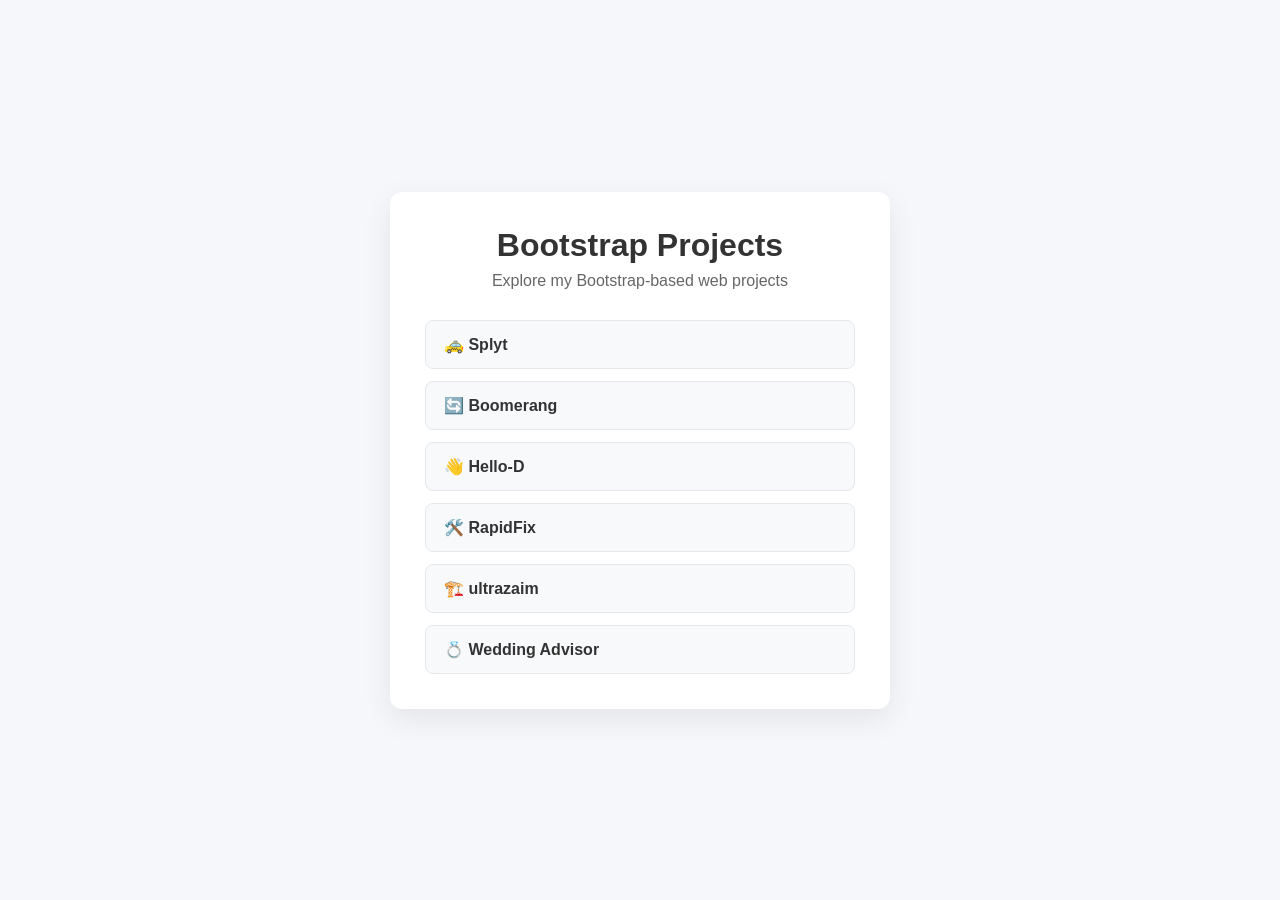
<file: index.html>
<!DOCTYPE html>
<html lang="en">

<head>
    <meta charset="UTF-8">
    <meta name="viewport" content="width=device-width, initial-scale=1.0">
    <title>Bootstrap Projects</title>
    <!-- Bootstrap Icons -->
    <link rel="stylesheet" href="https://cdn.jsdelivr.net/npm/bootstrap-icons@1.11.3/font/bootstrap-icons.min.css">
    <style>
    * {
        box-sizing: border-box;
        margin: 0;
        padding: 0;
    }

    body {
        font-family: Arial, Helvetica, sans-serif;
        background: #f5f7fa;
        color: #333;
        display: flex;
        justify-content: center;
        align-items: center;
        min-height: 100vh;
        padding: 40px 20px;
    }

    .container {
        width: 100%;
        max-width: 500px;
        background: #fff;
        border-radius: 12px;
        box-shadow: 0 10px 30px rgba(0, 0, 0, .08);
        padding: 35px;
    }

    h1 {
        text-align: center;
        margin-bottom: 8px;
        font-size: 2rem;
    }

    p {
        text-align: center;
        color: #666;
        margin-bottom: 30px;
    }

    ul {
        list-style: none;
    }

    li+li {
        margin-top: 12px;
    }

    a {
        display: flex;
        align-items: center;
        gap: 12px;
        text-decoration: none;
        color: #333;
        background: #f8f9fb;
        padding: 14px 18px;
        border-radius: 8px;
        border: 1px solid #e5e7eb;
        transition: all .2s ease;
        font-weight: 600;
    }

    a i {
        width: 22px;
        font-size: 1.15rem;
        text-align: center;
    }

    a:hover {
        background: #7952b3;
        color: #fff;
        transform: translateX(5px);
    }
    </style>
</head>

<body>
    <div class="container">
        <h1>Bootstrap Projects</h1>
        <p>Explore my Bootstrap-based web projects</p>
        <ul>
            <li><a href="splyt">🚕 Splyt</a></li>
            <li><a href="boomerang">🔄 Boomerang</a></li>
            <li><a href="hello-d">👋 Hello-D</a></li>
            <li><a href="rapidfix">🛠️ RapidFix</a></li>
            <li><a href="ultrazaim">🏗️ ultrazaim</a></li>
            <li><a href="wedding-advisor">💍 Wedding Advisor</a></li>
        </ul>
    </div>
</body>

</html>
</file>
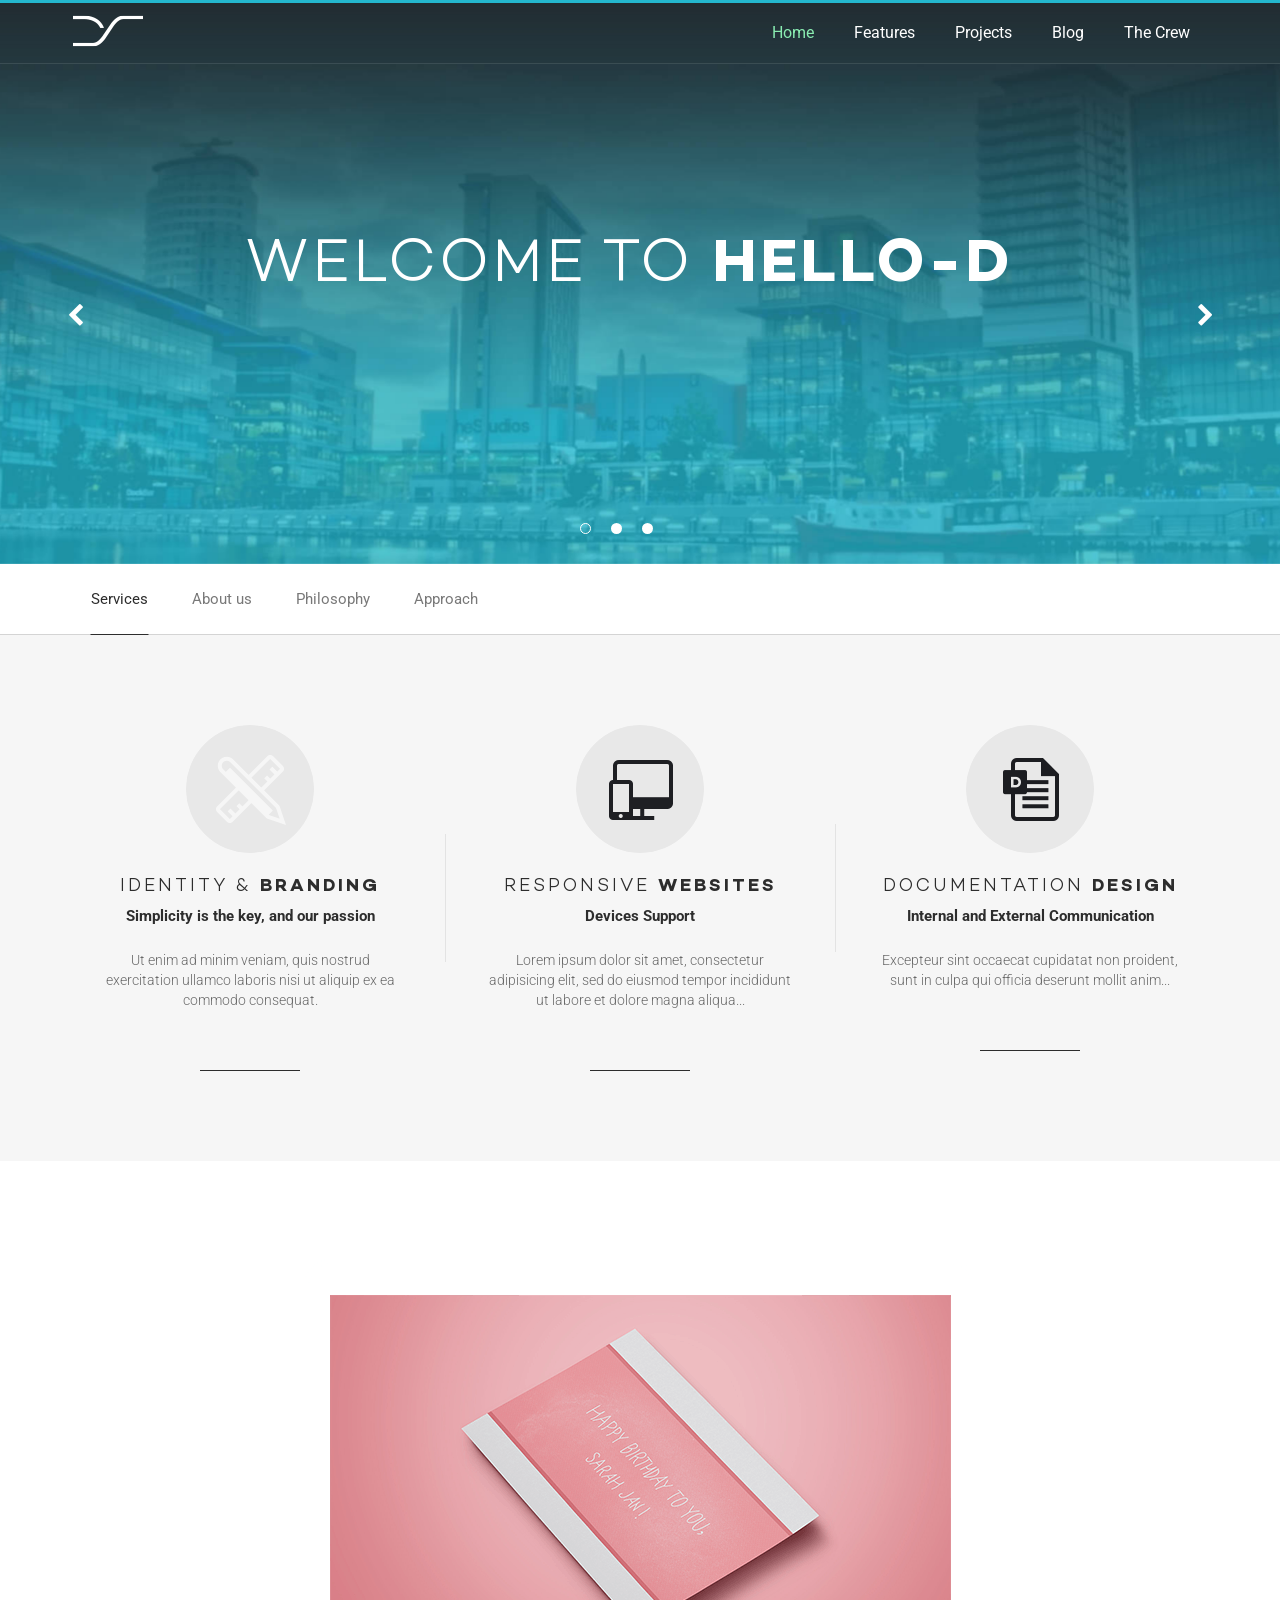
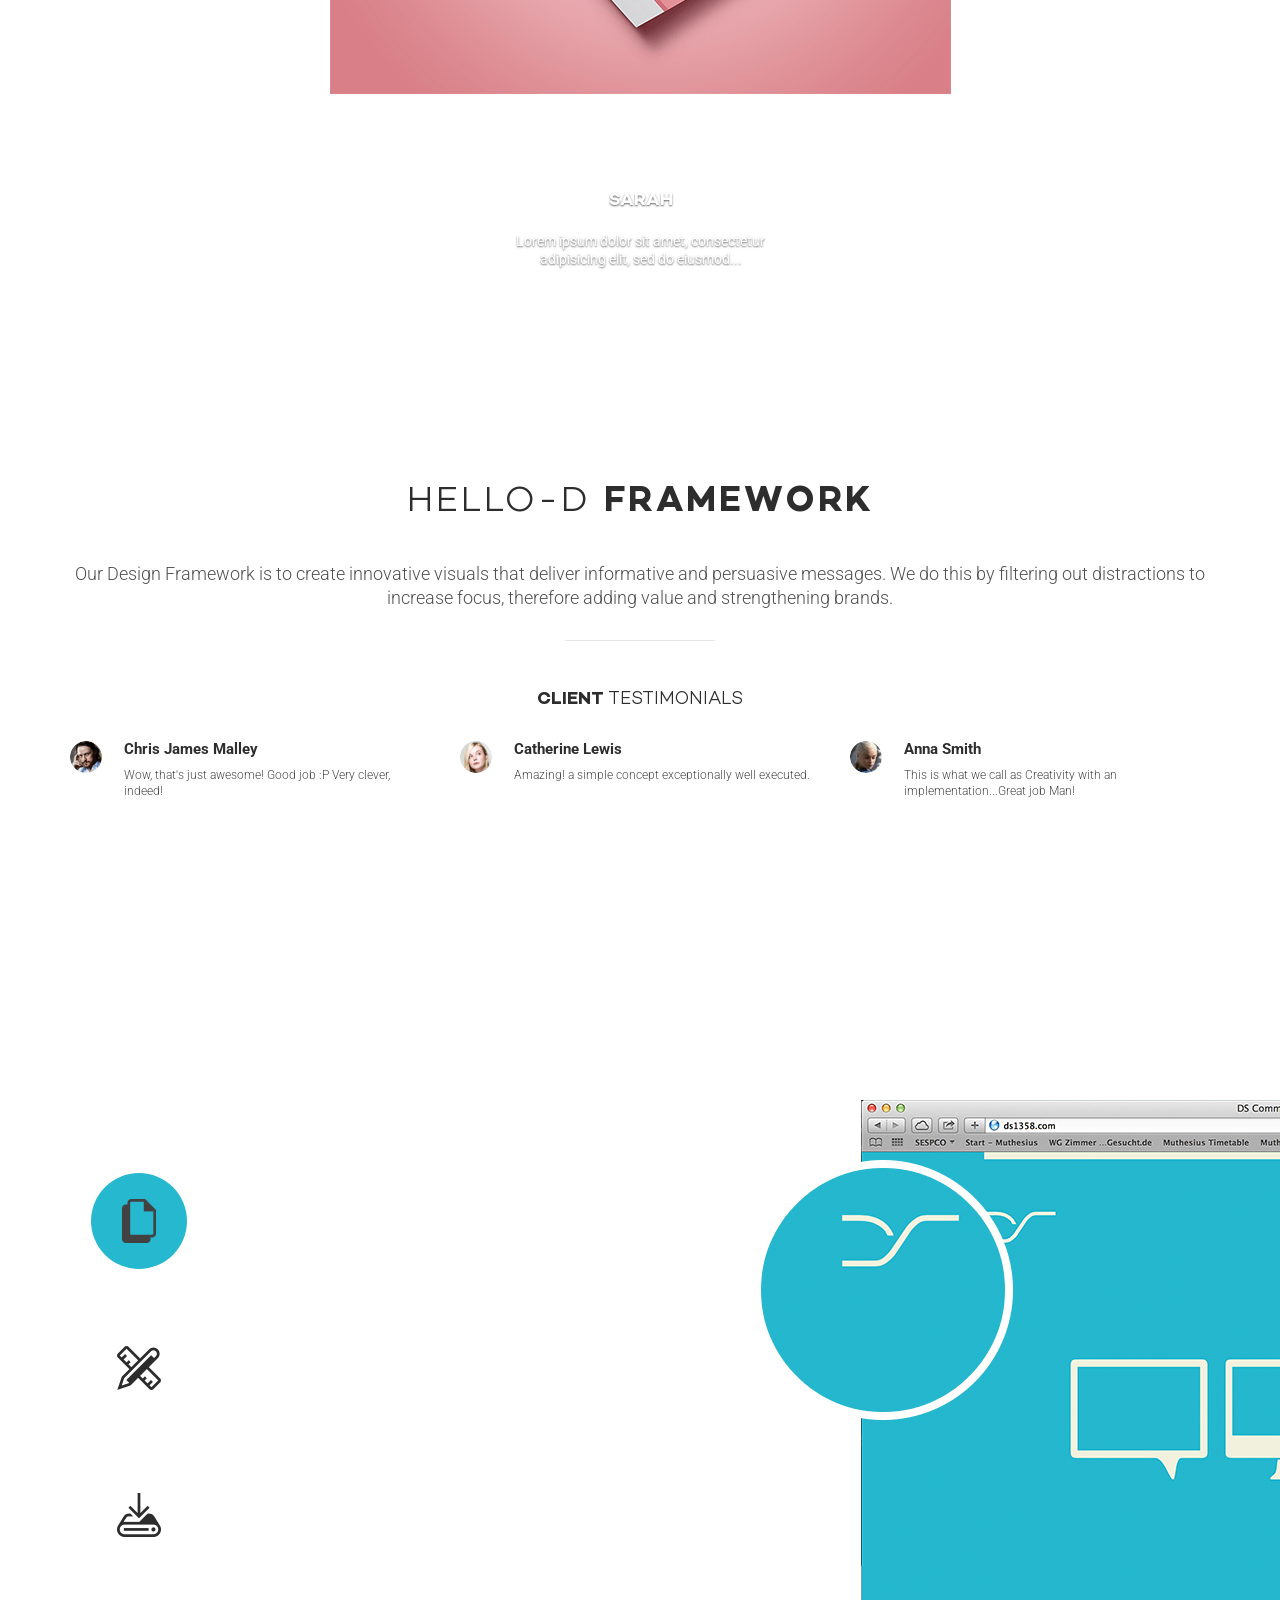
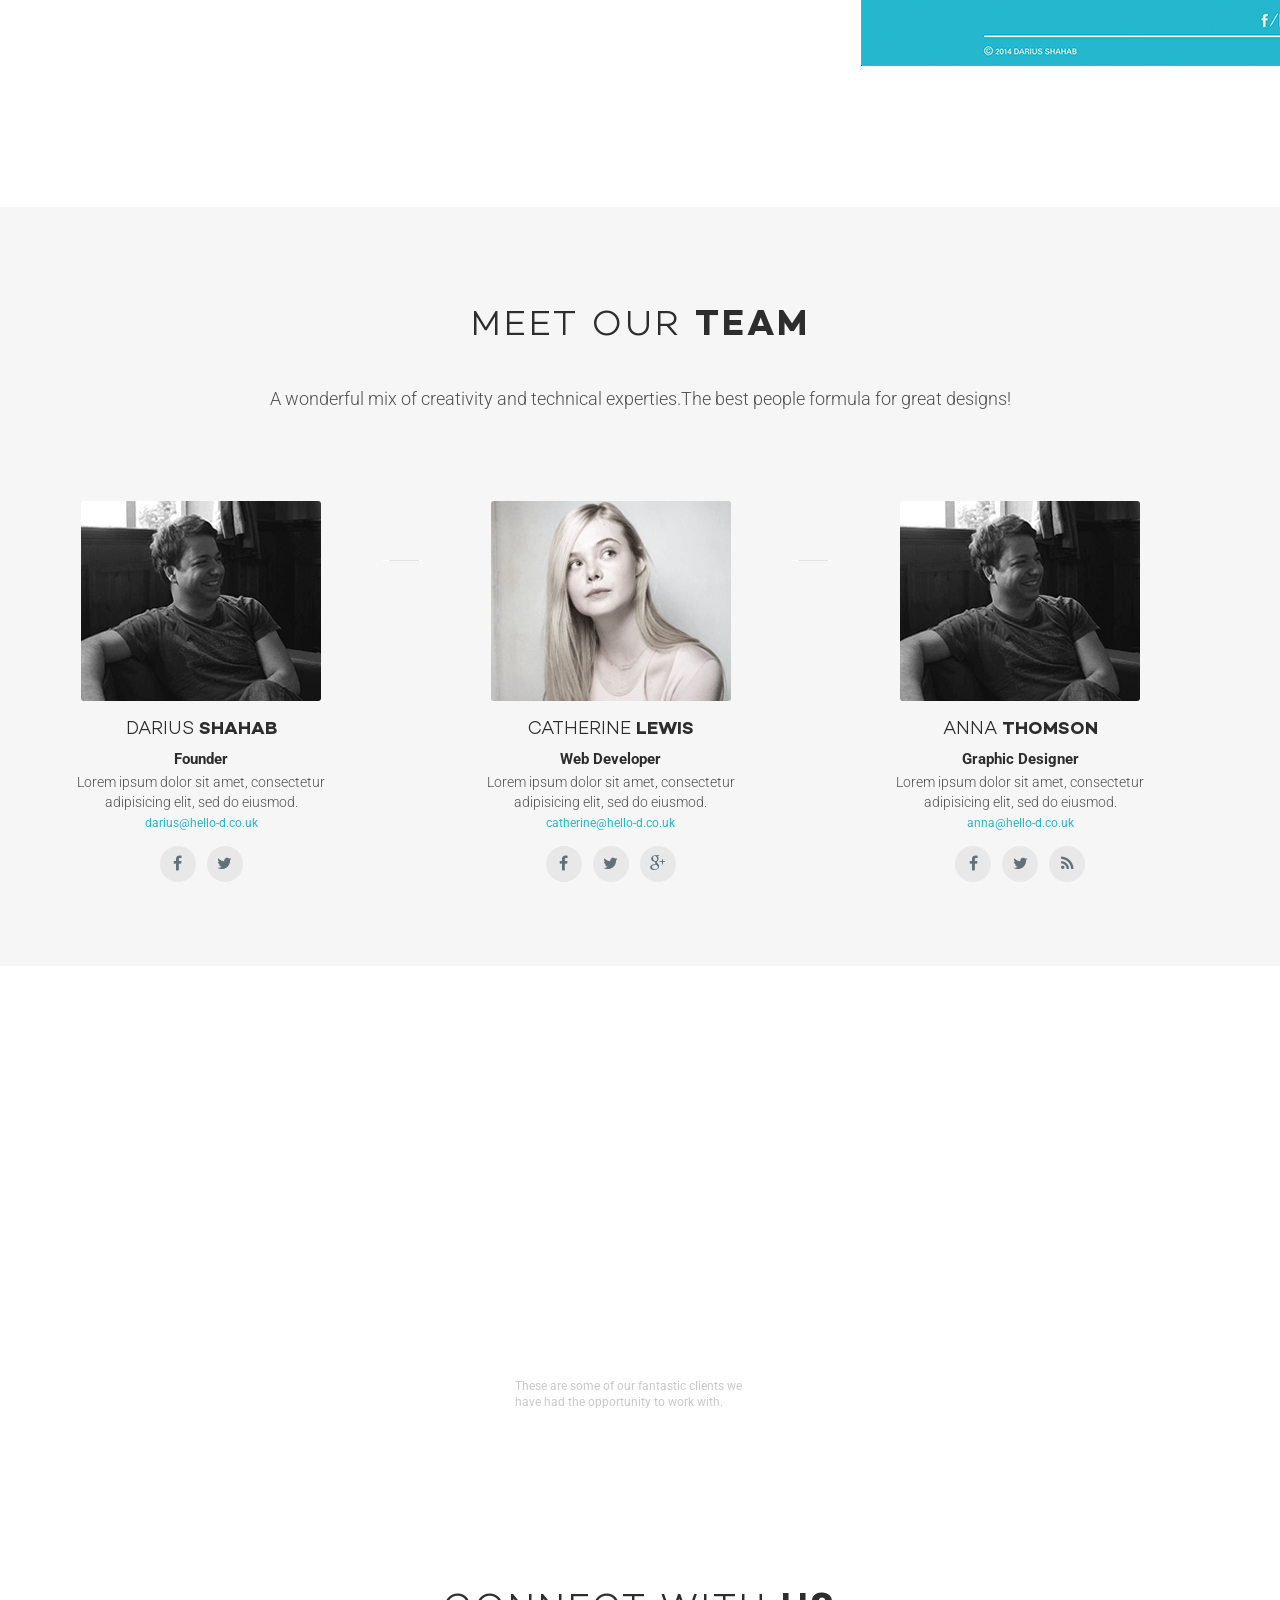
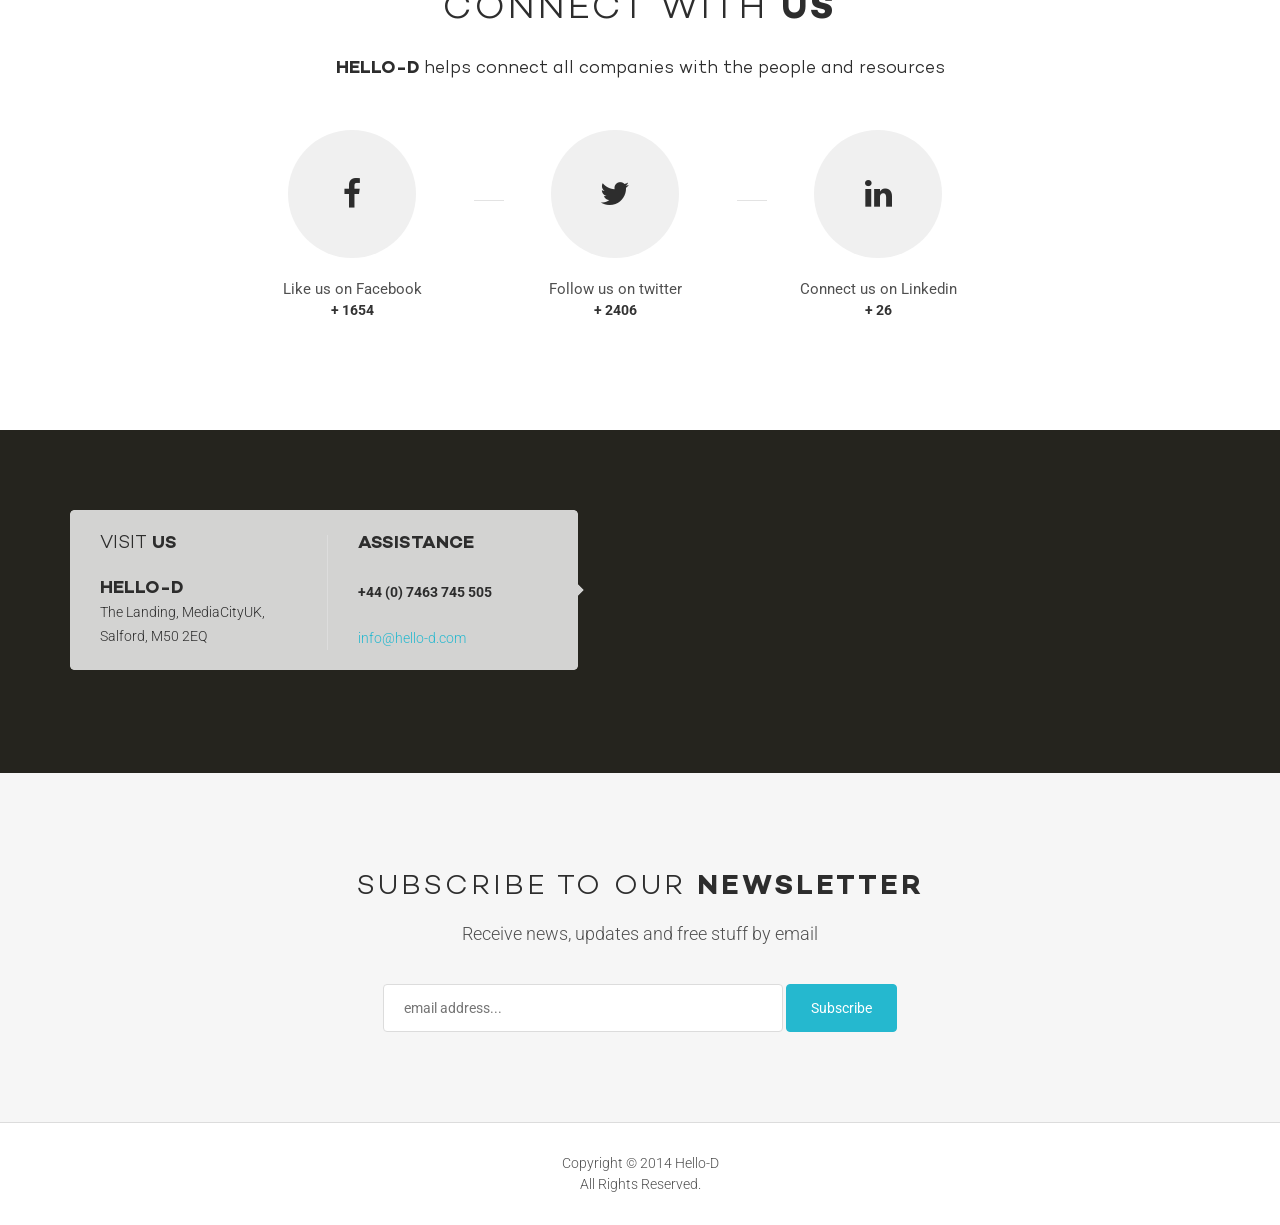
<file: hello-d/index.html>
<!DOCTYPE html>
<html lang="en">
<head>
	<title>Hello-D Landing Page</title>

	<meta charset="utf-8">

	<!--[if IE]><meta http-equiv='X-UA-Compatible' content='IE=edge,chrome=1'><![endif]-->
	<meta name="viewport" content="width=device-width, initial-scale=1, maximum-scale=1">

	<link href='http://fonts.googleapis.com/css?family=Open+Sans:300italic,400italic,600italic,700italic,800italic,400,800,700,600,300' rel='stylesheet' type='text/css'>
	<link href='http://fonts.googleapis.com/css?family=Roboto:400,300,700' rel='stylesheet' type='text/css'>

	<link rel="stylesheet" type="text/css" href="css/bootstrap.css" media="screen">	

    <!-- REVOLUTION BANNER CSS SETTINGS -->
    <link rel="stylesheet" type="text/css" href="css/fullwidth.css" media="screen" />
	<link rel="stylesheet" type="text/css" href="css/settings.css" media="screen" />

	<link rel="stylesheet" type="text/css" href="css/jquery.fancybox-1.3.4.css" media="screen">
	<link rel="stylesheet" type="text/css" href="css/font-awesome.css" media="screen">
	<link rel="stylesheet" type="text/css" href="css/jquery.bxslider.css" media="screen">
	<link rel="stylesheet" type="text/css" href="css/style.css" media="screen">
	<link rel="stylesheet" type="text/css" href="css/responsive.css" media="screen">
	
	<link rel="shortcut icon" href="images/favicon.png" type="image/x-icon">
	<link rel="icon" href="images/favicon.png" type="image/x-icon">

	<!-- Style Switch -->

</head>
<body>
<!-- Container -->
<div id="container">
	<header class="clearfix" id="home">
			<!-- Static navbar -->
			<nav class="navbar navbar-default navbar-static-top">
				<nav class="navigation">
					<div class="container">
						<div class="logo">
							<a href="index.html"><img src="images/logobg.png" alt=""></a>
						</div>

						<div class="navbar-header">
							<button type="button" class="navbar-toggle" data-toggle="collapse" data-target=".navbar-collapse">
								<span class="icon-bar"></span>
								<span class="icon-bar"></span>
								<span class="icon-bar"></span>
							</button>
						</div>
						<div class="navbar-collapse collapse">
							<ul class="nav navbar-nav">
								<li class="active"><a href="#top">Home </a></li>
                                <li><a href="#tabcontentbox" class="scroll">Features</a></li>
                                <li><a href="#projects">Projects</a></li>
                                <li><a href="#">Blog</a></li>
                                <li><a href="#team">The Crew</a></li>
							</ul>

						
						</div>
					</div>
				</nav>
			</nav>
		</header>
        
    <!-- slider		================================================== -->
	<div id="slider" class="revolution-slider">
			<!--
			#################################
				- THEMEPUNCH BANNER -
			#################################
			-->

			<div class="fullwidthbanner-container">
				<div class="fullwidthbanner">
					<ul>
						<!-- THE FIRST SLIDE -->
						<li data-transition="boxfade" data-slotamount="10" data-masterspeed="300">
							<!-- THE MAIN IMAGE IN THE FIRST SLIDE -->
							<img src="images/sliderbg.jpg" data-fullwidthcentering="on" alt="slide">

							<!-- THE CAPTIONS IN THIS SLDIE -->
							<div class="caption randomrotate" data-x="190" data-y="150" data-speed="100" data-start="1200" data-easing="easeOutExpo" >
								 <h1>welcome to <span>HELLO-D</span></h1>
							 </div>

							<!-- THE CAPTIONS IN THIS SLDIE -->
							<div class="caption medium_text frow lfb stt"
								 data-x="300"
								 data-y="250"
								 data-speed="300"
								 data-start="2000"
								 data-easing="easeOutExpo" >
								 Communication Design Studio that is devoted to simplicity,
							 </div>
                             <div class="caption medium_text secrow lfb stt"
								 data-x="430"
								 data-y="280"
								 data-speed="300"
								 data-start="2000"
								 data-easing="easeOutExpo" >
								 clarity and objectivity of design 
							 </div>
								 
							 <div class="caption modern_small_text_dark lfb"
								 data-x="500"
								 data-y="300"
								 data-speed="500"
								 data-start="2300"
								 data-easing="easeOutExpo">
								<div class="borderme">&nbsp;</div>
							</div>
							

						</li>

						<!-- THE Secont SLIDE -->
						<li data-transition="boxfade" data-slotamount="10" data-masterspeed="300">
							<!-- THE MAIN IMAGE IN THE FIRST SLIDE -->
							<img src="images/sliderbg.jpg" data-fullwidthcentering="on" alt="slide">

							<!-- THE CAPTIONS IN THIS SLDIE -->
							<div class="caption randomrotate" data-x="190" data-y="150" data-speed="100" data-start="1200" data-easing="easeOutExpo" >
								 <h1>welcome to <span>HELLO-D</span></h1>
							 </div>

							<!-- THE CAPTIONS IN THIS SLDIE -->
							<div class="caption medium_text frow lfb stt"
								 data-x="300"
								 data-y="250"
								 data-speed="300"
								 data-start="2000"
								 data-easing="easeOutExpo" >
								 Communication Design Studio that is devoted to simplicity,
							 </div>
                             <div class="caption medium_text secrow lfb stt"
								 data-x="430"
								 data-y="280"
								 data-speed="300"
								 data-start="2000"
								 data-easing="easeOutExpo" >
								 clarity and objectivity of design 
							 </div>
								 
							 <div class="caption modern_small_text_dark lfb"
								 data-x="500"
								 data-y="300"
								 data-speed="500"
								 data-start="2300"
								 data-easing="easeOutExpo">
								<div class="borderme">&nbsp;</div>
							</div>
							

						</li>
						
						<li data-transition="boxfade" data-slotamount="10" data-masterspeed="300">
							<!-- THE MAIN IMAGE IN THE FIRST SLIDE -->
							<img src="images/sliderbg.jpg" data-fullwidthcentering="on" alt="slide">

							<!-- THE CAPTIONS IN THIS SLDIE -->
							<div class="caption randomrotate" data-x="190" data-y="150" data-speed="100" data-start="1200" data-easing="easeOutExpo" >
								 <h1>welcome to <span>HELLO-D</span></h1>
							 </div>

							<!-- THE CAPTIONS IN THIS SLDIE -->
							<div class="caption medium_text frow lfb stt"
								 data-x="300"
								 data-y="250"
								 data-speed="300"
								 data-start="2000"
								 data-easing="easeOutExpo" >
								 Communication Design Studio that is devoted to simplicity,
							 </div>
                             <div class="caption medium_text secrow lfb stt"
								 data-x="430"
								 data-y="280"
								 data-speed="300"
								 data-start="2000"
								 data-easing="easeOutExpo" >
								 clarity and objectivity of design 
							 </div>
								 
							 <div class="caption modern_small_text_dark lfb"
								 data-x="500"
								 data-y="300"
								 data-speed="500"
								 data-start="2300"
								 data-easing="easeOutExpo">
								<div class="borderme">&nbsp;</div>
							</div>
							

						</li>

					</ul>
				</div>
			</div>
		</div>
	<!-- End slider --> 
    
    <!-- content  ================================================== -->
	<div id="content">
		<div id="toptabs">
        	<div class="container">
            	<!-- Nav tabs -->
                <ul class="nav nav-tabs" role="tablist">
                  <li class="active"><a href="#services" role="tab" data-toggle="tab">Services</a></li>
                  <li><a href="#about" role="tab" data-toggle="tab">About us</a></li>
                  <li><a href="#philosophy" role="tab" data-toggle="tab">Philosophy</a></li>
                  <li><a href="#approach" role="tab" data-toggle="tab">Approach </a></li>
                </ul>
            </div>
        </div> 
        <div id="tabcontentbox">
            <div class="container">
                <div class="tab-content">
                  <div class="tab-pane active" id="services">
                        <div class="services">
    
                        <div class="row">
    
                            <div class="col-md-4 col-sm-4">
    
                                <div class="service-item">
                                    
                                    <i class="fa fa-one"><span>branding</span></i>
                                    <h1>identity & <strong>branding</strong></h1>
                                    <h3>Simplicity is the key, and our passion</h3>
                                    <p>Ut enim ad minim veniam, quis nostrud exercitation ullamco laboris nisi ut aliquip ex ea commodo consequat.</p>
                                    <div class="borderme">&nbsp;</div>
                                </div>
                                
                            </div>
                            
                            <!-- end service item -->
    
                            <div class="col-md-4 col-sm-4">
    
                                <div class="service-item">
                                    
                                    <i class="fa fa-two"><span>Websites</span></i>
                                    <h1>Responsive <strong>Websites</strong></h1>
                                    <h3>Devices Support</h3>
                                    <p>Lorem ipsum dolor sit amet, consectetur adipisicing elit, sed do eiusmod tempor incididunt ut labore et dolore magna aliqua...</p>
                                    <div class="borderme">&nbsp;</div>
                                </div>
                                
                            </div>
                            <!-- end service item -->
    
                            <div class="col-md-4 col-sm-4">
    
                                <div class="service-item">
                                    
                                    <i class="fa fa-three"><span>Design</span></i>
                                    <h1>Documentation <strong>Design</strong></h1>
                                    <h3>Internal and External Communication</h3>
                                    <p>Excepteur sint occaecat cupidatat non proident, sunt in culpa qui officia deserunt mollit anim...</p>
                                    <div class="borderme">&nbsp;</div>
                                </div>
                                
                            </div>
                            <!-- end service item -->
                        </div>
                        <!-- End Row -->
    
                    </div>              
                  </div>
                  <div class="tab-pane" id="about">About Us</div>
                  <div class="tab-pane" id="philosophy">Philosophy</div>
                  <div class="tab-pane" id="approach">Approach </div>
                </div>  
            </div>
        </div>
    </div>
    <!-- End content --> 
    
    <!-- latest project  ================================================== -->
    <div id="projects" class="latest-projects parallax1">
		<div class="container">	
            <div id="carousel-example-generic" class="carousel slide" data-ride="carousel">
              <!-- Slider Content (Wrapper for slides )-->
              <div class="carousel-inner">
                <div class="item active">
                  <img src="images/tabbg.png" alt="">
                  <div class="carousel-caption">
                   <h2>SESCO annual report</h2>
                   <p>Lorem ipsum dolor sit amet, consectetur<br> adipisicing elit, sed do eiusmod...</p>
                  </div>
                </div>
                
                <div class="item">
                  <img src="images/slider2.png" alt="">
                  <div class="carousel-caption">
                   <h2>Sarah</h2>
                   <p>Lorem ipsum dolor sit amet, consectetur<br> adipisicing elit, sed do eiusmod...</p>
                  </div>
                </div>
                
              </div>
     
              <!-- Controls -->
              <a class="left carousel-control" href="#carousel-example-generic" data-slide="prev">
                <span class=""></span>
              </a>
              <a class="right carousel-control" href="#carousel-example-generic" data-slide="next">
                <span class=""></span>
              </a>
            </div>	
        </div>	
	</div>
             <!-- End latest project --> 
     
    <div class="testimonial-box">
    	<div class="container">
    		<h1>hello-d <strong>framework</strong></h1>
            <p>Our Design Framework is to create innovative visuals that deliver informative and persuasive messages. We do this by filtering out distractions to increase focus, therefore adding value and strengthening brands.</p>
            <div class="borderme">&nbsp;</div>	
            <div class="row">
            	<h3><strong>client</strong> testimonials</h3>
            </div>
            <div class="row">
            	<div class="col-md-4 col-sm-4">                	
                    <div class="clientspeck">
                    	<img src="images/sp1.png"  alt="" />
                        <div><h4>Chris James Malley</h4>
                    	<p>Wow, that's just awesome! Good job :P Very clever, indeed!</p>	</div>
                    </div>
                </div>
            	<div class="col-md-4 col-sm-4">
                	<div class="clientspeck">
                    	<img src="images/sp2.png"  alt="" />
                        <div><h4>Catherine Lewis</h4>
                    	<p>Amazing! a simple concept exceptionally well executed.</p>	</div>
                    </div>
                </div>
                
                <div class="col-md-4 col-sm-4">
                	<div class="clientspeck">
                    	<img src="images/sp3.png"  alt="" />
                        <div><h4>Anna Smith</h4>
                    	<p>This is what we call as Creativity with an implementation...Great job Man!</p>	</div>
                    </div>
                </div>
            
            </div>
            
    	</div>
    </div> 
    
	<div class="process parallax2">
    	<div class="container">
        	<div class="row">
        	<div class="col-md-7 col-sm-7">
            	<H1>our <strong>design</strong> process</H1>
                <h4>In this demo we show you the structure of our design process and framework. </h4>
            	<!-- Nav tabs -->
                <ul class="nav nav-tabs tabs-left">  
                  <li class="active"><a href="#docs"  data-download="download_docs"  class="tabclass" role="tab" data-toggle="tab">
                  		<p class="left"><span class="doc_icon"><img src="images/doc_icon.png" alt="" /></span></p>
                        <p class="right"><strong>Documentation</strong> Lorem ipsum dolor sit amet, consectetur adipisicing elit, sed do eiusmod tempor incididunt ut labore et dolore magna aliqua.		</p>
                  
                  </a></li>
                  <li><a href="#frame"  data-download="download_frame"  class="tabclass" role="tab" data-toggle="tab">
                  		<p class="left"><span class="doc_icon"><img src="images/serives_icon_sm.png" alt="" /></span></p>
                        <p class="right"><strong>Framework Design</strong>Ut enim ad minim veniam, quis nostrud exercitation ullamco laboris nisi ut aliquip ex ea commodo consequat.
Duis aute irure dolor in reprehenderit in voluptate.</p>
                  </a></li>
                  <li><a href="#dov" role="tab"  data-download="download_dov"   class="tabclass" data-toggle="tab">
                  		<p class="left"><span class="doc_icon"><img src="images/downloadicon.png" alt="" /></span></p>
                        <p class="right"><strong>Download Our Video</strong>Excepteur sint occaecat cupidatat non proident, sunt in culpa qui officia deserunt mollit anim id est laborum.</p></a></li>
                </ul>
                
                <!-- Download Button for Tab1 -->
                <a href="download/Details.doc" id="download_docs" class="btn downloadbtn show">Download 1</a>
                <!-- Download Button for Tab1 -->
                
               <!-- Download Button for Tab1 -->
                <a href="download/Details.doc" id="download_frame"  class="btn downloadbtn hide">Download 2</a>
				<!-- Download Button for Tab1 -->                
                
               <!-- Download Button for Tab1 -->
                <a href="download/Details.doc" id="download_dov"  class="btn downloadbtn hide">Download 3</a>
               <!-- Download Button for Tab1 -->                
                
            </div>
            <div class="col-md-5 col-sm-5">
             	<div class="tab-content">
            		<div class="tab-pane active" id="docs">
                    	<img src="images/tabcontant.png" alt="" />
                    </div>
                
                	<div class="tab-pane" id="frame">
               		 <strong>Framework Design</strong> Ut enim ad minim veniam, quis nostrud exercitation ullamco laboris nisi ut aliquip ex ea commodo consequat.
                	</div>
                	<div class="tab-pane" id="dov">
                		<strong>Download Our Video</strong> Excepteur sint occaecat cupidatat non proident, sunt in culpa qui officia deserunt mollit anim id est laborum.
                	</div>
            	</div>
            </div>
            </div>
		</div>
   </div>
     
    <div id="team" class="team">
    	<div class="container">
        	<h1>Meet our <strong>team</strong></h1>
        	<p>A wonderful mix of creativity and technical experties.The best people formula for great designs!</p>
        	<div class="row">
            	<div class="col-md-3 col-sm-3 teammember">
                	<div class="imgbox"><img src="images/shahab_t.png" alt="" />
                    </div>
                    <h2>Darius <strong>shahab</strong></h2>
                    <h3>Founder</h3>
                    <p>Lorem ipsum dolor sit amet, consectetur adipisicing elit, sed do eiusmod.</p>
                    <a href="#">darius@hello-d.co.uk</a>
                    <ul>
                    	<li><a href="#"><i class="fa fa-facebook"></i></a></li>
                    	<li><a href="#"><i class="fa fa-twitter"></i></a></li>
                    </ul>
            	</div>
                <div class="col-md-1 col-sm-1"><img src="images/linedivied.jpg" alt="" ></div>
                <div class="col-md-3 col-sm-3 teammember">
                	<div class="imgbox"><img src="images/lewis_t.png" alt="" />
                    </div>
                    <h2>catherine  <strong>lewis</strong></h2>
                    <h3>Web Developer</h3>
                    <p>Lorem ipsum dolor sit amet, consectetur adipisicing elit, sed do eiusmod.</p>
                    <a href="#">catherine@hello-d.co.uk</a>
                    <ul>
                    	<li><a href="#"><i class="fa fa-facebook"></i></a></li>
                    	<li><a href="#"><i class="fa fa-twitter"></i></a></li>
                        <li><a href="#"><i class="fa fa-google-plus"></i></a></li>
                    </ul>
            	</div>
                <div class="col-md-1 col-sm-1"><img src="images/linedivied.jpg" alt="" ></div>
                <div class="col-md-3 col-sm-3 teammember">
                	<div class="imgbox"><img src="images/shahab_t.png" alt="" />
                    </div>
                    <h2>Anna <strong>thomson</strong></h2>
                    <h3>Graphic Designer</h3>
                    <p>Lorem ipsum dolor sit amet, consectetur adipisicing elit, sed do eiusmod.</p>
                    <a href="#">anna@hello-d.co.uk</a>
                    <ul>
                    	<li><a href="#"><i class="fa fa-facebook"></i></a></li>
                    	<li><a href="#"><i class="fa fa-twitter"></i></a></li>
                        <li class="rss"><a href="#"><i class="fa fa-rss"></i></a></li>
                    </ul>
            	</div>
            </div>
        </div>
   	</div> 
    
    <div class="cl-logo parallax3">
		<div class="container">
        	<h1>You&rsquo;re in <strong>good company</strong></h1>
            <h2>Our team has lots of experience</h2>
            <ul>
            	<li><a href="#"><img src="images/wordpress-logo.png" alt="" /></a></li><li><span><img src="images/logo-divied.png" alt="" /></span></li>
                <li><a href="#"><img src="images/dsco-logo.png" alt="" /></a></li><li><span><img src="images/logo-divied.png" alt="" /></span></li>
                <li><a href="#"><img src="images/apple-logo.png" alt="" /></a></li><li><span><img src="images/logo-divied.png" alt="" /></span></li>
                <li><a href="#"><img src="images/hp-logo.png" alt="" /></a></li><li><span><img src="images/logo-divied.png" alt="" /></span></li>
                <li><a href="#"><img src="images/cl-window.png" alt="" /></a></li>
            </ul>
            <p>These are some of our fantastic clients 
we have had the opportunity to work with.</p>
        </div>
   	</div>  
    
    <div class="contact">
    	<div class="container">
        	<h1>connect with <strong>us</strong></h1>
            <h3><strong> HELLO-D</strong> helps connect all companies with the people and resources</h3>
            <div class="socialmedia">
            	<ul>
                	<li>
                    	<a href="#"><i class="fa fa-facebook"></i></a>
                        <p>Like us on Facebook</p><strong>+ 1654</strong>
                    </li>
                    <li>
                    	<a href="#"><i class="fa fa-twitter"></i></a>
                        <p>Follow us on twitter</p><strong>+ 2406</strong>
                    </li>
                    <li>
                    	<a href="#"><i class="fa fa-linkedin"></i></a>
                        <p>Connect us on Linkedin</p><strong>+ 26</strong>
                    </li>
                </ul>
            </div>
        </div>
        
    </div> 
    
    
     <div class="map parallax4">
     	<div class="container">
        	<div class="col-md-6 col-sm-6">
            	<div class="row" id="mapaddress">
                	<div class="col-md-6 col-sm-6">
            			<h3>Visit <strong>us</strong></h3><br>
						<h3><strong>Hello-d</strong></h3>
                		<p>The Landing, MediaCityUK, Salford, M50 2EQ</p>
                    </div>
                    <div class="col-md-6 col-sm-6">
                    	<h3><strong>assistance</strong></h3><br>
                    	<p><strong>+44 (0) 7463 745 505</strong></p>
                        <a href="#">info@hello-d.com</a>
                    </div>
               </div>
            </div>
     	</div>
     </div> 
     
     <div class="newsletrter">
     	<div class="container">
	     	<h1>Subscribe to our <strong>newsletter</strong></h1>
    	    <h3>Receive news, updates and free stuff by email</h3>
			
            <form name="newsletter" class="newsletter" id="newsletter">
            	<input type="email" required name="email" id="email" placeholder="email address..." />
                <input type="submit" name="submit_contact" value="Subscribe" />
                  
            </form>
            <div id="preregisterformmessage"></div>
        </div>
     	
     </div>
     
     <div class="copyright">
     	<p>Copyright &copy; 2014 Hello-D <br>
All Rights Reserved.</p>
     
     <a href="#" class="scrollToTop"><i class="fa fa-angle-up"></i></a>
</div>
     

	<script type="text/javascript" src="js/jquery.min.js"></script>
	<script type="text/javascript" src="js/jquery.bxslider.js"></script>
	<script type="text/javascript" src="js/jquery.fancybox-1.3.4.pack.js"></script>
	<script type="text/javascript" src="js/bootstrap.js"></script>
	<script type="text/javascript" src="js/retina-1.1.0.min.js"></script>
	<script type="text/javascript" src="js/plugins-scroll.js"></script>
	<script src="js/jquery.parallax.js"></script>
     <!-- jQuery KenBurn Slider  -->
    <script type="text/javascript" src="js/jquery.themepunch.revolution.min.js"></script>
	<script type="text/javascript" src="js/jquery.countTo.js"></script>
	<script type="text/javascript" src="js/script.js"></script>


	<!--
	##############################
	 - ACTIVATE THE BANNER HERE -
	##############################
	-->
    <script type="text/javascript">
		jQuery(document).ready(function(){
		
		//Check to see if the window is top if not then display button
		jQuery(window).scroll(function(){
			if (jQuery(this).scrollTop() > 100) {
				jQuery('.scrollToTop').fadeIn();
			} else {
				jQuery('.scrollToTop').fadeOut();
			}
		});
		
		//Click event to scroll to top
		jQuery('.scrollToTop').click(function(){
			jQuery('html, body').animate({scrollTop : 0},800);
			return false;
		});
		
	});
	</script>
    <script type="text/javascript">
	 jQuery(document).ready(function() {
		jQuery('.carousel').carousel({
		  interval: 2000,
		  pause: "hover",
			wrap: true
		})
	});
	</script>
	<script type="text/javascript">

		var tpj=jQuery;
		tpj.noConflict();

		tpj(document).ready(function() {

		if (tpj.fn.cssOriginal!=undefined)
			tpj.fn.css = tpj.fn.cssOriginal;

			var api = tpj('.fullwidthbanner').revolution(
				{
					delay:8000,
					startwidth:1170,
					startheight:500,

					onHoverStop:"off",						// Stop Banner Timet at Hover on Slide on/off

					thumbWidth:100,							// Thumb With and Height and Amount (only if navigation Tyope set to thumb !)
					thumbHeight:50,
					thumbAmount:3,

					hideThumbs:0,
					navigationType:"bullet",				// bullet, thumb, none
					navigationArrows:"solo",				// nexttobullets, solo (old name verticalcentered), none

					navigationStyle:"round",				// round,square,navbar,round-old,square-old,navbar-old, or any from the list in the docu (choose between 50+ different item), custom


					navigationHAlign:"center",				// Vertical Align top,center,bottom
					navigationVAlign:"bottom",					// Horizontal Align left,center,right
					navigationHOffset:30,
					navigationVOffset: 40,

					soloArrowLeftHalign:"left",
					soloArrowLeftValign:"center",
					soloArrowLeftHOffset:40,
					soloArrowLeftVOffset:0,

					soloArrowRightHalign:"right",
					soloArrowRightValign:"center",
					soloArrowRightHOffset:40,
					soloArrowRightVOffset:0,

					touchenabled:"on",						// Enable Swipe Function : on/off


					stopAtSlide:-1,							// Stop Timer if Slide "x" has been Reached. If stopAfterLoops set to 0, then it stops already in the first Loop at slide X which defined. -1 means do not stop at any slide. stopAfterLoops has no sinn in this case.
					stopAfterLoops:-1,						// Stop Timer if All slides has been played "x" times. IT will stop at THe slide which is defined via stopAtSlide:x, if set to -1 slide never stop automatic

					hideCaptionAtLimit:0,					// It Defines if a caption should be shown under a Screen Resolution ( Basod on The Width of Browser)
					hideAllCaptionAtLilmit:0,				// Hide all The Captions if Width of Browser is less then this value
					hideSliderAtLimit:0,					// Hide the whole slider, and stop also functions if Width of Browser is less than this value


					fullWidth:"on",

					shadow:1								//0 = no Shadow, 1,2,3 = 3 Different Art of Shadows -  (No Shadow in Fullwidth Version !)

				});


				// TO HIDE THE ARROWS SEPERATLY FROM THE BULLETS, SOME TRICK HERE:
				// YOU CAN REMOVE IT FROM HERE TILL THE END OF THIS SECTION IF YOU DONT NEED THIS !
					api.bind("revolution.slide.onloaded",function (e) {


						jQuery('.tparrows').each(function() {
							var arrows=jQuery(this);

							var timer = setInterval(function() {

								if (arrows.css('opacity') == 1 && !jQuery('.tp-simpleresponsive').hasClass("mouseisover"))
								  arrows.fadeOut(300);
							},3000);
						})

						jQuery('.tp-simpleresponsive, .tparrows').hover(function() {
							jQuery('.tp-simpleresponsive').addClass("mouseisover");
							jQuery('body').find('.tparrows').each(function() {
								jQuery(this).fadeIn(300);
							});
						}, function() {
							if (!jQuery(this).hasClass("tparrows"))
								jQuery('.tp-simpleresponsive').removeClass("mouseisover");
						})
					});
				// END OF THE SECTION, HIDE MY ARROWS SEPERATLY FROM THE BULLETS
			});
			
	</script>

 	<!-- include jQuery + carouFredSel plugin -->
    <script type="text/javascript" src="js/jquery.carouFredSel.js"></script>

    <!-- optionally include helper plugins -->
    <script type="text/javascript" src="js/jquery.mousewheel.min.js"></script>
    <script type="text/javascript" src="js/jquery.touchSwipe.min.js"></script>
	<script type="text/javascript" src="js/retina.js"></script>
    <!-- Style Switcher -->
	<script src="js/styleswitch.js"></script>
	<script>
     jQuery(document).ready(function() {
		 
		 jQuery('.tabclass').click(function() {
		 
			// alert(123);
			  jQuery('.downloadbtn').removeClass('show');
			 jQuery('.downloadbtn').addClass('hide');
			
			var downloadbtnid=jQuery(this).data('download');
			jQuery('#'+downloadbtnid).removeClass('hide');
			jQuery('#'+downloadbtnid).addClass('show');
			 
		 });
	 	
        jQuery('form[class="newsletter"]').on('submit', function (e) {
			
  			var email = jQuery('input#email').val();
			
			
			//var country = jQuery('input#country').val();
			
  			var dataString = "email=" + email;
          jQuery.ajax({
            type: "post",
            url: "process.php",
            data:dataString,
            success: function (output) {
				
					jQuery("#preregisterformmessage").html(output);
				setTimeout(function() {
				 	jQuery('#preregisterformmessage').fadeOut();
				 	jQuery('#email').val('');
				}, 5000 );


				
            } 
          });
          e.preventDefault();
        });
      });
    </script>
    
</body>
</html>
</file>
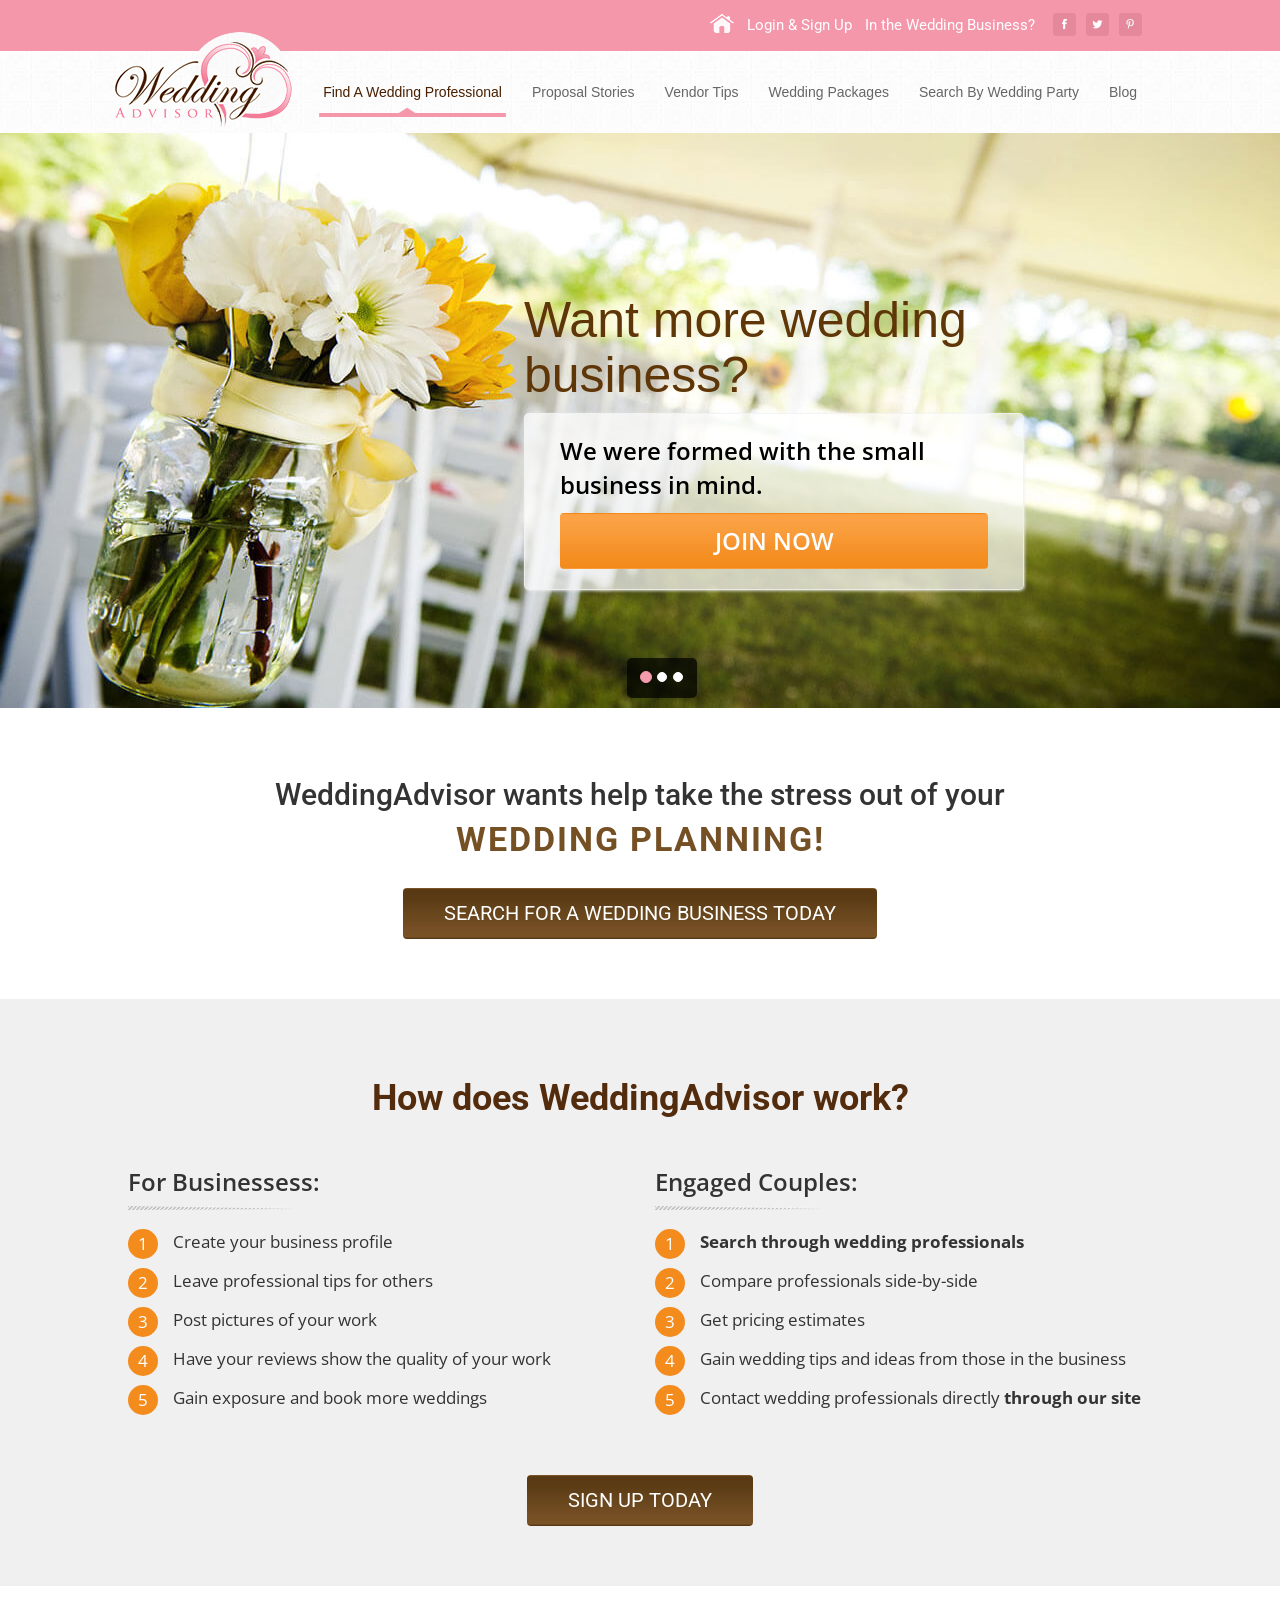
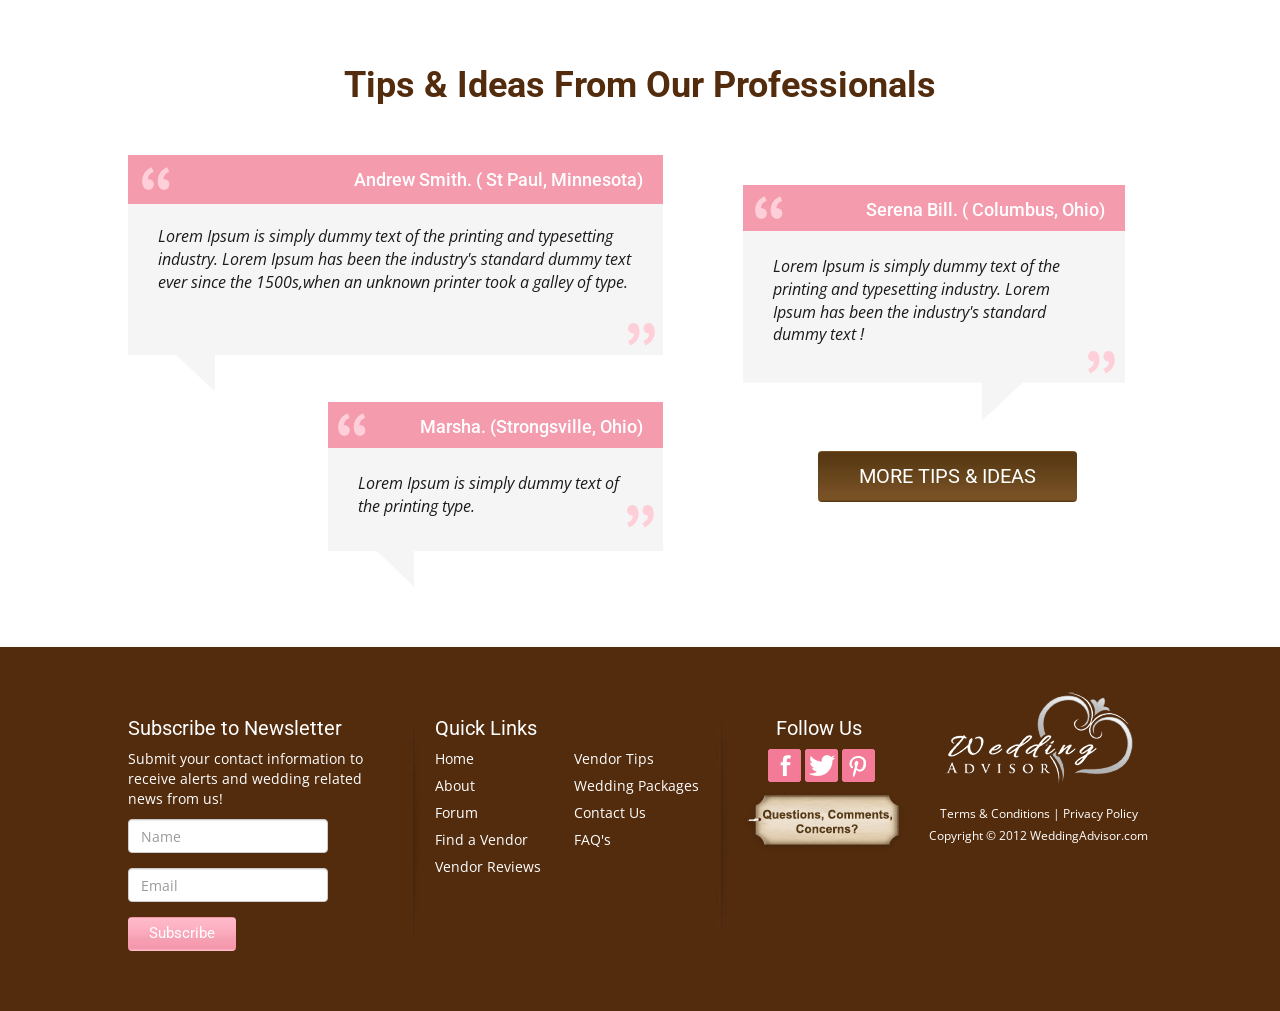
<file: wedding-advisor/index.html>
<!DOCTYPE html>
<!--[if lt IE 7]>      <html class="no-js lt-ie9 lt-ie8 lt-ie7"> <![endif]-->
<!--[if IE 7]>         <html class="no-js lt-ie9 lt-ie8"> <![endif]-->
<!--[if IE 8]>         <html class="no-js lt-ie9"> <![endif]-->
<!--[if gt IE 8]><!--> <html class="no-js"> <!--<![endif]-->
    <head>
        <meta charset="utf-8">
        <meta http-equiv="X-UA-Compatible" content="IE=edge,chrome=1">
        <title>Wedding Advisor Landing Page</title>
        <meta name="description" content="">
        <meta name="viewport" content="width=device-width, initial-scale=1">
        <link rel="stylesheet" href="css/bootstrap.min.css">
        <link rel="stylesheet" href="css/main.css">
        <link rel="stylesheet" href="css/responsive.css">
        <script src="js/vendor/modernizr-2.6.2-respond-1.1.0.min.js"></script>
    </head>
    <body>
        <!--[if lt IE 7]>
            <p class="browsehappy">You are using an <strong>outdated</strong> browser. Please <a href="http://browsehappy.com/">upgrade your browser</a> to improve your experience.</p>
        <![endif]-->


        <header>

            <div class="top-container">
                <div class="container">
                    <div class="row">
                        <div class="col-sm-12">
                            <div class="top-nav pull-right">
                                <ul class="list-inline">
                                    <li class="home-icon"><a href="index.html"><img src="img/home-icon.png" alt=""></a></li>
                                    <li><a href="#">Login & Sign Up</a></li>
                                    <li><a href="#">In the Wedding Business?</a></li>
                                    <li class="top-share">
                                        <a href="#"><img src="img/facebook-icon.png" alt=""></a>
                                        <a href="#"><img src="img/twitter-icon.png" alt=""></a>
                                        <a href="#"><img src="img/pinterest-icon.png" alt=""></a>
                                    </li>
                                </ul>
                            </div><!-- End top-nav -->
                        </div><!--col-sm-12 -->
                    </div><!-- End row -->
                </div><!-- End container -->
            </div><!-- End top-container -->

            <nav class="navbar navbar-default">
              <div class="container">
                <!-- Brand and toggle get grouped for better mobile display -->
                <div class="navbar-header">
                  <button type="button" class="navbar-toggle collapsed" data-toggle="collapse" data-target="#bs-example-navbar-collapse-1">
                    <span class="sr-only">Toggle navigation</span>
                    <span class="icon-bar"></span>
                    <span class="icon-bar"></span>
                    <span class="icon-bar"></span>
                  </button>
                  <a class="navbar-brand" href="#"><img src="img/logo.png" alt=""></a>
                </div>

                <!-- Collect the nav links, forms, and other content for toggling -->
                <div class="collapse navbar-collapse" id="bs-example-navbar-collapse-1">
                  <ul class="nav navbar-nav navbar-right">
                    <li class="active"><a href="#">Find A  Wedding Professional</a></li>
                    <li><a href="#">Proposal Stories</a></li>
                    <li><a href="#">Vendor Tips</a></li>
                    <li><a href="#">Wedding Packages</a></li>
                    <li><a href="#">Search By Wedding Party</a></li>
                    <li><a href="#">Blog</a></li>
                  </ul>
                </div><!-- /.navbar-collapse -->
              </div><!-- /.container-fluid -->
            </nav>

        </header>

        <div class="container-fluid">
            <div class="row">
                <div class="carousel-container">
                    <div id="carousel-example-generic" class="carousel slide" data-ride="carousel">
                      <!-- Indicators -->
                      <ol class="carousel-indicators">
                        
                            <li data-target="#carousel-example-generic" data-slide-to="0" class="active"></li>
                            <li data-target="#carousel-example-generic" data-slide-to="1"></li>
                            <li data-target="#carousel-example-generic" data-slide-to="2"></li>
                        
                      </ol>

                      <!-- Wrapper for slides -->
                      <div class="carousel-inner" role="listbox">

                        <div class="item active">
                          <img src="img/slide1.jpg" alt="...">
                          <div class="carousel-caption">
                            <div class="caption-inner">
                                <h3>Want more wedding business?</h3>
                                <div class="caption-box">
                                    <p>We were formed with the small business in mind.</p>
                                    <button class="btn btn-orange">JOIN NOW</button>
                                </div><!-- End caption-box -->
                            </div><!-- End caption-inner -->
                          </div>
                        </div>
                        
                        <div class="item">
                          <img src="img/slide2.jpg" alt="...">
                            <div class="carousel-caption">
                                <div class="caption-inner caption-inner_2">
                                <h3>List your wedding business today!</h3>
                                <div class="caption-box">
                                    <p>Tired of paying too much to list wedding business?</p>
                                    <button class="btn btn-orange">JOIN NOW</button>
                                </div><!-- End caption-box -->
                            </div><!-- End caption-inner -->
                          </div>
                        </div>

                        <div class="item">
                          <img src="img/slide3.jpg" alt="...">
                          <div class="carousel-caption">
                            <div class="caption-inner">
                                <h3>Do you have a wedding business?</h3>
                                <div class="caption-box">
                                    <p>Get more exposure by listing your business with us today.</p>
                                    <button class="btn btn-orange">JOIN NOW</button>
                                </div><!-- End caption-box -->
                            </div><!-- End caption-inner -->
                          </div>
                        </div>
                        
                      </div>

                    </div>
                    <div class="caption-box visible-xs caption-box-mobile">
                        <h3>Do You Have A <br> Wedding Business</h3>
                        <p>Get more exposure by listing your business with us today.</p>
                        <button class="btn btn-orange">JOIN NOW</button>
                    </div><!-- End caption-box -->
                </div><!-- End carousel-container -->
            </div><!-- End row -->
        </div><!-- End container-fluid -->

        <section class="wedding-planning">
            <div class="container text-center">
                <div class="row">
                    <div class="col-xs-12">
                        <h4>WeddingAdvisor wants help take the stress out of your</h4>
                        <h3>wedding planning!</h3>
                        <button class="btn hidden-xs">Search For A wedding Business Today</button>
                        <button class="btn visible-xs">Search For A wedding <br> Business Today</button>
                    </div><!-- col-xs-12 -->
                </div><!-- End row -->
            </div><!-- End container -->
        </section>

        <section class="wa-work">
            <div class="container">
                <div class="row">
                    <div class="col-xs-12">
                        <h3 class="section-head">How does WeddingAdvisor work?</h3>
                    </div><!-- col-xs-12 -->
                    <div class="col-xs-12 col-sm-6">
                        <h4>For Businessess:</h4>
                        <ul class="list-orange list-unstyled">
                            <li><span>1</span>Create your business profile</li>
                            <li><span>2</span>Leave professional tips for others</li>
                            <li><span>3</span>Post pictures of your work</li>
                            <li><span>4</span>Have your reviews show the quality of your work</li>
                            <li><span>5</span>Gain exposure and book more weddings</li>
                        </ul>
                    </div><!-- col-xs-12 col-sm-6 -->
                    <div class="col-xs-12 col-sm-6">
                        <h4>Engaged Couples:</h4>
                        <ul class="list-orange list-unstyled">
                            <li><span>1</span><b>Search through wedding professionals </b></li>
                            <li><span>2</span>Compare professionals side-by-side</li>
                            <li><span>3</span>Get pricing estimates</li>
                            <li><span>4</span>Gain wedding tips and ideas from those in the business</li>
                            <li><span>5</span>Contact wedding professionals directly <b>through our site</b></li>
                        </ul>
                    </div><!-- col-xs-12 col-sm-6 -->
                    <div class="col-xs-12">
                        <button class="btn btn-gray center-block">SIGN UP TODAY</button>
                    </div><!-- col-xs-12 -->
                </div><!-- End row -->
            </div><!-- End container -->
        </section>

        <section class="tips">
            <div class="container">
                <div class="row">

                    <div class="col-xs-12">
                        <h3 class="section-head">Tips & Ideas From Our Professionals</h3>
                    </div><!-- col-xs-12 -->

                    <div class="col-xs-12 col-sm-7">
                        <div class="tips-left">

                            <div class="tip tip-one">
                                <h4>Andrew Smith. ( St Paul, Minnesota)</h4>
                                <p>
                                    Lorem Ipsum is simply dummy text of the printing and typesetting industry. Lorem Ipsum has been the industry's standard dummy text ever since the 1500s,when an unknown printer took a galley of type. 
                                </p>
                            </div><!-- End tip tip-one -->

                            <div class="tip tip-two">
                                <h4>Marsha. (Strongsville, Ohio)</h4>
                                <p>
                                    Lorem Ipsum is simply dummy text of the printing type. 
                                </p>
                            </div><!-- End tip tip-one -->

                        </div><!-- End tips-left -->
                    </div><!-- col-xs-12 col-sm-7 -->

                    <div class="col-xs-12 col-sm-5">
                        <div class="tips-right">

                            <div class="tip tip-three">
                                <h4>Serena Bill. ( Columbus, Ohio)</h4>
                                <p>
                                    Lorem Ipsum is simply dummy text of the printing and typesetting industry. Lorem Ipsum has been the industry's standard dummy text !
                                </p>
                            </div><!-- End tip tip-one -->

                            <button class="btn btn-gray center-block">More Tips & Ideas</button>

                        </div><!-- End tips-right -->
                    </div><!-- col-xs-12 col-sm-5 -->
                </div><!-- End row -->
            </div><!-- End container -->
        </section>

        <footer>
            <div class="container">
                <div class="row">
                    <div class="col-xs-12 col-sm-7">
                        <div class="row">
                            <div class="col-xs-12 col-sm-6 fbr">
                                <div class="footer-form">
                                    <h4>Subscribe to Newsletter</h4>
                                    <p>
                                        Submit your contact information to receive alerts and wedding related news from us! 
                                    </p>
                                    <form>
                                        <div class="form-group">
                                            <input type="text" class="form-control" id="" placeholder="Name" required name="name" id="name">
                                        </div>
                                        <div class="form-group">
                                            <input type="email" class="form-control" id="" placeholder="Email" required name="email" id="email">
                                      </div>
                                      <button type="submit" class="btn btn-pink">Subscribe</button>
                                    </form>
                                </div><!-- End footer-form -->
                            </div><!-- col-xs-12 col-sm-6 -->
                            <div class="col-xs-12 col-sm-6 fbr">
                                <h4>Quick Links</h4>
                                <div class="row">
                                    <div class="col-xs-12 col-sm-6">
                                        <ul class="list-unstyled lu1">
                                            <li><a href="#">Home</a></li>
                                            <li><a href="#">About</a></li>
                                            <li><a href="#">Forum</a></li>
                                            <li><a href="#">Find a Vendor</a></li>
                                            <li><a href="#">Vendor Reviews</a></li>
                                        </ul>
                                    </div><!-- col-xs-12 col-sm-6 -->
                                    <div class="col-xs-12 col-sm-6">
                                        <ul class="list-unstyled lu2">
                                            <li><a href="#">Vendor Tips</a></li>
                                            <li><a href="#">Wedding Packages</a></li>
                                            <li><a href="#">Contact Us</a></li>
                                            <li><a href="#">FAQ's</a></li>
                                        </ul>
                                    </div><!-- col-xs-12 col-sm-6 -->
                                </div><!-- col-xs-12 col-sm-6 -->
                                </div><!-- End row -->
                        </div><!-- End row -->
                    </div><!-- col-xs-12 col-sm-7 -->
                    <div class="col-xs-12 col-sm-5">
                        <div class="footer-right">
                            <div class="row">
                                <div class="col-xs-12 col-sm-12 col-md-5">
                                    <div class="footer-rl text-center">
                                        <h4>Follow Us</h4>
                                        <div class="f-share">
                                            <a href="#"><img src="img/facebook-footer.png" alt=""></a>
                                            <a href="#"><img src="img/twitter-footer.png" alt=""></a>
                                            <a href="#"><img src="img/pinterest-footer.png" alt=""></a>
                                        </div><!-- End f-share -->
                                        <img src="img/qcc.png" alt="">
                                    </div><!-- End footer-rl -->
                                </div><!-- col-xs-12 col-sm-5 -->
                                <div class="col-xs-12 col-sm-12 col-md-7">
                                    <div class="footer-rr text-center">
                                        <a href="index.html"><img class="footer-logo" src="img/logo-footer.png" alt=""></a>
                                        <div class="copyright">
                                            <a href="#">Terms & Conditions</a> | 
                                            <a href="#">Privacy Policy</a>
                                            <p>Copyright &copy; 2012 WeddingAdvisor.com</p>
                                        </div><!-- End copyright -->
                                    </div><!-- End footer-rr -->
                                </div><!-- col-xs-12 col-sm-7 -->
                            </div><!-- End row -->
                        </div><!-- End footer-right -->
                    </div><!-- col-xs-12 col-sm-5 -->
                </div><!-- End row -->
            </div><!-- End container -->
        </footer>




        <script src="//ajax.googleapis.com/ajax/libs/jquery/1.11.1/jquery.min.js"></script>
        <script>window.jQuery || document.write('<script src="js/vendor/jquery-1.11.1.min.js"><\/script>')</script>
        <script src="js/vendor/bootstrap.min.js"></script>
        <script src="js/main.js"></script>

        <!-- Google Analytics: change UA-XXXXX-X to be your site's ID. -->
        <script>
            (function(b,o,i,l,e,r){b.GoogleAnalyticsObject=l;b[l]||(b[l]=
            function(){(b[l].q=b[l].q||[]).push(arguments)});b[l].l=+new Date;
            e=o.createElement(i);r=o.getElementsByTagName(i)[0];
            e.src='//www.google-analytics.com/analytics.js';
            r.parentNode.insertBefore(e,r)}(window,document,'script','ga'));
            ga('create','UA-XXXXX-X');ga('send','pageview');
        </script>
    </body>
</html>
</file>
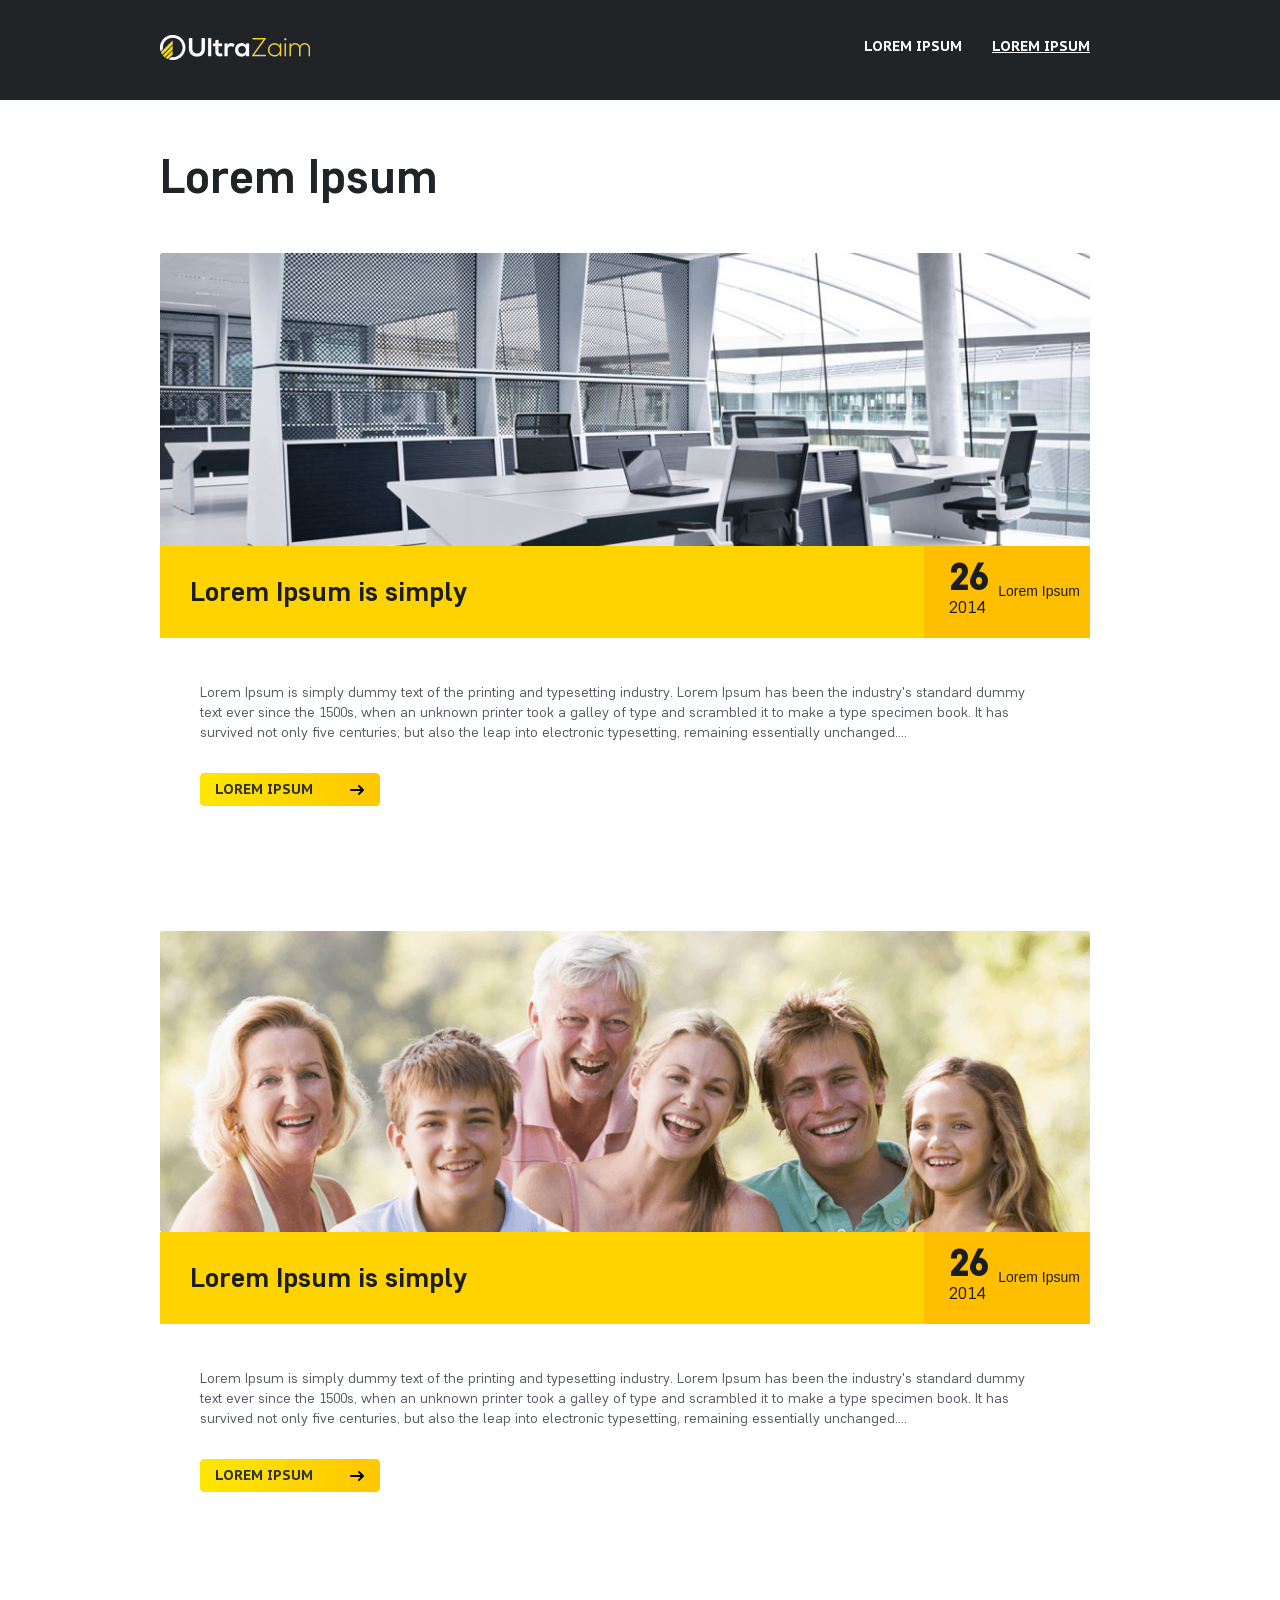
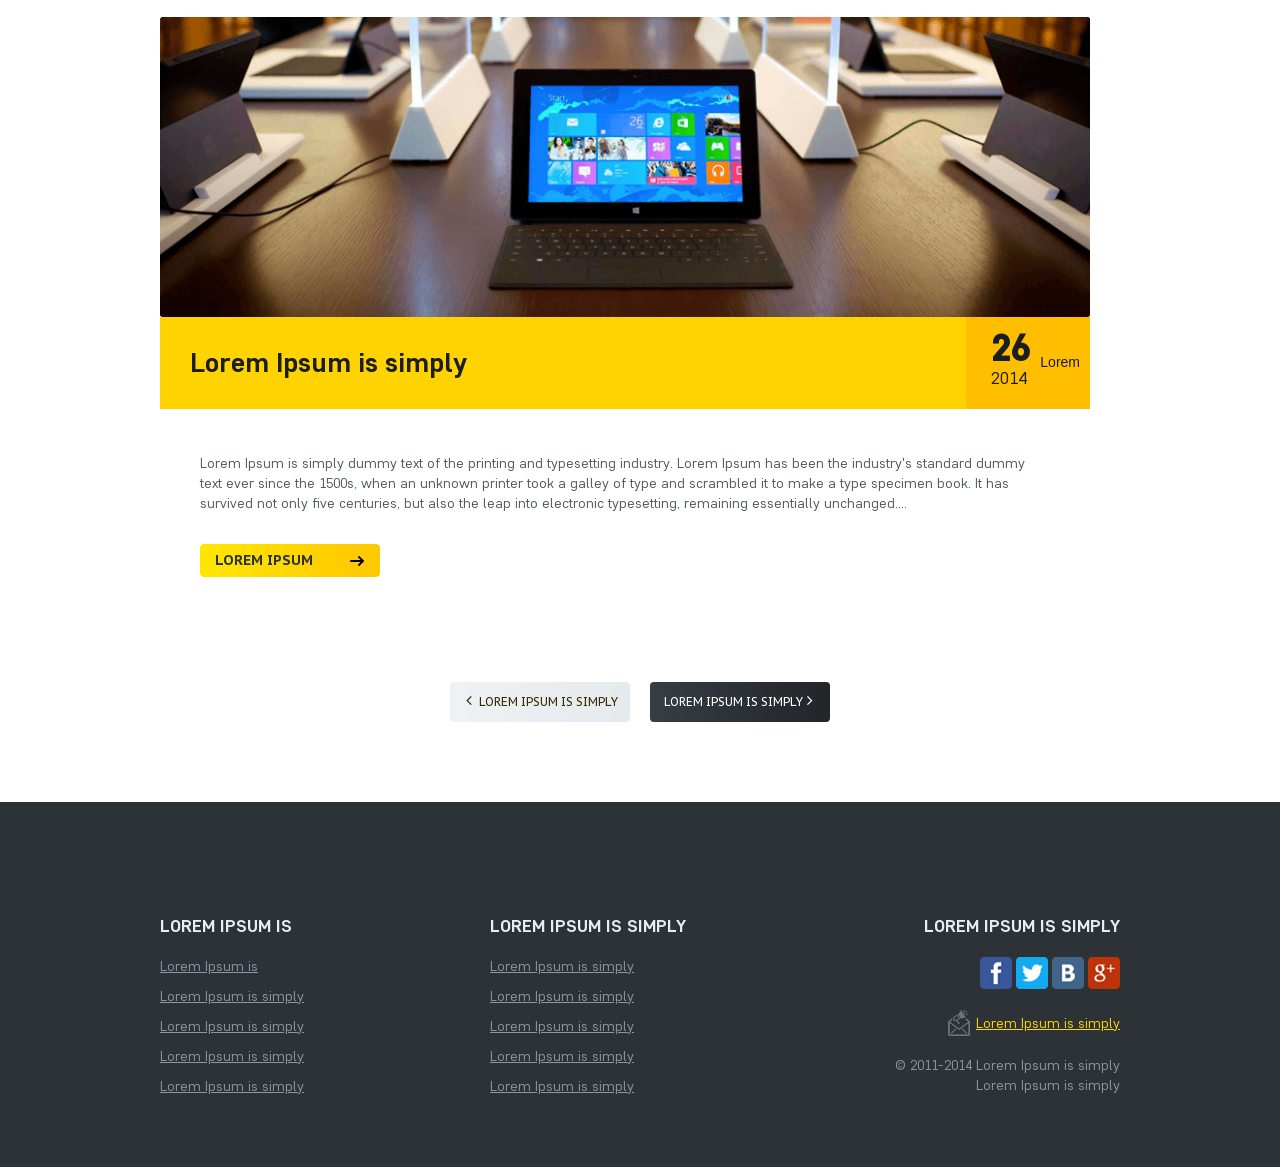
<file: ultrazaim/blog.html>
<!DOCTYPE html>
<html lang="en">
<head>
    <meta charset="utf-8">
    <meta http-equiv="X-UA-Compatible" content="IE=edge">
    <meta name="viewport" content="width=device-width, initial-scale=1">
    <meta name="description" content="">
    <meta name="author" content="">
	<meta http-equiv="Content-Language" content="RU">
    <title>Blog - UltraZaim</title>
    <!-- Bootstrap Core CSS -->
    <link href="css/bootstrap.min.css" rel="stylesheet">
    <!-- Custom CSS -->
    <link href="css/main.css" rel="stylesheet">
    <link href="css/font-awesome.css" rel="stylesheet">
    <!-- HTML5 Shim and Respond.js IE8 support of HTML5 elements and media queries -->
    <!-- WARNING: Respond.js doesn't work if you view the page via file:// -->
    <!--[if lt IE 9]>
        <script src="https://oss.maxcdn.com/libs/html5shiv/3.7.0/html5shiv.js"></script>
        <script src="https://oss.maxcdn.com/libs/respond.js/1.4.2/respond.min.js"></script>
    <![endif]-->
</head>
<body>
<header>
    <!-- Navigation -->
    <nav class="navbar navbar-inverse" role="navigation" id="inner-header">
        <div class="container">
            <!-- Brand and toggle get grouped for better mobile display -->
            <div class="navbar-header">
                <button type="button" class="navbar-toggle" data-toggle="collapse" data-target="#bs-example-navbar-collapse-1">
                    <span class="sr-only">Toggle navigation</span>
                    <span class="icon-bar"></span>
                    <span class="icon-bar"></span>
                    <span class="icon-bar"></span>
                </button>
                <a class="navbar-brand" href="index.html"><img src="images/logobg.png" alt="" /></a>
            </div>
            <!-- Collect the nav links, forms, and other content for toggling -->
            <div class="collapse navbar-collapse" id="bs-example-navbar-collapse-1">
                <ul class="nav navbar-nav">
                    <li>
                        <a href="#">Lorem Ipsum</a>
                    </li>
                    <li class="active">
                        <a href="#">Lorem Ipsum</a>
                    </li>
                  
                </ul>
            </div>
            <!-- /.navbar-collapse -->
        </div>
        <!-- /.container -->
    </nav>
</header>
<section id="blog">
	<div class="container">
    	<div class="row">
	    	<div class="col-md-12 col-sm-12">
            	<h2>Lorem Ipsum</h2>
			</div>
		</div>
        
        <article class="row">
        	<div class="posthead col-md-12 col-sm-12">
            	<img src="images/b1.jpg" alt="" />
                <div class="postheaddetails">
                	<h1>Lorem Ipsum is simply</h1>
                    <div class="dateinfo">
                    	<span>
                        	<strong>26</strong>2014
                        </span>
                         <p>Lorem Ipsum </p>
                    </div>
                </div>
                
           	</div>
        	<div class="col-md-12 col-sm-12">
            	<div class="postdetails">
                	<p>Lorem Ipsum is simply dummy text of the printing and typesetting industry. Lorem Ipsum has been the industry's standard dummy text ever since the 1500s, when an unknown printer took a galley of type and scrambled it to make a type specimen book. It has survived not only five centuries, but also the leap into electronic typesetting, remaining essentially unchanged....</p>
                	<a href="#">Lorem Ipsum </a>
                </div>
            
            </div>
        </article>
        
        
        <article class="row">
        	<div class="posthead col-md-12 col-sm-12">
            	<img src="images/b2.png" alt="" />
                <div class="postheaddetails">
                	<h1>Lorem Ipsum is simply</h1>
                    <div class="dateinfo">
                    	<span>
                        	<strong>26</strong>2014
                        </span>
                         <p>Lorem Ipsum  </p>
                    </div>
                </div>
                
           	</div>
        	<div class="col-md-12 col-sm-12">
            	<div class="postdetails">
                	<p>Lorem Ipsum is simply dummy text of the printing and typesetting industry. Lorem Ipsum has been the industry's standard dummy text ever since the 1500s, when an unknown printer took a galley of type and scrambled it to make a type specimen book. It has survived not only five centuries, but also the leap into electronic typesetting, remaining essentially unchanged....</p>
                	<a href="#">Lorem Ipsum </a>
                </div>
            
            </div>
        </article>
        
        
        <article class="row">
        	<div class="posthead col-md-12 col-sm-12">
            	<img src="images/b3.png" alt="" />
                <div class="postheaddetails">
                	<h1>Lorem Ipsum is simply</h1>
                    <div class="dateinfo">
                    	<span>
                        	<strong>26</strong>2014
                        </span>
                         <p>Lorem  </p>
                    </div>
                </div>
                
           	</div>
        	<div class="col-md-12 col-sm-12">
            	<div class="postdetails">
                	<p>Lorem Ipsum is simply dummy text of the printing and typesetting industry. Lorem Ipsum has been the industry's standard dummy text ever since the 1500s, when an unknown printer took a galley of type and scrambled it to make a type specimen book. It has survived not only five centuries, but also the leap into electronic typesetting, remaining essentially unchanged....</p>
                	<a href="#">Lorem Ipsum </a>
                </div>
            
            </div>
        </article>
        
        <div class="pagi"><a href="#"> <i class="fa fa-angle-left"></i> Lorem Ipsum is simply</a><a class="active" href="#">Lorem Ipsum is simply<i class="fa fa-angle-right"></i></a></div>
        </div>
</section>

<footer>
	<div class="container">
    	<div class="row">
    	<div class="col-md-4 col-sm-4">
        	<h3>Lorem Ipsum is</h3>
            <ul>
            	<li><a href="#">Lorem Ipsum is</a></li>
                <li><a href="#">Lorem Ipsum is simply</a></li>
                <li><a href="#">Lorem Ipsum is simply</a></li>
                <li><a href="#">Lorem Ipsum is simply</a></li>
                <li><a href="#">Lorem Ipsum is simply</a></li>
            
            </ul>
        </div>
        <div class="col-md-4 col-sm-4">
        	<h3>Lorem Ipsum is simply</h3>
            <ul>
            	<li><a href="#">Lorem Ipsum is simply</a></li>
                <li><a href="#">Lorem Ipsum is simply</a></li>
                <li><a href="#">Lorem Ipsum is simply</a></li>
                <li><a href="#">Lorem Ipsum is simply</a></li>
                <li><a href="#">Lorem Ipsum is simply</a></li>
            
            </ul>
        </div>
        <div class="col-md-4 col-sm-4 text-right">
        	<h3>Lorem Ipsum is simply</h3>
            <div class="smedia">
            	<a href="#"><img src="images/icon_facebook.png" alt="" /></a>
                <a href="#"><img src="images/icon_twitter.png" alt="" /></a>
                <a href="#"><img src="images/ixon_blogger.png" alt="" /></a>
                <a href="#"><img src="images/icon_gplus.png" alt="" /></a>
            </div>
            <div class="emailme"><a href="#">Lorem Ipsum is simply</a></div>
            <p>© 2011-2014 Lorem Ipsum is simply<br>
Lorem Ipsum is simply</p>
        </div>
		</div>
    </div>
</footer>
    <!-- jQuery -->
    <script src="js/jquery.js"></script>

    <!-- Bootstrap Core JavaScript -->
    <script src="js/bootstrap.min.js"></script>
    <script>
	$(window).scroll(function() {
		if ($(this).scrollTop() > 1){  
			$('.navbar').addClass("sticky");
		  }
		  else{
			$('.navbar').removeClass("sticky");
		  }
		});
	</script>
</body>
</html>
</file>
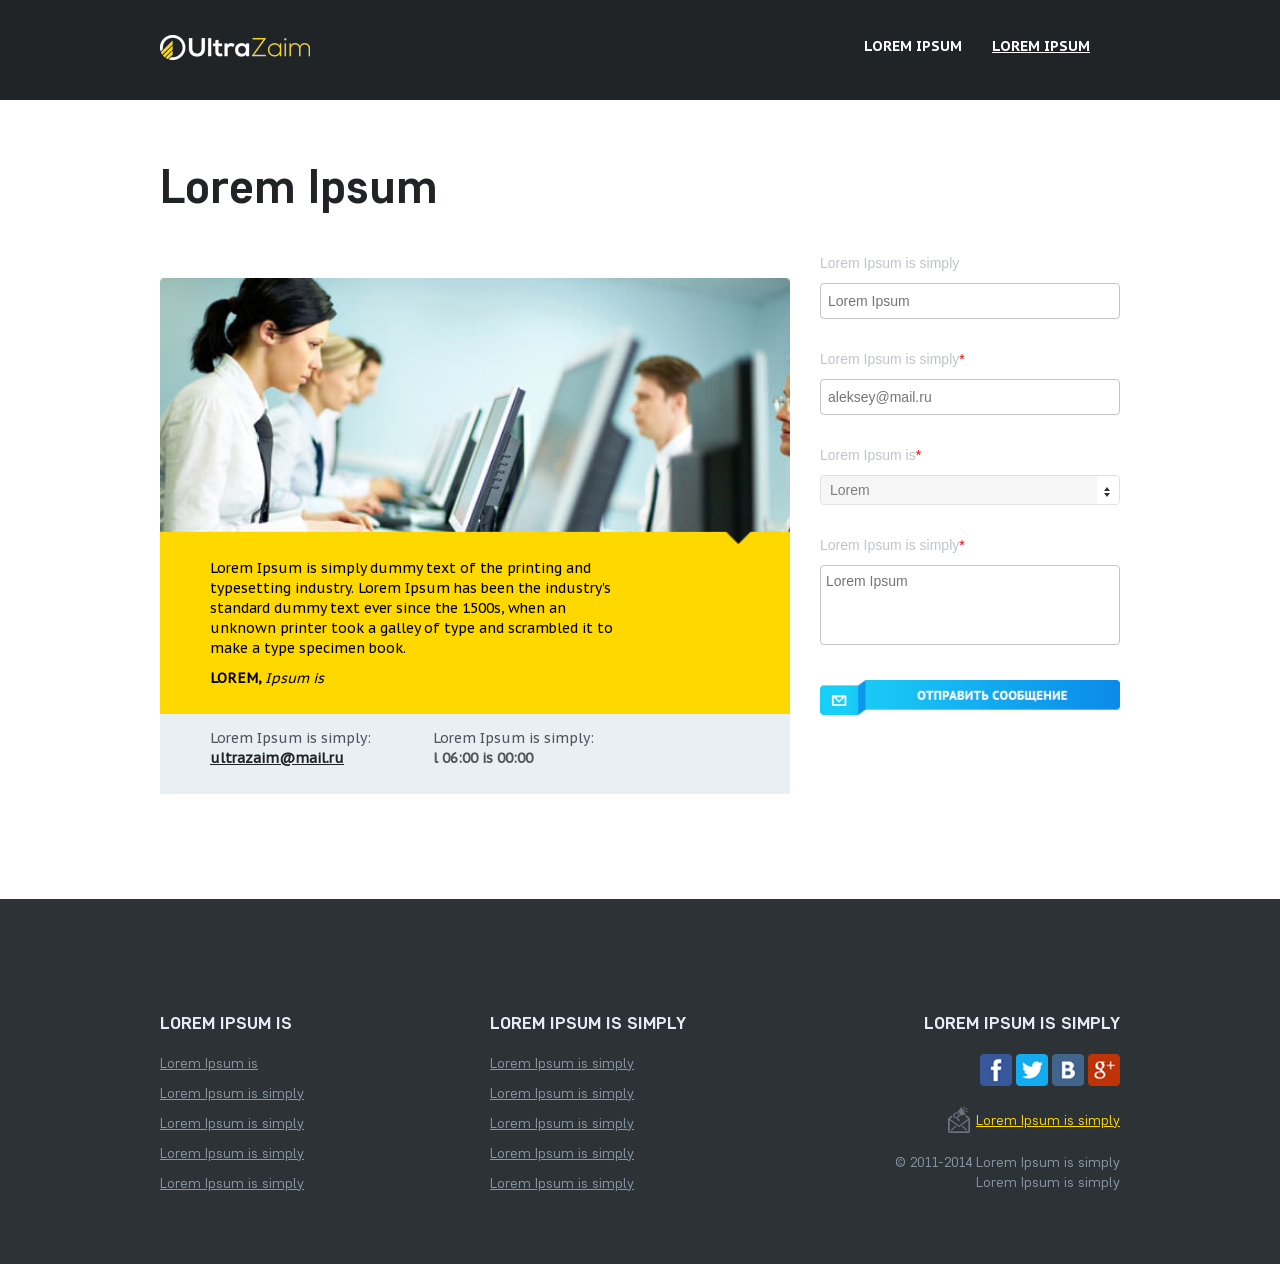
<file: ultrazaim/contact.html>
<!DOCTYPE html>
<html lang="en">
<head>
    <meta charset="utf-8">
    <meta http-equiv="X-UA-Compatible" content="IE=edge">
    <meta name="viewport" content="width=device-width, initial-scale=1">
    <meta name="description" content="">
    <meta name="author" content="">
	<meta http-equiv="Content-Language" content="RU">
    <title>Contact - UltraZaim</title>
    <!-- Bootstrap Core CSS -->
    <link href="css/bootstrap.min.css" rel="stylesheet">
    <!-- Custom CSS -->
    <link href="css/main.css" rel="stylesheet">
    <!-- HTML5 Shim and Respond.js IE8 support of HTML5 elements and media queries -->
    <!-- WARNING: Respond.js doesn't work if you view the page via file:// -->
    <!--[if lt IE 9]>
        <script src="https://oss.maxcdn.com/libs/html5shiv/3.7.0/html5shiv.js"></script>
        <script src="https://oss.maxcdn.com/libs/respond.js/1.4.2/respond.min.js"></script>
    <![endif]-->
</head>
<body>
<header>
    <!-- Navigation -->
    <nav class="navbar navbar-inverse" role="navigation" id="inner-header">
        <div class="container">
            <!-- Brand and toggle get grouped for better mobile display -->
            <div class="navbar-header">
                <button type="button" class="navbar-toggle" data-toggle="collapse" data-target="#bs-example-navbar-collapse-1">
                    <span class="sr-only">Toggle navigation</span>
                    <span class="icon-bar"></span>
                    <span class="icon-bar"></span>
                    <span class="icon-bar"></span>
                </button>
                <a class="navbar-brand" href="index.html"><img src="images/logobg.png" alt="" /></a>
            </div>
            <!-- Collect the nav links, forms, and other content for toggling -->
            <div class="collapse navbar-collapse" id="bs-example-navbar-collapse-1">
                <ul class="nav navbar-nav">
                    <li>
                        <a href="#">Lorem Ipsum</a>
                    </li>
                    <li class="active">
                        <a href="#">Lorem Ipsum</a>
                    </li>
                  
                </ul>
            </div>
            <!-- /.navbar-collapse -->
        </div>
        <!-- /.container -->
    </nav>
</header>
<section id="maincontent">
	<div class="container">
    	<div class="row">
	    	<div class="col-md-12 col-sm-12">
            	<h2>Lorem Ipsum</h2>
			</div>
		</div>
        <div class="row" id="contactbox">
        	<div class="col-md-8 col-sm-8">
            	<div class="contactinfo">
                	<img src="images/contactbanner.jpg" alt="" />
                    <div class="addressbox">
                    	<p>Lorem Ipsum is simply dummy text of the printing and typesetting industry. Lorem Ipsum has been the industry's standard dummy text ever since the 1500s, when an unknown printer took a galley of type and scrambled it to make a type specimen book.</p>
<p><strong>Lorem,</strong> <em>Ipsum is </em></p>
                    </div>
                    <div class="addressdata">
                    	<p>Lorem Ipsum is simply:<br>
                        <a href="mailto:ultrazaim@mail.ru">ultrazaim@mail.ru</a></p>
						<p>Lorem Ipsum is simply:<br><strong>l 06:00 is 00:00</strong></p>

                    </div>
                </div>	
        	</div>
            <div class="col-md-4 col-sm-4">
            <form>
            	<ul class="contactfrom">
                	<li>Lorem Ipsum is simply</li>
                	<li><input type="text" placeholder="Lorem Ipsum" /></li>
                    <li>Lorem Ipsum is simply<span>*</span></li>
                    <li><input placeholder="aleksey@mail.ru" /></li>
                    <li>Lorem Ipsum is<span>*</span></li>
                    <li><select><option>Lorem </option></select><span class="two-arrows"></span></li>
                    <li>Lorem Ipsum is simply<span>*</span></li>
                    <li><textarea placeholder="Lorem Ipsum"></textarea></li>
                    <li><input type="submit" value="отправить сообщение" /></li>
                </ul></form>
            </div>
        </div>
        
        
      </div>  
        
        
        
        
</section>
<footer>
	<div class="container">
    	<div class="row">
    	<div class="col-md-4 col-sm-4">
        	<h3>Lorem Ipsum is</h3>
            <ul>
            	<li><a href="#">Lorem Ipsum is</a></li>
                <li><a href="#">Lorem Ipsum is simply</a></li>
                <li><a href="#">Lorem Ipsum is simply</a></li>
                <li><a href="#">Lorem Ipsum is simply</a></li>
                <li><a href="#">Lorem Ipsum is simply</a></li>
            
            </ul>
        </div>
        <div class="col-md-4 col-sm-4">
        	<h3>Lorem Ipsum is simply</h3>
            <ul>
            	<li><a href="#">Lorem Ipsum is simply</a></li>
                <li><a href="#">Lorem Ipsum is simply</a></li>
                <li><a href="#">Lorem Ipsum is simply</a></li>
                <li><a href="#">Lorem Ipsum is simply</a></li>
                <li><a href="#">Lorem Ipsum is simply</a></li>
            
            </ul>
        </div>
        <div class="col-md-4 col-sm-4 text-right">
        	<h3>Lorem Ipsum is simply</h3>
            <div class="smedia">
            	<a href="#"><img src="images/icon_facebook.png" alt="" /></a>
                <a href="#"><img src="images/icon_twitter.png" alt="" /></a>
                <a href="#"><img src="images/ixon_blogger.png" alt="" /></a>
                <a href="#"><img src="images/icon_gplus.png" alt="" /></a>
            </div>
            <div class="emailme"><a href="#">Lorem Ipsum is simply</a></div>
            <p>© 2011-2014 Lorem Ipsum is simply<br>
Lorem Ipsum is simply</p>
        </div>
		</div>
    </div>
</footer>
    <!-- jQuery -->
    <script src="js/jquery.js"></script>

    <!-- Bootstrap Core JavaScript -->
    <script src="js/bootstrap.min.js"></script>
    <script>
	$(window).scroll(function() {
		if ($(this).scrollTop() > 1){  
			$('.navbar').addClass("sticky");
		  }
		  else{
			$('.navbar').removeClass("sticky");
		  }
		});
	</script>
</body>
</html>
</file>
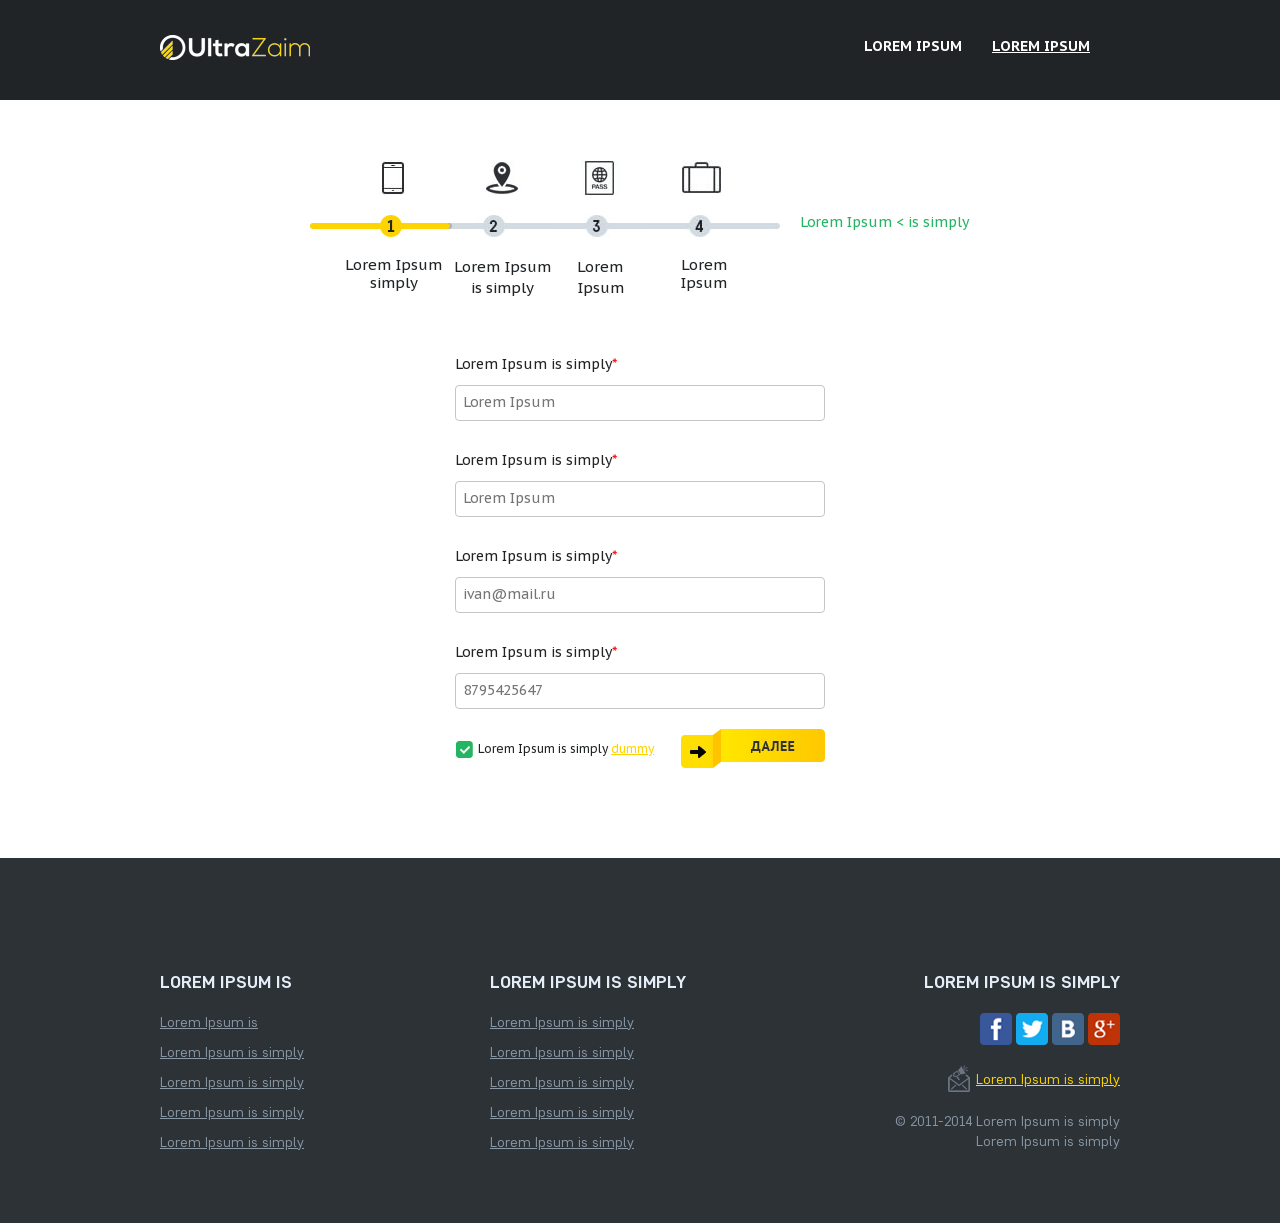
<file: ultrazaim/form-one.html>
<!DOCTYPE html>
<html lang="en">
<head>
    <meta charset="utf-8">
    <meta http-equiv="X-UA-Compatible" content="IE=edge">
    <meta name="viewport" content="width=device-width, initial-scale=1">
    <meta name="description" content="">
    <meta name="author" content="">
	<meta http-equiv="Content-Language" content="RU">
    <title>Form One - UltraZaim</title>
    <!-- Bootstrap Core CSS -->
    <link href="css/bootstrap.min.css" rel="stylesheet">
    <!-- Custom CSS -->
    <link href="css/main.css" rel="stylesheet">
    <!-- HTML5 Shim and Respond.js IE8 support of HTML5 elements and media queries -->
    <!-- WARNING: Respond.js doesn't work if you view the page via file:// -->
    <!--[if lt IE 9]>
        <script src="https://oss.maxcdn.com/libs/html5shiv/3.7.0/html5shiv.js"></script>
        <script src="https://oss.maxcdn.com/libs/respond.js/1.4.2/respond.min.js"></script>
    <![endif]-->
</head>
<body>
<header>
    <!-- Navigation -->
    <nav class="navbar navbar-inverse" role="navigation" id="inner-header">
        <div class="container">
            <!-- Brand and toggle get grouped for better mobile display -->
            <div class="navbar-header">
                <button type="button" class="navbar-toggle" data-toggle="collapse" data-target="#bs-example-navbar-collapse-1">
                    <span class="sr-only">Toggle navigation</span>
                    <span class="icon-bar"></span>
                    <span class="icon-bar"></span>
                    <span class="icon-bar"></span>
                </button>
                <a class="navbar-brand" href="index.html"><img src="images/logobg.png" alt="" /></a>
            </div>
            <!-- Collect the nav links, forms, and other content for toggling -->
            <div class="collapse navbar-collapse" id="bs-example-navbar-collapse-1">
                <ul class="nav navbar-nav">
                    <li>
                        <a href="#">Lorem Ipsum</a>
                    </li>
                    <li class="active">
                        <a href="#">Lorem Ipsum</a>
                    </li>
                  
                </ul>
            </div>
            <!-- /.navbar-collapse -->
        </div>
        <!-- /.container -->
    </nav>
</header>
<section id="maincontent">
	<div class="container">
    	
        <div class="row">
	    	<div class="col-md-12 col-sm-12">
            	<div class="formstep">
                	<div class="leftdiv">
                    	<ul>
                        	<li class="stepone">
                            	<img src="images/form_step_one.jpg" alt="" />
                                <div class="processbar">&nbsp;</div>
                                <span>Lorem Ipsum simply</span>
                            </li>
                            <li class="steptwo">
                            	<img src="images/form_step_two.jpg" alt="" />
                                <div class="processbar">&nbsp;</div>
                                <span>Lorem Ipsum is simply</span>
                            </li>
                            <li class="stepthree">
                            	<img src="images/form_step_three.jpg" alt="" />
                                <div class="processbar">&nbsp;</div>
                                <span>Lorem Ipsum </span>
                            </li>
                            <li class="stepfour">
                            	<img src="images/form_step_four.jpg" alt="" />
                                <div class="processbar">&nbsp;</div>
                                <span>Lorem <br>Ipsum</span>
                            </li>
                    	</ul>
                        <p>Lorem Ipsum  &lt;  is simply</p>
                    </div>
                    
                    <div class="middleForm">
                    	<ul>
                        	<li>Lorem Ipsum is simply<span>*</span></li>
                            <li><input type="text" placeholder="Lorem Ipsum" /></li>
                            <li>Lorem Ipsum is simply<span>*</span></li>
                            <li><input type="text" placeholder="Lorem Ipsum" /></li>
                            <li>Lorem Ipsum is simply<span>*</span></li>
                            <li><input type="text" placeholder="ivan@mail.ru" /></li>
                            <li>Lorem Ipsum is simply<span>*</span></li>
                            <li><input type="text" placeholder="8795425647" /></li>
                            <li><img src="images/tick-icon.jpg" alt="" /><p>Lorem Ipsum is simply <a href="#">dummy</a> </p><input type="submit" /></li>
                    	</ul>
                    </div>
                	
                </div>
        	</div>
           
        </div>
     </div>   
</section>
<footer>
	<div class="container">
    	<div class="row">
    	<div class="col-md-4 col-sm-4">
        	<h3>Lorem Ipsum is</h3>
            <ul>
            	<li><a href="#">Lorem Ipsum is</a></li>
                <li><a href="#">Lorem Ipsum is simply</a></li>
                <li><a href="#">Lorem Ipsum is simply</a></li>
                <li><a href="#">Lorem Ipsum is simply</a></li>
                <li><a href="#">Lorem Ipsum is simply</a></li>
            
            </ul>
        </div>
        <div class="col-md-4 col-sm-4">
        	<h3>Lorem Ipsum is simply</h3>
            <ul>
            	<li><a href="#">Lorem Ipsum is simply</a></li>
                <li><a href="#">Lorem Ipsum is simply</a></li>
                <li><a href="#">Lorem Ipsum is simply</a></li>
                <li><a href="#">Lorem Ipsum is simply</a></li>
                <li><a href="#">Lorem Ipsum is simply</a></li>
            
            </ul>
        </div>
        <div class="col-md-4 col-sm-4 text-right">
        	<h3>Lorem Ipsum is simply</h3>
            <div class="smedia">
            	<a href="#"><img src="images/icon_facebook.png" alt="" /></a>
                <a href="#"><img src="images/icon_twitter.png" alt="" /></a>
                <a href="#"><img src="images/ixon_blogger.png" alt="" /></a>
                <a href="#"><img src="images/icon_gplus.png" alt="" /></a>
            </div>
            <div class="emailme"><a href="#">Lorem Ipsum is simply</a></div>
            <p>© 2011-2014 Lorem Ipsum is simply<br>
Lorem Ipsum is simply</p>
        </div>
		</div>
    </div>
</footer>
    <!-- jQuery -->
    <script src="js/jquery.js"></script>

    <!-- Bootstrap Core JavaScript -->
    <script src="js/bootstrap.min.js"></script>
    <script>
	$(window).scroll(function() {
		if ($(this).scrollTop() > 1){  
			$('.navbar').addClass("sticky");
		  }
		  else{
			$('.navbar').removeClass("sticky");
		  }
		});
		$('.collapse').collapse()
	</script>
    
</body>

</html>
</file>
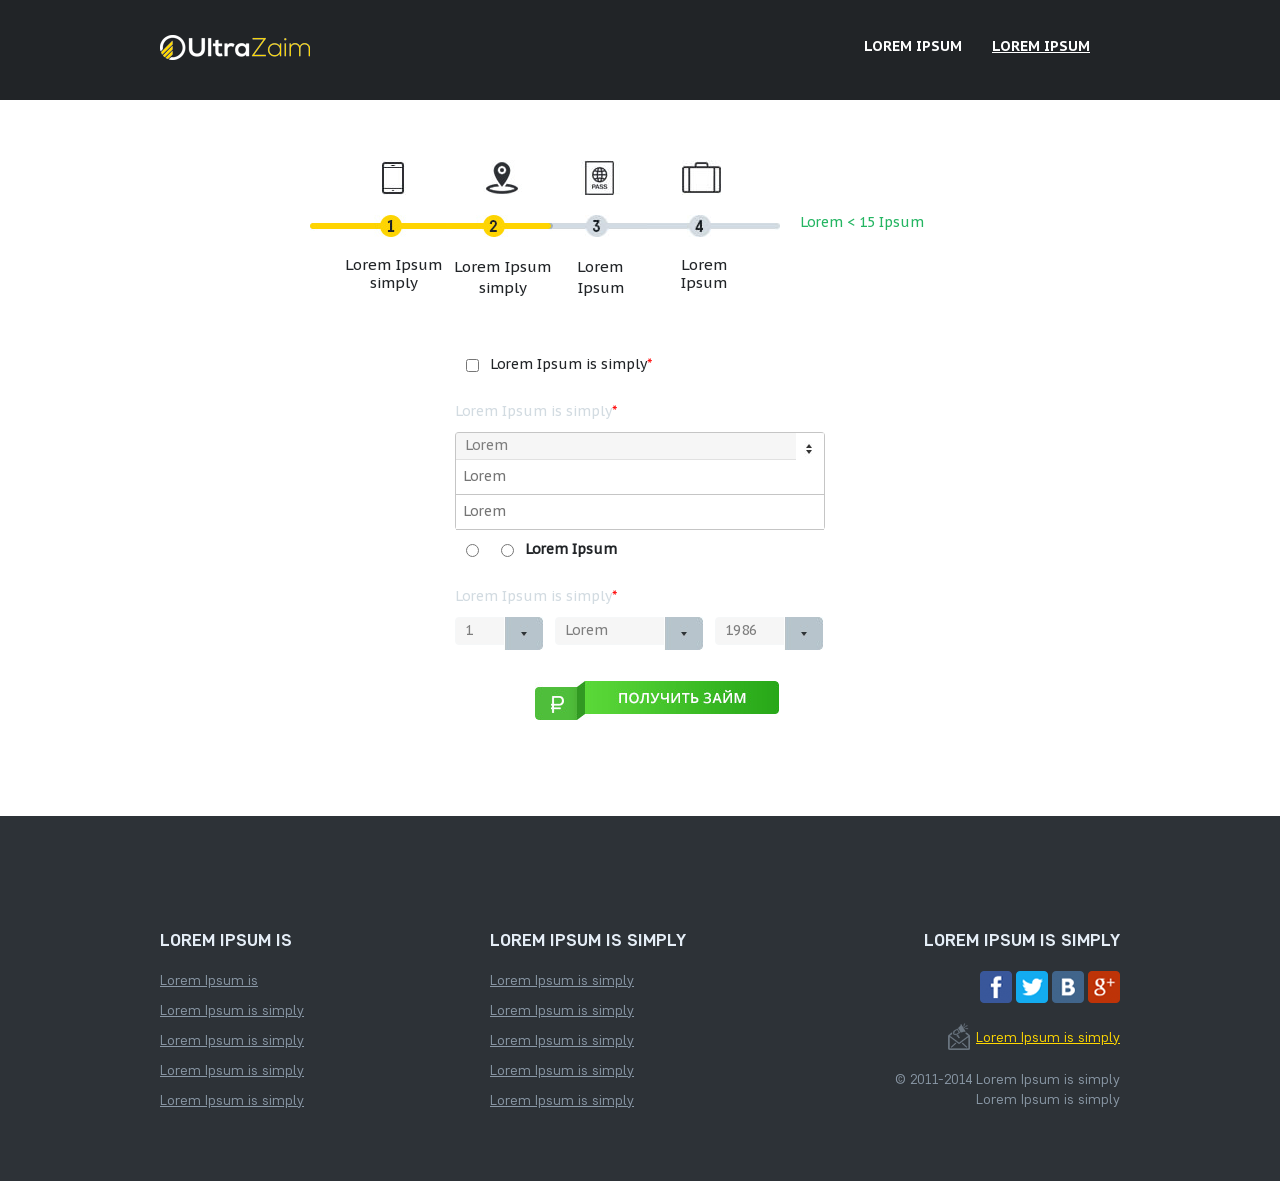
<file: ultrazaim/form-two.html>
<!DOCTYPE html>
<html lang="en">
<head>
    <meta charset="utf-8">
    <meta http-equiv="X-UA-Compatible" content="IE=edge">
    <meta name="viewport" content="width=device-width, initial-scale=1">
    <meta name="description" content="">
    <meta name="author" content="">
	<meta http-equiv="Content-Language" content="RU">
    <title>Form Two - UltraZaim</title>
    <!-- Bootstrap Core CSS -->
    <link href="css/bootstrap.min.css" rel="stylesheet">
    <!-- Custom CSS -->
    <link href="css/main.css" rel="stylesheet">
    <!-- HTML5 Shim and Respond.js IE8 support of HTML5 elements and media queries -->
    <!-- WARNING: Respond.js doesn't work if you view the page via file:// -->
    <!--[if lt IE 9]>
        <script src="https://oss.maxcdn.com/libs/html5shiv/3.7.0/html5shiv.js"></script>
        <script src="https://oss.maxcdn.com/libs/respond.js/1.4.2/respond.min.js"></script>
    <![endif]-->
</head>
<body>
<header>
    <!-- Navigation -->
    <nav class="navbar navbar-inverse" role="navigation" id="inner-header">
        <div class="container">
            <!-- Brand and toggle get grouped for better mobile display -->
            <div class="navbar-header">
                <button type="button" class="navbar-toggle" data-toggle="collapse" data-target="#bs-example-navbar-collapse-1">
                    <span class="sr-only">Toggle navigation</span>
                    <span class="icon-bar"></span>
                    <span class="icon-bar"></span>
                    <span class="icon-bar"></span>
                </button>
                <a class="navbar-brand" href="index.html"><img src="images/logobg.png" alt="" /></a>
            </div>
            <!-- Collect the nav links, forms, and other content for toggling -->
            <div class="collapse navbar-collapse" id="bs-example-navbar-collapse-1">
                <ul class="nav navbar-nav">
                    <li>
                        <a href="#">Lorem Ipsum</a>
                    </li>
                    <li class="active">
                        <a href="#">Lorem Ipsum</a>
                    </li>
                  
                </ul>
            </div>
            <!-- /.navbar-collapse -->
        </div>
        <!-- /.container -->
    </nav>
</header>
<section id="maincontent">
	<div class="container">
    	
        <div class="row">
	    	<div class="col-md-12 col-sm-12">
            	<div class="formstep">
                	<div class="leftdiv">
                    	<ul>
                        	<li class="stepone">
                            	<img src="images/form_step_one.jpg" alt="" />
                                <div class="processbar active">&nbsp;</div>
                                <span>Lorem Ipsum simply</span>
                            </li>
                            <li class="steptwo">
                            	<img src="images/form_step_two.jpg" alt="" />
                                <div class="processbar active">&nbsp;</div>
                                <span>Lorem Ipsum simply</span>
                            </li>
                            <li class="stepthree">
                            	<img src="images/form_step_three.jpg" alt="" />
                                <div class="processbar">&nbsp;</div>
                                <span>Lorem Ipsum</span>
                            </li>
                            <li class="stepfour">
                            	<img src="images/form_step_four.jpg" alt="" />
                                <div class="processbar">&nbsp;</div>
                                <span>Lorem <br>Ipsum</span>
                            </li>
                    	</ul>
                        <p>Lorem  &lt; 15 Ipsum</p>
                    </div>
                    
                    <div class="middleForm">
                    	<ul>
                        	<li><span class="selectbox"><input type="checkbox" /></span> Lorem Ipsum is simply<span>*</span></li>
                            <li style="color:#d2dbe1">Lorem Ipsum is simply<span>*</span></li>
                            <li><span class="inputgroup">
                            	<span class="selectbox"><select><option>Lorem </option></select><span class="select-arrow"></span></span>
                            	<input type="text" placeholder="Lorem" />
                            	<input type="text" placeholder="Lorem" />
                            	</span>	
                            </li>
                        
						 
                            <li><input type="radio" /> <strong>Lorem</strong> <input type="radio"/><strong>Ipsum</strong></li>
                            <li style="color:#d2dbe1">Lorem Ipsum is simply<span>*</span></li>
                            <li>
                            	<span class="selectbox"><select class="dateselect"><option>1</option><option>2</option></select><span class="gray-arrow"></span></span>
                                <span class="selectbox"><select class="monthselect"><option>Lorem</option><option>Lorem</option></select><span class="gray-arrow"></span></span>
                                <span class="selectbox"><select class="yearselect"><option>1986</option><option>1985</option></select><span class="gray-arrow"></span></span>
                            </li>
                            <li><input type="submit" class="greenbtn" /></li>
                    	</ul>
                    </div>
                	
                </div>
        	</div>
           
        </div>
    </div>    
</section>
<footer>
	<div class="container">
    	<div class="row">
    	<div class="col-md-4 col-sm-4">
        	<h3>Lorem Ipsum is</h3>
            <ul>
            	<li><a href="#">Lorem Ipsum is</a></li>
                <li><a href="#">Lorem Ipsum is simply</a></li>
                <li><a href="#">Lorem Ipsum is simply</a></li>
                <li><a href="#">Lorem Ipsum is simply</a></li>
                <li><a href="#">Lorem Ipsum is simply</a></li>
            
            </ul>
        </div>
        <div class="col-md-4 col-sm-4">
        	<h3>Lorem Ipsum is simply</h3>
            <ul>
            	<li><a href="#">Lorem Ipsum is simply</a></li>
                <li><a href="#">Lorem Ipsum is simply</a></li>
                <li><a href="#">Lorem Ipsum is simply</a></li>
                <li><a href="#">Lorem Ipsum is simply</a></li>
                <li><a href="#">Lorem Ipsum is simply</a></li>
            
            </ul>
        </div>
        <div class="col-md-4 col-sm-4 text-right">
        	<h3>Lorem Ipsum is simply</h3>
            <div class="smedia">
            	<a href="#"><img src="images/icon_facebook.png" alt="" /></a>
                <a href="#"><img src="images/icon_twitter.png" alt="" /></a>
                <a href="#"><img src="images/ixon_blogger.png" alt="" /></a>
                <a href="#"><img src="images/icon_gplus.png" alt="" /></a>
            </div>
            <div class="emailme"><a href="#">Lorem Ipsum is simply</a></div>
            <p>© 2011-2014 Lorem Ipsum is simply<br>
Lorem Ipsum is simply</p>
        </div>
		</div>
    </div>
</footer>
    <!-- jQuery -->
    <script src="js/jquery.js"></script>

    <!-- Bootstrap Core JavaScript -->
    <script src="js/bootstrap.min.js"></script>
    <script>
	$(window).scroll(function() {
		if ($(this).scrollTop() > 1){  
			$('.navbar').addClass("sticky");
		  }
		  else{
			$('.navbar').removeClass("sticky");
		  }
		});
		$('.collapse').collapse()
	</script>
    
</body>

</html>
</file>
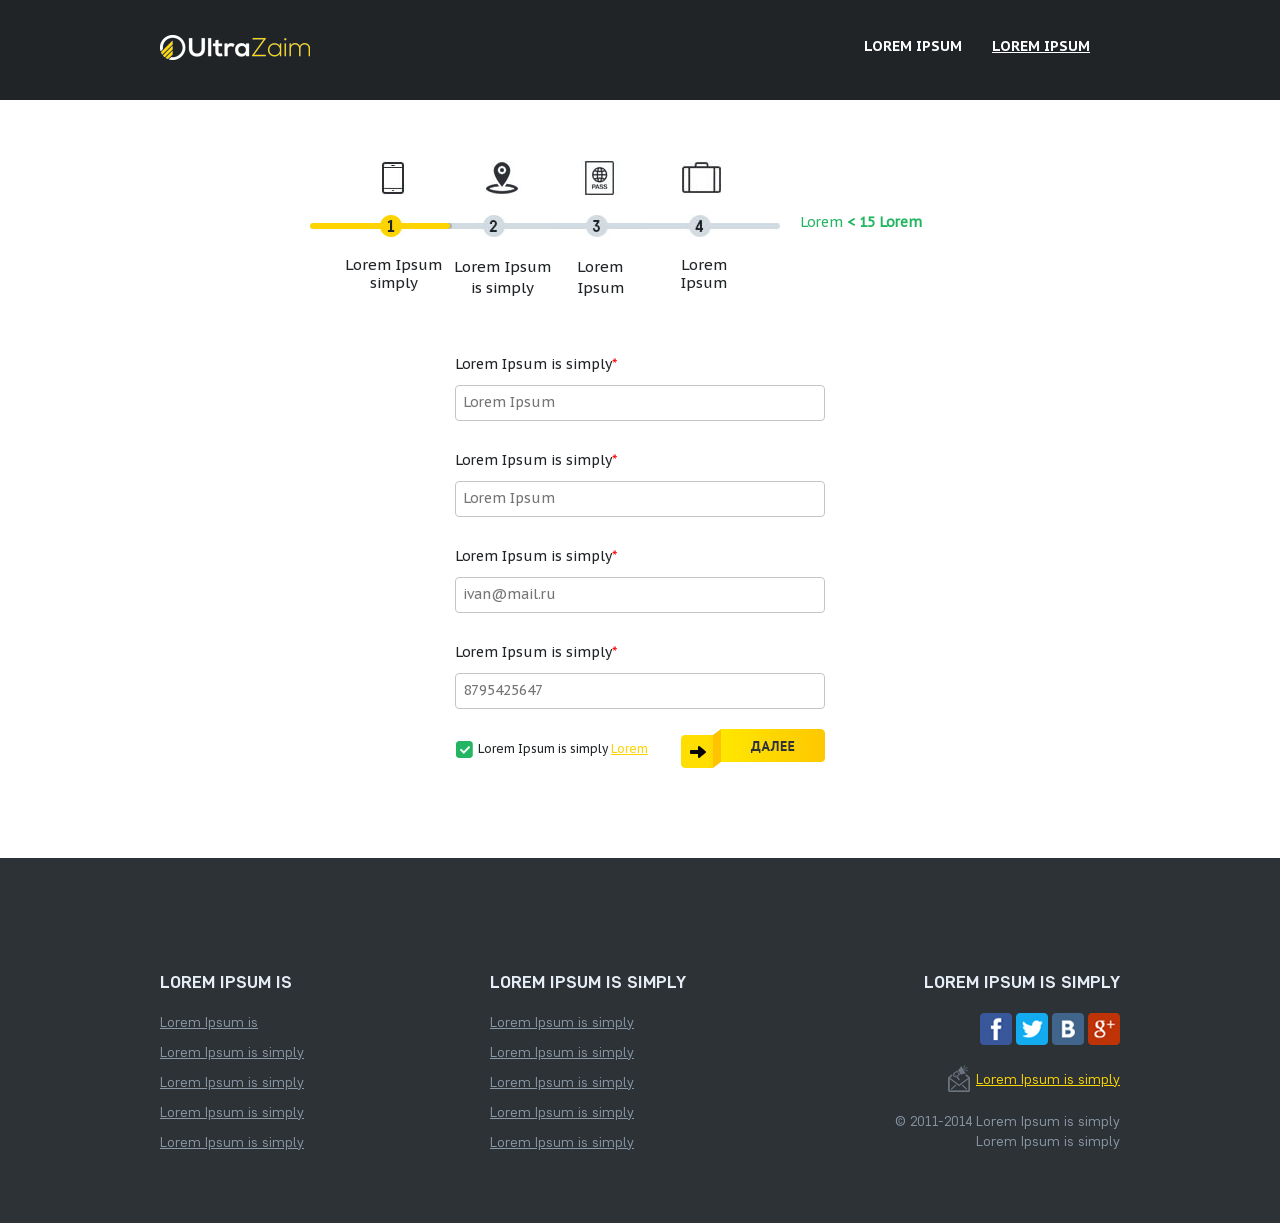
<file: ultrazaim/form.html>
<!DOCTYPE html>
<html lang="en">
<head>
    <meta charset="utf-8">
    <meta http-equiv="X-UA-Compatible" content="IE=edge">
    <meta name="viewport" content="width=device-width, initial-scale=1">
    <meta name="description" content="">
    <meta name="author" content="">
	<meta http-equiv="Content-Language" content="RU">
    <title>Form - UltraZaim</title>
    <!-- Bootstrap Core CSS -->
    <link href="css/bootstrap.min.css" rel="stylesheet">
    <!-- Custom CSS -->
    <link href="css/main.css" rel="stylesheet">
	
	<!-- HTML5 Shim and Respond.js IE8 support of HTML5 elements and media queries -->
    <!-- WARNING: Respond.js doesn't work if you view the page via file:// -->
    <!--[if lt IE 9]>
        <script src="https://oss.maxcdn.com/libs/html5shiv/3.7.0/html5shiv.js"></script>
        <script src="https://oss.maxcdn.com/libs/respond.js/1.4.2/respond.min.js"></script>
    <![endif]-->
	
	
</head>
<body>
<header>
    <!-- Navigation -->
    <nav class="navbar navbar-inverse" role="navigation" id="inner-header">
        <div class="container">
            <!-- Brand and toggle get grouped for better mobile display -->
            <div class="navbar-header">
               <button type="button" class="navbar-toggle" data-toggle="collapse" data-target="#bs-example-navbar-collapse-1">
                    <span class="sr-only">Toggle navigation</span>
                    <span class="icon-bar"></span>
                    <span class="icon-bar"></span>
                    <span class="icon-bar"></span>
                </button>
                <a class="navbar-brand" href="index.html"><img src="images/logobg.png" alt="" /></a>
            </div>
            <!-- Collect the nav links, forms, and other content for toggling -->
            <div class="collapse navbar-collapse" id="bs-example-navbar-collapse-1">
                <ul class="nav navbar-nav">
                    <li>
                        <a href="#">Lorem Ipsum</a>
                    </li>
                    <li class="active">
                        <a href="#">Lorem Ipsum</a>
                    </li>
                  
                </ul>
            </div>
            <!-- /.navbar-collapse -->
        </div>
        <!-- /.container -->
    </nav>
</header>
<section id="maincontent">
	<div class="container">
    	
        <div class="row1">
	    	<div class="col-md-12 col-sm-12">
            	<div class="formstep">
                	<div class="leftdiv">
                    	<ul>
                        	<li class="stepone">
                            	<img src="images/form_step_one.jpg" alt="" />
                                <div class="processbar">&nbsp;</div>
                                <span>Lorem Ipsum simply</span>
                            </li>
                            <li class="steptwo">
                            	<img src="images/form_step_two.jpg" alt="" />
                                <div class="processbar">&nbsp;</div>
                                <span>Lorem Ipsum is simply</span>
                            </li>
                            <li class="stepthree">
                            	<img src="images/form_step_three.jpg" alt="" />
                                <div class="processbar">&nbsp;</div>
                                <span>Lorem Ipsum </span>
                            </li>
                            <li class="stepfour">
                            	<img src="images/form_step_four.jpg" alt="" />
                                <div class="processbar">&nbsp;</div>
                                <span>Lorem <br>Ipsum</span>
                            </li>
                    	</ul>
                        <p>Lorem  <span> &lt; 15 Lorem</span> </p>
                    </div>
                    
					<form action ="javascript:void(0)" method="post" name="middleForm" class="middleForm">
                    	<ul>
                        	<li>Lorem Ipsum is simply<span>*</span></li>
                            <li><input type="text" name="Иван" value="" id="Иван" placeholder="Lorem Ipsum"/></li>
                            <li>Lorem Ipsum is simply<span>*</span></li>
                            <li><input type="text" name="Иван"  value="" id="Иван" placeholder="Lorem Ipsum" /></li>
                            <li>Lorem Ipsum is simply<span>*</span></li>
                            <li><input type="text" name="email"  value="" id="email" placeholder="ivan@mail.ru" /></li>
                            <li>Lorem Ipsum is simply<span>*</span></li>
                            <li><input type="text" name="contact" value="" id="contact" placeholder="8795425647" /></li>
                            <li><img src="images/tick-icon.jpg" alt="" /><p>Lorem Ipsum is simply <a href="#">Lorem</a> </p><input type="submit" name="submit" id="form1" value="Submit" /></li>
                    	</ul>
                	</form>
                </div>
        	</div>
           
        </div>
		
		<!--row2 starts here-->
		
		
		<div class="row2" id="row2" style="display : none;">
	    	<div class="col-md-12 col-sm-12">
            	<div class="formstep">
                	<div class="leftdiv">
                    	<ul>
                        	<li class="stepone">
                            	<img src="images/form_step_one.jpg" alt="" />
                                <div class="processbar active">&nbsp;</div>
                                <span>Lorem Ipsum is simply</span>
                            </li>
                            <li class="steptwo">
                            	<img src="images/form_step_two.jpg" alt="" />
                                <div class="processbar active">&nbsp;</div>
                                <span>Lorem Ipsum is simply</span>
                            </li>
                            <li class="stepthree">
                            	<img src="images/form_step_three.jpg" alt="" />
                                <div class="processbar">&nbsp;</div>
                                <span>Lorem Ipsum is simply</span>
                            </li>
                            <li class="stepfour">
                            	<img src="images/form_step_four.jpg" alt="" />
                                <div class="processbar">&nbsp;</div>
                                <span>Lorem <br>Ipsum</span>
                            </li>
                    	</ul>
                        <p>Lorem  <span>&lt; 15 Ipsum</span></p>
                    </div>
                    
					
					<form action ="javascript:void(0)" method="post" name="middleForm1" class="middleForm">
                    	<ul>
                        	<li><span class="selectbox"><input type="checkbox" /></span> Lorem Ipsum is simply <span style="color:red"> *</span></li>
                            <li style="color:#d2dbe1">Lorem Ipsum is simply <span style="color:red"> *</span></li>
                            <li><span class="inputgroup">
                            	<span class="selectbox"><select><option>Lorem </option></select><span class="select-arrow"></span></span>
                            	<input type="text" id="студент" placeholder="студент" />
                            	<input type="text" id="пенсионер" placeholder="пенсионер" />
                            	</span>	
                            </li>
                            <li>Lorem Ipsum is simply</li>
							<li><input type="radio" name="radiog_lite" id="radio1" class="css-checkbox" /><label for="radio1" class="css-label radGroup1">Lorem</label>
							<input type="radio" name="radiog_lite" id="radio2" class="css-checkbox" checked="checked"/><label for="radio2" class="css-label radGroup1">Lorem</label></li>
                            
                            <li style="color:#d2dbe1">Lorem Ipsum is simply <span style="color:red"> *</span></li>
                            <li>
                            	<span class="selectbox"><select class="dateselect"><option>1</option><option>2</option></select><span class="gray-arrow"></span></span>
                                <span class="selectbox"><select class="monthselect"><option>Lorem</option><option>Lorem</option></select><span class="gray-arrow"></span></span>
                                <span class="selectbox"><select class="yearselect"><option>1986</option><option>1985</option></select><span class="gray-arrow"></span></span>
                            </li>
                            <li><input type="submit" class="greenbtn" id="form2"   /></li>
                    	</ul>
                	</form>
                </div>
        	</div>
           
        </div>
		
		
        
</section>
<footer>
	<div class="container">
    	<div class="row">
    	<div class="col-md-4 col-sm-4">
        	<h3>Lorem Ipsum is</h3>
            <ul>
            	<li><a href="#">Lorem Ipsum is</a></li>
                <li><a href="#">Lorem Ipsum is simply</a></li>
                <li><a href="#">Lorem Ipsum is simply</a></li>
                <li><a href="#">Lorem Ipsum is simply</a></li>
                <li><a href="#">Lorem Ipsum is simply</a></li>
            
            </ul>
        </div>
        <div class="col-md-4 col-sm-4">
        	<h3>Lorem Ipsum is simply</h3>
            <ul>
            	<li><a href="#">Lorem Ipsum is simply</a></li>
                <li><a href="#">Lorem Ipsum is simply</a></li>
                <li><a href="#">Lorem Ipsum is simply</a></li>
                <li><a href="#">Lorem Ipsum is simply</a></li>
                <li><a href="#">Lorem Ipsum is simply</a></li>
            
            </ul>
        </div>
        <div class="col-md-4 col-sm-4 text-right">
        	<h3>Lorem Ipsum is simply</h3>
            <div class="smedia">
            	<a href="#"><img src="images/icon_facebook.png" alt="" /></a>
                <a href="#"><img src="images/icon_twitter.png" alt="" /></a>
                <a href="#"><img src="images/ixon_blogger.png" alt="" /></a>
                <a href="#"><img src="images/icon_gplus.png" alt="" /></a>
            </div>
            <div class="emailme"><a href="#">Lorem Ipsum is simply</a></div>
            <p>© 2011-2014 Lorem Ipsum is simply<br>
Lorem Ipsum is simply</p>
        </div>
		</div>
    </div>
</footer>
    <!-- jQuery -->
    
    <!-- Bootstrap Core JavaScript -->
	
	
	<script src="js/jquery.js"></script>
    <script src="js/bootstrap.min.js"></script>
    <script>
	$(window).scroll(function() {
		if ($(this).scrollTop() > 1){  
			$('.navbar').addClass("sticky");
		  }
		  else{
			$('.navbar').removeClass("sticky");
		  }
		});
		$('.collapse').collapse()
		
	
	
		$('.middleForm li input').blur(function()
		{
		 	if( !$(this).val() ) {
				  $(this).addClass('warning').removeClass('filled');
			}else if ($(this).val()) {
              $(this).removeClass('warning').addClass('filled');
			} 
			
			/*var email = $("#email").val();
			
			if (validateEmail(email)) {
					$("#email").addClass('filled').removeClass('warning');
				  } else {
					$("#email").addClass('warning').removeClass('filled');
			 		return false;
				}*/
				
		});

		
		
			
	$("#maincontent #row2 .middleForm #form2").click(function(){
	
		var студент = $("#студент").val();
		var пенсионер = $("#пенсионер").val();
		var Нет = $('input:checked').val();
		
		if(студент == ''){
			$("#студент").addClass('warning').removeClass('filled');
		}
		if(пенсионер == ''){
				$("#пенсионер").addClass('warning').removeClass('filled');
			}
		if(Нет == ''){
				$("#Нет").addClass('warning').removeClass('filled');
			}
		
	});
	
	$("#maincontent .middleForm #form1").click(function(){
		
		var name = $("#Иван").val();
		var contact = $("#contact").val();
		var email = $("#email").val();

				
		var студент = $("#студент").val();
		var пенсионер = $("#пенсионер").val();
		var Нет = $('input:checked').val();
		

		if(name == ''){
			$("#Иван").addClass('warning').removeClass('filled');
		}
		
		if(contact == ''){
			$("#contact").addClass('warning').removeClass('filled');
		}else{
		
			var number = parseFloat($("#contact").val()); // or parseInt depending on expected input
			if (isNaN(number) || number < 11) {
					$("#contact").removeClass('filled').addClass('warning');
					return false;
			}
			
		}
		
		if(email == ''){
		
			$("#email").addClass('warning').removeClass('filled');
		
		}else{
		
			if(validateEmail(email)) {
				$("#email").addClass('filled').removeClass('warning');
			  } else {
				$("#email").addClass('warning').removeClass('filled');
				return false;
			}
			
		}
		
		
		
		if(name != '' && email != '' && contact != ''){
		
			$("#row2").css("display", "block");
			$(".row1").css("display", "none");
	
		}
	});
	
	
	
	
function validateEmail(email) { 
    var re = /^(([^<>()[\]\\.,;:\s@\"]+(\.[^<>()[\]\\.,;:\s@\"]+)*)|(\".+\"))@((\[[0-9]{1,3}\.[0-9]{1,3}\.[0-9]{1,3}\.[0-9]{1,3}\])|(([a-zA-Z\-0-9]+\.)+[a-zA-Z]{2,}))$/;
    return re.test(email);
} 

	
	</script>
    
</body>

</html>
</file>
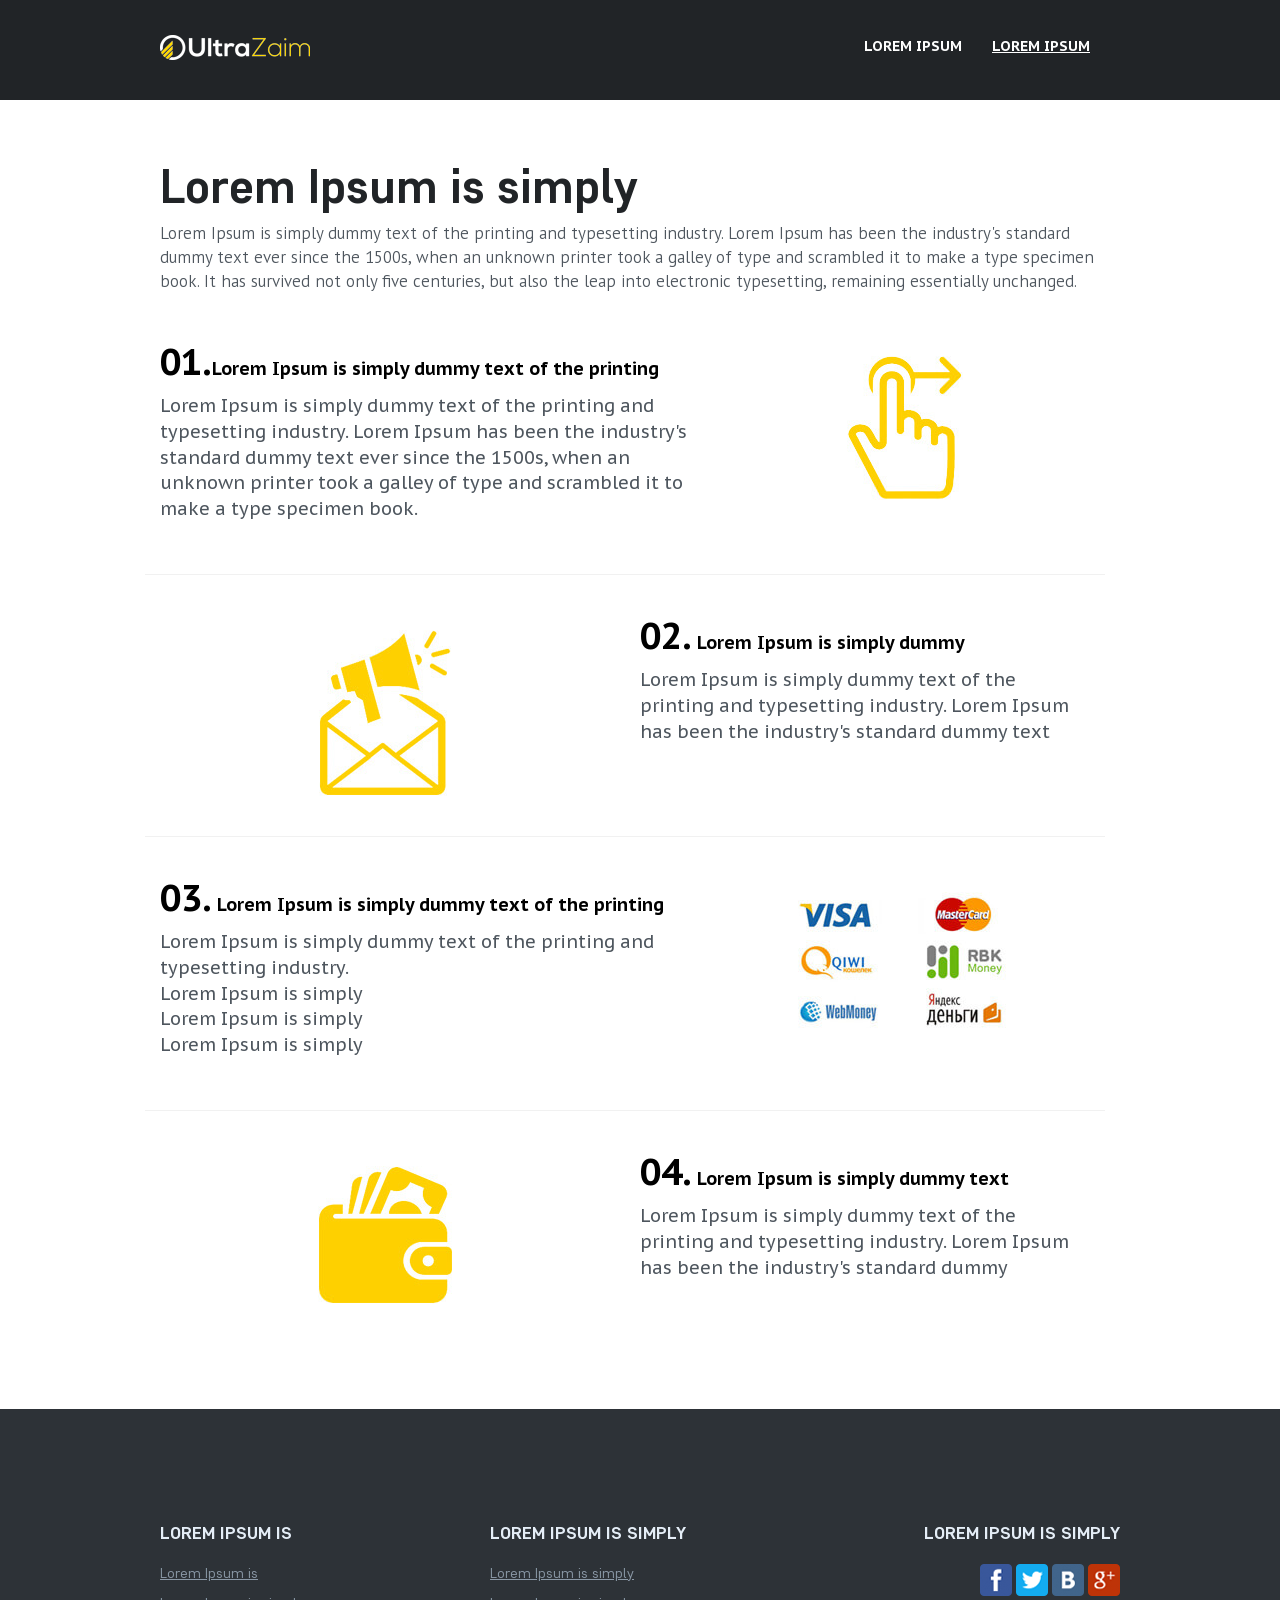
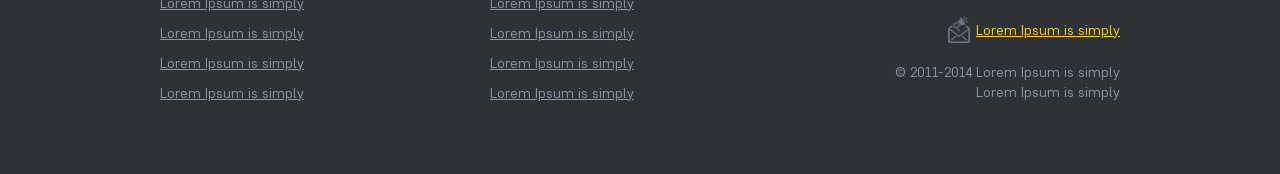
<file: ultrazaim/how-it-works.html>
<!DOCTYPE html>
<html lang="en">
<head>
    <meta charset="utf-8">
    <meta http-equiv="X-UA-Compatible" content="IE=edge">
    <meta name="viewport" content="width=device-width, initial-scale=1">
    <meta name="description" content="">
    <meta name="author" content="">
	<meta http-equiv="Content-Language" content="RU">
    <title>How It Works? - UltraZaim</title>
    <!-- Bootstrap Core CSS -->
    <link href="css/bootstrap.min.css" rel="stylesheet">
    <!-- Custom CSS -->
    <link href="css/main.css" rel="stylesheet">
    <!-- HTML5 Shim and Respond.js IE8 support of HTML5 elements and media queries -->
    <!-- WARNING: Respond.js doesn't work if you view the page via file:// -->
    <!--[if lt IE 9]>
        <script src="https://oss.maxcdn.com/libs/html5shiv/3.7.0/html5shiv.js"></script>
        <script src="https://oss.maxcdn.com/libs/respond.js/1.4.2/respond.min.js"></script>
    <![endif]-->
</head>
<body>
<header>
    <!-- Navigation -->
    <nav class="navbar navbar-inverse" role="navigation" id="inner-header">
        <div class="container">
            <!-- Brand and toggle get grouped for better mobile display -->
            <div class="navbar-header">
                <button type="button" class="navbar-toggle" data-toggle="collapse" data-target="#bs-example-navbar-collapse-1">
                    <span class="sr-only">Toggle navigation</span>
                    <span class="icon-bar"></span>
                    <span class="icon-bar"></span>
                    <span class="icon-bar"></span>
                </button>
                <a class="navbar-brand" href="index.html"><img src="images/logobg.png" alt="" /></a>
            </div>
            <!-- Collect the nav links, forms, and other content for toggling -->
            <div class="collapse navbar-collapse" id="bs-example-navbar-collapse-1">
                <ul class="nav navbar-nav">
                    <li>
                        <a href="#">Lorem Ipsum</a>
                    </li>
                    <li class="active">
                        <a href="#">Lorem Ipsum</a>
                    </li>
                  
                </ul>
            </div>
            <!-- /.navbar-collapse -->
        </div>
        <!-- /.container -->
    </nav>
</header>
<section id="maincontent">
	<div class="container">
    	<div class="row">
	    	<div class="col-md-12 col-sm-12">
            	<h2>Lorem Ipsum is simply</h2>
                <p class="text1">Lorem Ipsum is simply dummy text of the printing and typesetting industry. Lorem Ipsum has been the industry's standard dummy text ever since the 1500s, when an unknown printer took a galley of type and scrambled it to make a type specimen book. It has survived not only five centuries, but also the leap into electronic typesetting, remaining essentially unchanged.</p>
			</div>
		</div>
        <div class="row howzsteps">
        	<div class="col-md-5 col-sm-5 text-center pull-right">
            	<img src="images/howzstep1.jpg" alt="" />
        	</div>
            <div class="col-md-7 col-sm-7">
            	<h2><span>01.</span>Lorem Ipsum is simply dummy text of the printing</h2>
                <p>Lorem Ipsum is simply dummy text of the printing and typesetting industry. Lorem Ipsum has been the industry's standard dummy text ever since the 1500s, when an unknown printer took a galley of type and scrambled it to make a type specimen book.</p>
                
            </div>
        </div>
        
        <div class="row howzsteps">
        	<div class="col-md-6 col-sm-6 text-center">
            	<img src="images/howzstep2.jpg" alt="" />
        	</div>
            <div class="col-md-6 col-sm-6">
            	<h2><span>02.</span> Lorem Ipsum is simply dummy </h2>
                <p>Lorem Ipsum is simply dummy text of the printing and typesetting industry. Lorem Ipsum has been the industry's standard dummy text</p>
                
            </div>
        </div>
        
        <div class="row howzsteps">
        	<div class="col-md-5 col-sm-5 text-center pull-right">
            	<img src="images/howzstep3.jpg" alt="" />
        	</div>
            <div class="col-md-7 col-sm-7">
            	<h2><span>03.</span> Lorem Ipsum is simply dummy text of the printing </h2>
                <p>Lorem Ipsum is simply dummy text of the printing and typesetting industry.<br>
Lorem Ipsum is simply<br>
Lorem Ipsum is simply<br>
Lorem Ipsum is simply</p>
                
            </div>
        </div>
        
        <div class="row howzsteps">
        	<div class="col-md-6 col-sm-6 text-center">
            	<img src="images/howzstep4.jpg" alt="" />
        	</div>
            <div class="col-md-6 col-sm-6">
            	<h2><span>04.</span> Lorem Ipsum is simply dummy text </h2>
                <p>Lorem Ipsum is simply dummy text of the printing and typesetting industry. Lorem Ipsum has been the industry's standard dummy </p>
                
            </div>
        </div>
   </div>     
</section>
<footer>
	<div class="container">
    	<div class="row">
    	<div class="col-md-4 col-sm-4">
        	<h3>Lorem Ipsum is</h3>
            <ul>
            	<li><a href="#">Lorem Ipsum is</a></li>
                <li><a href="#">Lorem Ipsum is simply</a></li>
                <li><a href="#">Lorem Ipsum is simply</a></li>
                <li><a href="#">Lorem Ipsum is simply</a></li>
                <li><a href="#">Lorem Ipsum is simply</a></li>
            
            </ul>
        </div>
        <div class="col-md-4 col-sm-4">
        	<h3>Lorem Ipsum is simply</h3>
            <ul>
            	<li><a href="#">Lorem Ipsum is simply</a></li>
                <li><a href="#">Lorem Ipsum is simply</a></li>
                <li><a href="#">Lorem Ipsum is simply</a></li>
                <li><a href="#">Lorem Ipsum is simply</a></li>
                <li><a href="#">Lorem Ipsum is simply</a></li>
            
            </ul>
        </div>
        <div class="col-md-4 col-sm-4 text-right">
        	<h3>Lorem Ipsum is simply</h3>
            <div class="smedia">
            	<a href="#"><img src="images/icon_facebook.png" alt="" /></a>
                <a href="#"><img src="images/icon_twitter.png" alt="" /></a>
                <a href="#"><img src="images/ixon_blogger.png" alt="" /></a>
                <a href="#"><img src="images/icon_gplus.png" alt="" /></a>
            </div>
            <div class="emailme"><a href="#">Lorem Ipsum is simply</a></div>
            <p>© 2011-2014 Lorem Ipsum is simply<br>
Lorem Ipsum is simply</p>
        </div>
		</div>
    </div>
</footer>
    <!-- jQuery -->
    <script src="js/jquery.js"></script>

    <!-- Bootstrap Core JavaScript -->
    <script src="js/bootstrap.min.js"></script>
    <script>
	$(window).scroll(function() {
		if ($(this).scrollTop() > 1){  
			$('.navbar').addClass("sticky");
		  }
		  else{
			$('.navbar').removeClass("sticky");
		  }
		});
	</script>
</body>
</html>
</file>
<file: hello-d/css/fullwidth.css>
/*-----------------------------------------------------------------------------

REVOLUTION RESPONSIVE BASIC STYLES OF HTML DOCUMENT

Screen Stylesheet

version:   	1.0
date:      	26/06/12
author:		themepunch
email:     	support@themepunch.com
website:   	http://www.themepunch.com
-----------------------------------------------------------------------------*/




/***********************
	-	BASICS 	-
***********************/
html {
	overflow-x:hidden;
	padding: 0 !important;
	background:#fff;
	margin:0px !important;
}


  /*********************************************************************************************
		-	SET THE SCREEN SIZES FOR THE BANNER IF YOU WISH TO MAKE THE BANNER RESOPONSIVE 	-
  **********************************************************************************************/

  /*	-	THE BANNER CONTAINER (Padding, Shadow, Border etc. )	-	*/


	 .fullwidthbanner-container{
		width:100% !important;
		position:relative;
		padding:0;
		max-height:500px !important;
		overflow:hidden;
	}
</file>
<file: hello-d/css/settings.css>
/*-----------------------------------------------------------------------------

	-	Revolution Slider 1.5.3 -

		Screen Stylesheet

version:   	2.1
date:      	09/18/11
last update: 06.12.2012
author:		themepunch
email:     	info@themepunch.com
website:   	http://www.themepunch.com
-----------------------------------------------------------------------------*/


/*-----------------------------------------------------------------------------

	-	Revolution Slider 2.0 Captions -

		Screen Stylesheet

version:   	1.4.5
date:      	09/18/11
last update: 06.12.2012
author:		themepunch
email:     	info@themepunch.com
website:   	http://www.themepunch.com
-----------------------------------------------------------------------------*/



/*************************
	-	CAPTIONS	-
**************************/

.border {
	border: 4px solid rgba(255,255,255, .5);
	width: 650px;
	margin: 0 auto; 
}

.tp-hide-revslider,.tp-caption.tp-hidden-caption	{	visibility:hidden !important; display:none !important;}

.tp-caption { z-index:1;}
.tp-caption.big_white{
			position: absolute;
			color: #fff;
			text-shadow: none;
			font-weight: 700;
			font-size: 42px;
			line-height: 26px;
			margin: 0px;
			border-width: 0px;
			border-style: none;
			letter-spacing: 0px;
			text-align: center;
			text-transform: uppercase;
		}

.tp-caption .border {
	border-top: 2px solid #fff;
	width: 90px;
	margin: 0 auto;
}

.tp-caption.big_orange{
			position: absolute;
			color: #fff;
			text-shadow: none;
			font-weight: 700;
			font-size: 36px;
			line-height: 36px;
			font-family: Arial;
			padding: 0px 4px;
			margin: 0px;
			border-width: 0px;
			border-style: none;
			background-color:#fb7354;
			letter-spacing: -1.5px;
		}

.tp-caption.big_black{
			position: absolute;
			color: #000;
			text-shadow: none;
			font-weight: 800;
			font-size: 36px;
			line-height: 36px;
			font-family: 'Roboto', sans-serif;
			padding: 0px 4px;
			margin: 0px;
			border-width: 0px;
			border-style: none;
			background-color:#fff;
			letter-spacing: -1.5px;
		}

.tp-caption.medium_grey{
			position: absolute;
			color: #fff;
			text-shadow: none;
			font-weight: 700;
			font-size: 20px;
			line-height: 20px;
			font-family: Arial;
			padding: 2px 4px;
			margin: 0px;
			border-width: 0px;
			border-style: none;
			background-color:#888;
			white-space:nowrap;
			text-shadow: 0px 2px 5px rgba(0, 0, 0, 0.5);
		}

.tp-caption.small_text{
			position: absolute;
			color: #fff;
			text-shadow: none;
			font-size: 30px;
			line-height: 36px;
			text-align: center;
			font-weight: 300;
			font-family: 'Roboto', sans-serif;
			margin: 0px;
			border-width: 0px;
			border-style: none;
			white-space:nowrap;
			text-transform: uppercase;
			font-weight: 300;
		}

.tp-caption.medium_text{
			position: absolute;
			color: #fff;
			text-shadow: none;
			font-size: 20px;
			line-height: 20px;
			font-family: 'Roboto', sans-serif;
			margin: 0px;
			border-width: 0px;
			border-style: none;
			font-weight: 300;
			white-space:nowrap;
			text-shadow: 0px 2px 5px rgba(0, 0, 0, 0.5);
		}

.tp-caption.large_text{
			position: absolute;
			color: #43484b;
			text-shadow: none;
			font-weight: 300;
			font-size: 40px;
			line-height: 46px;
			font-family: 'Roboto', sans-serif;
			margin: 0px;
			border-width: 0px;
			border-style: none;
			white-space:nowrap;
		}
.tp-caption.large_black_text{
			position: absolute;
			color: #000;
			text-shadow: none;
			font-weight: 300;
			font-size: 42px;
			line-height: 42px;
			font-family: 'Roboto', sans-serif;
			margin: 0px;
			border-width: 0px;
			border-style: none;
			white-space:nowrap;
		}

.tp-caption.very_large_text{
			position: absolute;
			color: #fff;
			text-shadow: none;
			font-weight: 800;
			font-size: 60px;
			line-height: 60px;
			font-family: 'Roboto', sans-serif;
			margin: 0px;
			border-width: 0px;
			border-style: none;
			white-space:nowrap;
			text-shadow: 0px 2px 5px rgba(0, 0, 0, 0.5);
			letter-spacing: 0px;
		}
.tp-caption.very_large_black_text{
			position: absolute;
			color: #000;
			text-shadow: none;
			font-weight: 800;
			font-size: 72px;
			line-height: 72px;
			font-family: 'Roboto', sans-serif;
			margin: 0px;
			border-width: 0px;
			border-style: none;
			white-space:nowrap;
		}
.tp-caption.bold_red_text{
			position: absolute;
			color: #d31e00;
			text-shadow: none;
			font-weight: 800;
			font-size: 20px;
			line-height: 20px;
			font-family: 'Roboto', sans-serif;
			margin: 0px;
			border-width: 0px;
			border-style: none;
			white-space:nowrap;
		}
.tp-caption.bold_brown_text{
			position: absolute;
			color: #a04606;
			text-shadow: none;
			font-weight: 800;
			font-size: 20px;
			line-height: 20px;
			font-family: 'Roboto', sans-serif;
			margin: 0px;
			border-width: 0px;
			border-style: none;
			white-space:nowrap;
		}
    .tp-caption.bold_green_text{
			position: absolute;
			color: #5b9830;
			text-shadow: none;
			font-weight: 800;
			font-size: 20px;
			line-height: 20px;
			font-family: 'Roboto', sans-serif;
			margin: 0px;
			border-width: 0px;
			border-style: none;
			white-space:nowrap;
		}

.tp-caption.very_big_white{
			position: absolute;
			color: #fff;
			text-shadow: none;
			font-weight: 800;
			font-size: 36px;
			line-height: 36px;
			font-family: 'Roboto', sans-serif;
			margin: 0px;
			border-width: 0px;
			border-style: none;
			white-space:nowrap;
			padding: 3px 4px;
			padding-top: 1px;
			background-color:#7e8e96;
					}

.tp-caption.very_big_black{
			position: absolute;
			color: #000;
			text-shadow: none;
			font-weight: 700;
			font-size: 60px;
			line-height: 60px;
			font-family: Arial;
			margin: 0px;
			border-width: 0px;
			border-style: none;
			white-space:nowrap;
			padding: 0px 4px;
			padding-top: 1px;
			background-color:#fff;
					}
					
					
.tp-caption.modern_medium_fat{
			position: absolute; 
			color: #000; 
			text-shadow: none; 
			font-weight: 800; 
			font-size: 24px; 
			line-height: 20px; 
			font-family: 'Raleway', sans-serif; 
			margin: 0px; 
			border-width: 0px; 
			border-style: none; 
			white-space:nowrap;		
		}
.tp-caption.modern_medium_fat_white{
			position: absolute; 
		  	color: #8ad542 ;
			text-shadow: none; 
			font-weight: 600;
			font-size: 20px ;
			line-height: 20px; 
			font-family: 'Raleway', sans-serif; 
			margin: 0px; 
			border-width: 0px; 
			border-style: none; 
			white-space:nowrap;		
		}

.tp-caption.modern_medium_light{
			position: absolute; 
			color: #000; 
			text-shadow: none; 
			font-weight: 300; 
			font-size: 24px; 
			line-height: 20px; 
			font-family: 'Raleway', sans-serif; 
			margin: 0px; 
			border-width: 0px; 
			border-style: none; 
			white-space:nowrap;		
		}
.tp-caption.modern_big_bluebg{
			position: absolute; 
			color: #fff; 
			text-shadow: none; 
			font-weight: 800; 
			font-size: 30px; 
			line-height: 36px; 
			font-family: 'Raleway', sans-serif; 
			padding: 3px 10px; 
			margin: 0px; 
			border-width: 0px; 
			border-style: none; 
			background-color:#4e5b6c;	
			letter-spacing: 0;										
		}
.tp-caption.modern_big_redbg{
			position: absolute; 
			color: #fff; 
			text-shadow: none; 
			font-weight: 300; 
			font-size: 30px; 
			line-height: 36px; 
			font-family: 'Raleway', sans-serif; 
			padding: 3px 10px; 
  			padding-top: 1px;
			margin: 0px; 
			border-width: 0px; 
			border-style: none; 
			background-color:#de543e;	
			letter-spacing: 0;										
		}
.tp-caption.modern_small_text_dark{
			position: absolute; 
			color: #43484b ;
			text-shadow: none; 
			font-size: 15px ;
			line-height: 26px; 
			font-family: Arial; 
			margin: 0px; 
			border-width: 0px; 
			border-style: none; 
			white-space:nowrap;	
			font-weight: 300;
		}

						
					

.tp-caption.boxshadow{
		-moz-box-shadow: 0px 0px 20px rgba(0, 0, 0, 0.5);
		-webkit-box-shadow: 0px 0px 20px rgba(0, 0, 0, 0.5);
		box-shadow: 0px 0px 20px rgba(0, 0, 0, 0.5);
	}

.tp-caption.black{
		color: #000;
		text-shadow: none;
  font-weight: 300;
			font-size: 19px;
			line-height: 19px;
			font-family: 'Roboto', sans-serif;
	}

.tp-caption.noshadow {
		text-shadow: none;
	}


.tp-caption a.lmore {
	font-size: 16px;
	color: #fff;
	font-weight: 700;
	font-family: 'Roboto', sans-serif;
	text-transform: uppercase;
	display: block;
	text-align: center;
	padding: 18px 0;
	width: 190px;
	-webkit-border-radius: 4px;
	-moz-border-radius: 4px;
	border-radius: 4px;
	background-color: #f0454d;

	-webkit-transition: all 0.2s ease-out; 
	-moz-transition: all 0.2s ease-out; 
	-o-transition: all 0.2s ease-out; 
	-ms-transition: all 0.2s ease-out;
}

.tp-caption a.lmore:hover {
  	background: #d43d44;
	color: #fff;
}


.tp_inner_padding	{	box-sizing:border-box;
						-webkit-box-sizing:border-box;
						-moz-box-sizing:border-box;
						max-height:none !important;	}


.tp-caption .frontcorner		{
										width: 0;
										height: 0;
										border-left: 40px solid transparent;
										border-right: 0px solid transparent;
										border-top: 40px solid #00A8FF;
										position: absolute;left:-40px;top:0px;
									}

.tp-caption .backcorner		{
										width: 0;
										height: 0;
										border-left: 0px solid transparent;
										border-right: 40px solid transparent;
										border-bottom: 40px solid #00A8FF;
										position: absolute;right:0px;top:0px;
									}

.tp-caption .frontcornertop		{
										width: 0;
										height: 0;
										border-left: 40px solid transparent;
										border-right: 0px solid transparent;
										border-bottom: 40px solid #00A8FF;
										position: absolute;left:-40px;top:0px;
									}

.tp-caption .backcornertop		{
										width: 0;
										height: 0;
										border-left: 0px solid transparent;
										border-right: 40px solid transparent;
										border-top: 40px solid #00A8FF;
										position: absolute;right:0px;top:0px;
									}


/******************************
	-	BUTTONS	-
*******************************/

.button				{	padding:6px 13px 5px; border-radius: 3px; -moz-border-radius: 3px; -webkit-border-radius: 3px; height:30px;
						cursor:pointer;
						color:#fff !important; text-shadow:0px 1px 1px rgba(0, 0, 0, 0.6) !important; font-size:15px; line-height:45px !important;
						background:url(../images/gradient/g30.html) repeat-x top; font-family: arial, sans-serif; font-weight: bold; letter-spacing: -1px;
					}

.button.big			{	color:#fff; text-shadow:0px 1px 1px rgba(0, 0, 0, 0.6); font-weight:bold; padding:9px 20px; font-size:19px;  line-height:57px !important; background:url(../images/gradient/g40.html) repeat-x top;}


.purchase:hover,
.button:hover,
.button.big:hover		{	background-position:bottom, 15px 11px;}



	@media only screen and (min-width: 768px) and (max-width: 959px) {

	 }



	@media only screen and (min-width: 480px) and (max-width: 767px) {
		.button	{	padding:4px 8px 3px; line-height:25px !important; font-size:11px !important;font-weight:normal;	}
		a.button { -webkit-transition: none; -moz-transition: none; -o-transition: none; -ms-transition: none;	 }


	}

    @media only screen and (min-width: 0px) and (max-width: 479px) {
		.button	{	padding:2px 5px 2px; line-height:20px !important; font-size:10px !important;}
		a.button { -webkit-transition: none; -moz-transition: none; -o-transition: none; -ms-transition: none;	 }
	}





/*	BUTTON COLORS	*/



.button.green, .button:hover.green,
.purchase.green, .purchase:hover.green			{ background-color:#21a117; -webkit-box-shadow:  0px 3px 0px 0px #104d0b;        -moz-box-shadow:   0px 3px 0px 0px #104d0b;        box-shadow:   0px 3px 0px 0px #104d0b;  }


.button.blue, .button:hover.blue,
.purchase.blue, .purchase:hover.blue			{ background-color:#1d78cb; -webkit-box-shadow:  0px 3px 0px 0px #0f3e68;        -moz-box-shadow:   0px 3px 0px 0px #0f3e68;        box-shadow:   0px 3px 0px 0px #0f3e68;}


.button.red, .button:hover.red,
.purchase.red, .purchase:hover.red				{ background-color:#cb1d1d; -webkit-box-shadow:  0px 3px 0px 0px #7c1212;        -moz-box-shadow:   0px 3px 0px 0px #7c1212;        box-shadow:   0px 3px 0px 0px #7c1212;}

.button.orange, .button:hover.orange,
.purchase.orange, .purchase:hover.orange		{ background-color:#ff7700; -webkit-box-shadow:  0px 3px 0px 0px #a34c00;        -moz-box-shadow:   0px 3px 0px 0px #a34c00;        box-shadow:   0px 3px 0px 0px #a34c00;}

.button.darkgrey,.button.grey,
.button:hover.darkgrey,.button:hover.grey,
.purchase.darkgrey, .purchase:hover.darkgrey	{ background-color:#555; -webkit-box-shadow:  0px 3px 0px 0px #222;        -moz-box-shadow:   0px 3px 0px 0px #222;        box-shadow:   0px 3px 0px 0px #222;}

.button.lightgrey, .button:hover.lightgrey,
.purchase.lightgrey, .purchase:hover.lightgrey	{ background-color:#888; -webkit-box-shadow:  0px 3px 0px 0px #555;        -moz-box-shadow:   0px 3px 0px 0px #555;        box-shadow:   0px 3px 0px 0px #555;}



/****************************************************************

	-	SET THE ANIMATION EVEN MORE SMOOTHER ON ANDROID   -

******************************************************************/

.tp-simpleresponsive .slotholder *,
.tp-simpleresponsive img			{ -webkit-transform: translateZ(0);
										  -webkit-backface-visibility: hidden;
										  -webkit-perspective: 1000;
									}


/************************************************
	  - SOME CAPTION MODIFICATION AT START  -
*************************************************/
.tp-simpleresponsive .caption,
.tp-simpleresponsive .tp-caption {
	-ms-filter: "progid:DXImageTransform.Microsoft.Alpha(Opacity=0)";	-moz-opacity: 0;	-khtml-opacity: 0;	opacity: 0; position:absolute; visibility: hidden;

}

.tp-simpleresponsive img	{	max-width:none;}



/******************************
	-	IE8 HACKS	-
*******************************/
.noFilterClass {
	filter:none !important;
}


/******************************
	-	SHADOWS		-
******************************/
.tp-bannershadow  {
		position:absolute;

		margin-left:auto;
		margin-right:auto;
		-moz-user-select: none;
        -khtml-user-select: none;
        -webkit-user-select: none;
        -o-user-select: none;
	}

.tp-bannershadow.tp-shadow1 {	background-size:100%; width:890px; height:60px; bottom:-60px;}
.tp-bannershadow.tp-shadow2 {	background:url(../assets/shadow2.html) no-repeat; background-size:100%; width:890px; height:60px;bottom:-60px;}
.tp-bannershadow.tp-shadow3 {	background:url(../assets/shadow3.html) no-repeat; background-size:100%; width:890px; height:60px;bottom:-60px;}


/********************************
	-	FULLSCREEN VIDEO	-
*********************************/
.caption.fullscreenvideo {	left:0px; top:0px; position:absolute;width:100%;height:100%;}
.caption.fullscreenvideo iframe	{ width:100% !important; height:100% !important;}

.tp-caption.fullscreenvideo {	left:0px; top:0px; position:absolute;width:100%;height:100%;}
.tp-caption.fullscreenvideo iframe	{ width:100% !important; height:100% !important;}

/************************
	-	NAVIGATION	-
*************************/

/** BULLETS **/

.tpclear{	clear:both;}


.tp-bullets	{
	z-index:1000;
	position:absolute;
	-ms-filter:"progid:DXImageTransform.Microsoft.Alpha(Opacity=100)";
	-moz-opacity:1;
	-khtml-opacity:1;
	opacity:1;
	-webkit-transition:opacity 0.2s ease-out;
	-moz-transition:opacity 0.2s ease-out;
	-o-transition:opacity 0.2s ease-out;
	-ms-transition:opacity 0.2s ease-out;
	bottom: 30px !important;
	margin-left: -60px !important;
}
.tp-bullets.hidebullets {
	-ms-filter:"progid:DXImageTransform.Microsoft.Alpha(Opacity=0)";
	-moz-opacity:0;
	-khtml-opacity:0;
	opacity:0;
}

.tp-bullets.simplebullets.navbar {
	border:1px solid #666;
	border-bottom:1px solid #444;
	background:url(../assets/boxed_bgtile.html);
	height:40px;
	padding:0px 10px;
	-webkit-border-radius:5px;
	-moz-border-radius:5px;
	border-radius:5px;
}
.tp-bullets.simplebullets.navbar-old				 {
	 background:url(../assets/navigdots_bgtile.html);
	height:35px;
	padding:0px 10px;
	-webkit-border-radius:5px;
	-moz-border-radius:5px;
	border-radius:5px;
}
.tp-bullets.simplebullets.round .bullet				 {
	cursor:pointer;
	position:relative;
	background:transparent;
	background:#ffffff;
	width:11px;
	height:11px;
	margin-right:20px;
	float:left;
	margin-left:0px;
	border-radius:50%;
	-webkit-border-radius:50%;
	-moz-border-radius:50%;
	-o-border-radius:50%;
}
.tp-bullets.simplebullets.round .bullet.last		 {
	margin-right:3px;
}
.tp-bullets.simplebullets.round-old .bullet			 {
	cursor:pointer;
	position:relative;
	background:url(../assets/bullets.html) no-Repeat bottom left;
	width:23px;
	height:23px;
	margin-right:0px;
	float:left;
	margin-top:-12px;
}
.tp-bullets.simplebullets.round-old .bullet.last	 {
	margin-right: 0px;
}
/**	SQUARE BULLETS **/
.tp-bullets.simplebullets.square .bullet			 {
	cursor:pointer;
	position:relative;
	background:url(../assets/bullets2.html) no-Repeat bottom left;
	width:19px;
	height:19px;
	margin-right:0px;
	float:left;
	margin-top:-10px;
}
.tp-bullets.simplebullets.square .bullet.last		 {
	margin-right: 0px;
}
/**	SQUARE BULLETS **/
.tp-bullets.simplebullets.square-old .bullet		 {
	cursor:pointer;
	position:relative;
	background:url(../assets/bullets2.html) no-Repeat bottom left;
	width:19px;
	height:19px;
	margin-right:0px;
	float:left;
	margin-top:-10px;
}
.tp-bullets.simplebullets.square-old .bullet.last	 {
	margin-right: 0px;
}
/** navbar NAVIGATION VERSION **/
.tp-bullets.simplebullets.navbar .bullet		 {
	cursor:pointer;
	position:relative;
	background:url(../assets/bullet_boxed.html) no-Repeat top left;
	width:18px;
	height:19px;
	margin-right:5px;
	float:left;
	margin-top:10px;
}
.tp-bullets.simplebullets.navbar .bullet.first	 {
	margin-left:0px !important;
}
.tp-bullets.simplebullets.navbar .bullet.last	 {
	margin-right: 0px !important;
}
/** navbar NAVIGATION VERSION **/
.tp-bullets.simplebullets.navbar-old .bullet		 {
	cursor:pointer;
	position:relative;
	background:url(../assets/navigdots.html) no-Repeat bottom left;
	width:15px;
	height:15px;
	margin-left:5px !important;
	margin-right:5px !important;
	float:left;
	margin-top:10px;
}
.tp-bullets.simplebullets.navbar-old .bullet.first	 {
	margin-left:0px !important;
}
.tp-bullets.simplebullets.navbar-old .bullet.last	 {
	margin-right:0px !important;
}
.tp-bullets.simplebullets .bullet:hover,.tp-bullets.simplebullets .bullet.selected			 {
	background:transparent;
	border: 1px solid #FFF;
}
.tp-bullets.simplebullets.round .bullet:hover,.tp-bullets.simplebullets.round .bullet.selected,.tp-bullets.simplebullets.navbar .bullet:hover,.tp-bullets.simplebullets.navbar .bullet.selected	 {
	background-position: bottom left;
}



/*************************************
	-	TP ARROWS 	-
**************************************/
.tparrows												{	-ms-filter: "progid:DXImageTransform.Microsoft.Alpha(Opacity=100)";
															-moz-opacity: 1;
															-khtml-opacity: 1;
															opacity: 1;
															-webkit-transition: opacity 0.2s ease-out; -moz-transition: opacity 0.2s ease-out; -o-transition: opacity 0.2s ease-out; -ms-transition: opacity 0.2s ease-out;

														}
.tparrows.hidearrows									{
															-ms-filter: "progid:DXImageTransform.Microsoft.Alpha(Opacity=0)";
															-moz-opacity: 0;
															-khtml-opacity: 0;
															opacity: 0;
														}/*
.tp-leftarrow											{	z-index:100;cursor:pointer; position:relative;	background:url(../assets/large_left.html) no-Repeat top left;	width:40px;	height:40px;   }
.tp-rightarrow											{	z-index:100;cursor:pointer; position:relative;	background:url(../assets/large_right.html) no-Repeat top left;	width:40px;	height:40px;   }


.tp-leftarrow.round										{	z-index:100;cursor:pointer; position:relative;	background:url(../assets/small_left.html) no-Repeat top left;	width:19px;	height:14px;  margin-right:0px; float:left; margin-top:-7px;	}
.tp-rightarrow.round									{	z-index:100;cursor:pointer; position:relative;	background:url(../assets/small_right.html) no-Repeat top left;	width:19px;	height:14px;  margin-right:0px; float:left;	margin-top:-7px;}


.tp-leftarrow.round-old									{	z-index:100;cursor:pointer; position:relative;	background:url(../assets/arrow_left.html) no-Repeat top left;	width:26px;	height:26px;  margin-right:0px; float:left; margin-top:-13px;	}
.tp-rightarrow.round-old								{	z-index:100;cursor:pointer; position:relative;	background:url(../assets/arrow_right.html) no-Repeat top left;	width:26px;	height:26px;  margin-right:0px; float:left;	margin-top:-13px;}


.tp-leftarrow.navbar									{	z-index:100;cursor:pointer; position:relative;	background:url(../assets/small_left_boxed.html) no-Repeat top left;	width:20px;	height:15px;   float:left;	margin-right:6px; margin-top:12px;}
.tp-rightarrow.navbar									{	z-index:100;cursor:pointer; position:relative;	background:url(../assets/small_right_boxed.html) no-Repeat top left;	width:20px;	height:15px;   float:left;	margin-left:6px; margin-top:12px;}


.tp-leftarrow.navbar-old								{	z-index:100;cursor:pointer; position:relative;	background:url(../assets/arrowleft.html) no-Repeat top left;		width:9px;	height:16px;   float:left;	margin-right:6px; margin-top:10px;}
.tp-rightarrow.navbar-old								{	z-index:100;cursor:pointer; position:relative;	background:url(../assets/arrowright.html) no-Repeat top left;	width:9px;	height:16px;   float:left;	margin-left:6px; margin-top:10px;}

.tp-leftarrow.navbar-old.thumbswitharrow				{	margin-right:10px; }
.tp-rightarrow.navbar-old.thumbswitharrow				{	margin-left:0px; }

.tp-leftarrow.square									{	z-index:100;cursor:pointer; position:relative;	background:url(../assets/arrow_left2.html) no-Repeat top left;	width:12px;	height:17px;   float:left;	margin-right:0px; margin-top:-9px;}
.tp-rightarrow.square									{	z-index:100;cursor:pointer; position:relative;	background:url(../assets/arrow_right2.html) no-Repeat top left;	width:12px;	height:17px;   float:left;	margin-left:0px; margin-top:-9px;}


.tp-leftarrow.square-old								{	z-index:100;cursor:pointer; position:relative;	background:url(../assets/arrow_left2.html) no-Repeat top left;	width:12px;	height:17px;   float:left;	margin-right:0px; margin-top:-9px;}
.tp-rightarrow.square-old								{	z-index:100;cursor:pointer; position:relative;	background:url(../assets/arrow_right2.html) no-Repeat top left;	width:12px;	height:17px;   float:left;	margin-left:0px; margin-top:-9px;}*/


.tp-leftarrow.default									{	z-index:100;cursor:pointer; position:relative; width:50px; height:50px; text-align: center; transition: all 0.17s ease-in-out; -moz-transition: all 0.17s ease-in-out; -webkit-transition: all 0.17s ease-in-out; -o-transition: all 0.17s ease-in-out;

														}
.tp-rightarrow.default									{	z-index:100;cursor:pointer; position:relative; width:50px; height:50px; text-align: center; transition: all 0.17s ease-in-out; -moz-transition: all 0.17s ease-in-out; -webkit-transition: all 0.17s ease-in-out; -o-transition: all 0.17s ease-in-out;

														}




.tp-leftarrow:hover,
.tp-rightarrow:hover 									{	background-position:bottom left; }






/****************************************************************************************************
	-	TP THUMBS 	-
*****************************************************************************************************

 - tp-thumbs & tp-mask Width is the width of the basic Thumb Container (500px basic settings)

 - .bullet width & height is the dimension of a simple Thumbnail (basic 100px x 50px)

 *****************************************************************************************************/


.tp-bullets.tp-thumbs						{	z-index:1000; position:absolute; padding:3px;background-color:#fff;
												width:500px;height:50px; 			/* THE DIMENSIONS OF THE THUMB CONTAINER */
												margin-top:-50px;
											}


.fullwidthbanner-container .tp-thumbs		{  padding:3px;}

.tp-bullets.tp-thumbs .tp-mask				{	width:500px; height:50px;  			/* THE DIMENSIONS OF THE THUMB CONTAINER */
												overflow:hidden; position:relative;}


.tp-bullets.tp-thumbs .tp-mask .tp-thumbcontainer	{	width:5000px; position:absolute;}

.tp-bullets.tp-thumbs .bullet				{   width:100px; height:50px; 			/* THE DIMENSION OF A SINGLE THUMB */
												cursor:pointer; overflow:hidden;background:none;margin:0;float:left;
												-ms-filter: "progid:DXImageTransform.Microsoft.Alpha(Opacity=50)";
												/*filter: alpha(opacity=50);	*/
												-moz-opacity: 0.5;
												-khtml-opacity: 0.5;
												opacity: 0.5;

												-webkit-transition: all 0.2s ease-out; -moz-transition: all 0.2s ease-out; -o-transition: all 0.2s ease-out; -ms-transition: all 0.2s ease-out;
											}


.tp-bullets.tp-thumbs .bullet:hover,
.tp-bullets.tp-thumbs .bullet.selected		{ 	-ms-filter: "progid:DXImageTransform.Microsoft.Alpha(Opacity=100)";

												-moz-opacity: 1;
												-khtml-opacity: 1;
												opacity: 1;
											}
.tp-thumbs img								{	width:100%; }


/************************************
		-	TP BANNER TIMER		-
*************************************/
.tp-bannertimer								{	width:100%; height:10px;position:absolute; z-index:200;top:0px;}
.tp-bannertimer.tp-bottom					{	bottom:0px;height:5px; top:auto;}




/***************************************
	-	RESPONSIVE SETTINGS 	-
****************************************/


	@media only screen and (min-width: 768px) and (max-width: 959px) {

	 }



	@media only screen and (min-width: 480px) and (max-width: 767px) {
			.responsive .tp-bullets.tp-thumbs				{	width:300px !important; height:30px !important;}
			.responsive .tp-bullets.tp-thumbs .tp-mask		{	width:300px !important; height:30px !important;}
			.responsive .tp-bullets.tp-thumbs .bullet		{	width:60px !important;height:30px !important;}

	}

    @media only screen and (min-width: 0px) and (max-width: 479px) {
				.responsive .tp-bullets	{	display:none}
				.responsive .tparrows	{	display:none;}
	}





/*********************************************

	-	BASIC SETTINGS FOR THE BANNER	-

***********************************************/

 .tp-simpleresponsive img {
		-moz-user-select: none;
        -khtml-user-select: none;
        -webkit-user-select: none;
        -o-user-select: none;
}



.tp-simpleresponsive a{	text-decoration:none;}

.tp-simpleresponsive ul {
	list-style:none;
	padding:0;
	margin:0;
}

.tp-simpleresponsive >ul >li{
	list-stye:none;
	position:absolute;
	visibility:hidden;
}
/*  CAPTION SLIDELINK   **/
.caption.slidelink a div,
.tp-caption.slidelink a div {	width:3000px; height:1500px;  background:url(../assets/coloredbg.html) repeat;}

.tp-loader 	{	background-color:#fff;  margin:-22px -22px; top:50%; left:50%; z-index:10000; position:absolute;width:44px;height:44px;
				border-radius: 3px;
				-moz-border-radius: 3px;
				-webkit-border-radius: 3px;
			}


.tp-transparentimg {	content:"url(../assets/transparent.png)"}
.tp-3d				{	-webkit-transform-style: preserve-3d;
						 -webkit-transform-origin: 50% 50%;
					}


.fullwidthbanner h1
{
	font-size:60px;
	font-weight:300;
	color:#FFF;
	font-family: 'CamptonLightDEMO';
}
.fullwidthbanner h1 span
{
	font-weight:bold;
	font-family: 'CamptonBoldDEMO';
}
.fullwidthbanner .borderme
{
	background:#FFF !important;
	width:100px !important;
	height:3px !important;
}
</file>
<file: hello-d/css/style.css>
/*-------------------------------------------------
 = Table of Content
 1.General                              
 2.Header                         
 4.Home section                              
 5.Service section                              
 6.About section   
 7.Portfolios section  
 8.Blogs section                                 
 9.Contact Section                          
 10.Blog Sections                                                       
 11.Other Pages(Shortcodes, 404, Coming Soon etc...)                                                       
 12.Footer                            
-------------------------------------------------*/

/*-------------------------------------------------*/
/* =  General
/*-------------------------------------------------*/
@import url("../fonts/fonts.css");
.clearfix {
  *zoom: 1;
}

.clearfix:before,
.clearfix:after {
  display: table;
  line-height: 0;
  content: "";
}

.clearfix:after {
  clear: both;
}

.clear {
  clear: both;
}

.oh { overflow: hidden; }

.mt0 {margin-top: 0px !important; }
.mt-90 {margin-top: -90px !important; }
.mb10 {margin-bottom: 10px !important; }
.mb15 {margin-bottom: 15px !important; }
.mb20 {margin-bottom: 20px !important; }
.mb30 {margin-bottom: 30px !important; }
.mb40 {margin-bottom: 40px !important; }
.mb50 {margin-bottom: 50px !important; }
.ml0 {margin-left: 0 !important; }

.color-white {
  color: #fff !important;
}


a {
    text-decoration:none;
    transition: all 0.1s ease-in-out;
    -moz-transition: all 0.1s ease-in-out;
    -webkit-transition: all 0.1s ease-in-out;
    -o-transition: all 0.1s ease-in-out;
    outline: none;
}
a:hover {
  text-decoration: none;
}
a:focus
{
	outline:none
}
ul {
  list-style: none;
  margin: 0;
  padding: 0;
}

body {
  margin: 0;
  padding: 0;
  font-family: 'Roboto', sans-serif;  
  background: #fff;
  overflow: hidden;

}

#preloader {
    position:fixed;
    top:0;
    left:0;
    right:0;
    bottom:0;
    background-color:#fff; /* change if the mask should have another color then white */
    z-index:9999999; /* makes sure it stays on top */
}

#status {
    width:200px;
    height:200px;
    position:absolute;
    left:50%; /* centers the loading animation horizontally one the screen */
    top:50%; /* centers the loading animation vertically one the screen */
    background-image:url(../images/preloader.GIF); /* path to your loading animation */
    background-repeat:no-repeat;
    background-position:center;
    margin:-100px 0 0 -100px; /* is width and height divided by two */
}

body img {
  border: none;
}

h1 {
  color: #000;
  font-weight: 700;
  font-size: 32px;
  font-family: 'Roboto', sans-serif;
  text-transform: uppercase;
  letter-spacing:3px;
}
h2 {
  color: #000;
  font-weight: 700;
  font-size: 28px;
  font-family: 'Roboto', sans-serif;
  text-transform: uppercase;
}
h3 {
  color: #000;
  font-weight: 700;
  font-size: 24px;
  font-family: 'Roboto', sans-serif;
  text-transform: uppercase;
}
h4 {
  color: #000;
  font-weight: 700;
  font-size: 20px;
  text-transform: uppercase;
}
h5 {
  color: #000;
  font-weight: 700;
  font-size: 18px;
  font-family: 'Roboto', sans-serif;
  text-transform: uppercase;
}
h6 {
  color: #000;
  font-weight: 700;
  font-size: 16px;
  font-family: 'Roboto', sans-serif;
  text-transform: uppercase;
}

p{
  font-size: 13px;
  color: #696969;
  margin: 0;
  line-height: 24px;
  font-family: 'Roboto', sans-serif;
}



/*-------------------------------------------------------*/
/* Isotope filtering
/*-------------------------------------------------------*/
.isotope-item {
    z-index: 2;
}
.isotope-hidden.isotope-item {
    pointer-events: none;
    z-index: 1;
}
.isotope, .isotope .isotope-item {/* change duration value to whatever you like */
    -webkit-transition-duration: 0.8s;
    -moz-transition-duration: 0.8s;
    transition-duration: 0.8s;
}
.isotope {
    -webkit-transition-property: height, width;
    -moz-transition-property: height, width;
    transition-property: height, width;
}
.isotope .isotope-item {
    -webkit-transition-property: -webkit-transform, opacity;
    -moz-transition-property:-moz-transform, opacity;
    transition-property:transform, opacity;
}

/*Navigation*/

.navigation {
  z-index: 10;
  width:  100%;
  transition: all 0.5s ease-in-out;
  -moz-transition: all 0.5s ease-in-out;
  -webkit-transition: all 0.5s ease-in-out;
  -o-transition: all 0.5s ease-in-out;
  padding: 0px 0;
  background: #202a2f url(../images/headerbg.jpg) bottom repeat-x;
  border-top:solid 3px #24b7ce;
  border-bottom:solid 1px #3a4d53;
}

.navigation.active {
  margin-top:   0;
  position: fixed;
}

.navigation.active .logo {
  padding: 15px;
}

.navigation.active .navbar-nav li a {
    padding: 20px 20px !important;
}

.navigation.active #search {
position: relative;
margin-top: 9px;
}


.navigation.active .search-bar{ 
  bottom: -52px;
}


.logo {
  float: left;
  padding:12px 0;
}

header .navbar .navbar-collapse {
  text-align: center;
}
header .navbar .navbar-collapse .navbar-nav {
  float: right;
  display: inline-block;
  margin: 0px 0px 0 0;
}
header .navbar .navbar-collapse .navbar-nav > li {
  outline: 0;
}
header .navbar .navbar-collapse .navbar-nav li a {
  display: inline-block;
  text-decoration: none;
  transition: all 0.17s ease-in-out;
  -moz-transition: all 0.17s ease-in-out;
  -webkit-transition: all 0.17s ease-in-out;
  -o-transition: all 0.17s ease-in-out;
  color: #fff;
  font-size: 16px;
  text-transform: capitalize;
  padding: 20px 20px;

  outline: 0;
}

header .navbar .navbar-collapse .navbar-nav li.active a{
  color: #8aedb2;
}
header .navbar .navbar-collapse .navbar-nav li:hover a{
  color: #8aedb2;
}


header .navbar .navbar-collapse .navbar-nav li.drop {
  position: relative;
}
header .navbar .navbar-collapse .navbar-nav li ul.drop-down {
  margin: 0;
  padding: 0;
  position: absolute;
  top: 100%;
  left: 0;
  width: 180px;
  visibility: hidden;
  opacity: 0;
  z-index: 3;
  background-color: #fff;
  -webkit-box-shadow: 0 0 8px rgba(0,0,0,.15);
  -moz-box-shadow: 0 0 8px rgba(0,0,0,.15);
  box-shadow: 0 0 8px rgba(0,0,0,.15);
  text-align: left;
  transition: all 0.17s ease-in-out;
  -moz-transition: all 0.17s ease-in-out;
  -webkit-transition: all 0.17s ease-in-out;
  -o-transition: all 0.17s ease-in-out;
  -webkit-transform-origin: 0 0;
  -moz-transform-origin: 0 0;
  -ms-transform-origin: 0 0;
  -o-transform-origin: 0 0;
  transform-origin: 0 0;
  -webkit-transform: rotateX(-90deg);
  -moz-transform: rotateX(-90deg);
  -ms-transform: rotateX(-90deg);
  -o-transform: rotateX(-90deg);
  transform: rotateX(-90deg);
}
header .navbar .navbar-collapse .navbar-nav li ul.drop-down li {
  list-style: none;
  display: block;
  margin: 0;
}
header .navbar .navbar-collapse .navbar-nav li ul.drop-down li ul.drop-down.level3 {
  -webkit-transform: rotateX(0deg);
  -moz-transform: rotateX(0deg);
  -ms-transform: rotateX(0deg);
  -o-transform: rotateX(0deg);
  transform: rotateX(0deg);
  -webkit-transform: rotateY(-90deg);
  -moz-transform: rotateY(-90deg);
  -ms-transform: rotateY(-90deg);
  -o-transform: rotateY(-90deg);
  transform: rotateY(-90deg);
  top: 0px;
  left: 100%;
  margin-left: 1px;
  border-bottom: none;
}
header .navbar .navbar-collapse .navbar-nav li ul.drop-down li a {
  display: inline-block;
  text-decoration: none;
  transition: all 0.17s ease-in-out;
  -moz-transition: all 0.17s ease-in-out;
  -webkit-transition: all 0.17s ease-in-out;
  -o-transition: all 0.17s ease-in-out;
  display: block;
  color: #8c9195;
  font-size: 14px;
  font-family: 'Raleway', serif;
  padding: 15px 20px;
  background: #fff;
  margin: 0;
  border: none;
}
header .navbar .navbar-collapse .navbar-nav li ul.drop-down li a:hover {
  color: #ffffff;
  background: #24b7ce;
}
header .navbar .navbar-collapse .navbar-nav li ul.drop-down li:hover ul.drop-down.level3 {
  -webkit-transform: rotateY(0deg);
  -moz-transform: rotateY(0deg);
  -ms-transform: rotateY(0deg);
  -o-transform: rotateY(0deg);
  transform: rotateY(0deg);
}
header .navbar .navbar-collapse .navbar-nav li ul.drop-down li:last-child {
  border-bottom: none;
}
header .navbar .navbar-collapse .navbar-nav li:hover > ul.drop-down {
  visibility: visible;
  opacity: 1;
  -webkit-transform: rotateX(0deg);
  -moz-transform: rotateX(0deg);
  -ms-transform: rotateX(0deg);
  -o-transform: rotateX(0deg);
  transform: rotateX(0deg);
}


/* Slider */

.tp-leftarrow.default,
.tp-rightarrow.default {
  padding:22px 16px 0 16px;
  text-align:center;
  width:90px;
  height:90px;
  border-radius:100%;
}
.tp-leftarrow.default:hover,
.tp-rightarrow.default:hover {
  
  background:#FFF;
  color:#298595 !important;
}
.tp-leftarrow.default:hover:before, .tp-rightarrow.default:hover:before
{
	color:#298595 !important;
}
.tp-leftarrow.default:before {
  content: '\f053';
  font-family: 'FontAwesome';
  font-size: 24px;
  line-height: 50px;
  color: #fff;
}

.tp-rightarrow.default:before {
  content: '\f054';
  font-family: 'FontAwesome';
  font-size: 24px;
  line-height: 50px;
  color: #fff;
}

.tp-leftarrow.default {
  left: 30px !important;
}
.tp-rightarrow.default {
  right: 30px !important;
}


/*-------------------------------------------------------*/
/* Content
/*-------------------------------------------------------*/

.service-item i {
  font-size: 30px;
  width: 128px;
  line-height: 100px;
  height: 128px;
  text-align: center;
  margin: 0 auto 25px;
  background:#e8e8e8;
  border:solid 1px #e8e8e8;
  -webkit-border-radius: 50%;
  -moz-border-radius: 50%;
  border-radius: 50%;
  display: block;
  color: #24b7ce;
}

.service-item:hover i {
  color: #fff;
  border: 1px solid transparent;
  background: #24b7ce;
  transform:rotate(360deg);
  -ms-transform:rotate(360deg);
  /* IE 9 */
  -moz-transform:rotate(360deg);
  /* Firefox */
  -webkit-transform:rotate(360deg);
  /* Safari and Chrome */
  -o-transform:rotate(360deg);
  /* Opera */
  transition:all 0.6s ease-in-out;
  -moz-transition:all 0.6s ease-in-out;
  -webkit-transition:all 0.6s ease-in-out;
  -o-transition:all 0.6s ease-in-out;
}

.service-item h1 {
  font-size: 18px;
  color: #2d2d2d;
  font-family: 'CamptonLightDEMO';
  margin: 0;
  margin-bottom: 10px;
  text-align: center;
  font-weight:normal;
  text-transform: uppercase;
}
.service-item h1 strong
{
	font-family: 'CamptonBoldDEMO';
	font-weight:normal
}
.service-item h3 {
  font-size: 15px;
  color: #2d2d2d;
  font-family: 'Roboto', sans-serif;
  margin: 0;
  margin-bottom: 25px;
  text-align: center;
  text-transform: none;
}

.service-item p {
  font-size: 14px;
  color: #696969;
  font-weight: 300;
  font-family: 'Roboto', sans-serif;
  margin: 0;
  line-height: 20px;
  text-align: center;
  padding:0 24px;
}

.features {
  background: #01080c;
  padding: 100px 0 40px;
}

.feat-img img {
  width: 100%;
}

.feat-text i {
  font-size: 20px;
  width: 65px;
  line-height: 65px;
  height: 65px;
  text-align: center;
  float: left;
  margin-right: 25px;
  margin-bottom: 46px;
  background: #2f3336;
  -webkit-border-radius: 50%;
  -moz-border-radius: 50%;
  border-radius: 50%;
  display: block;
  color: #24b7ce;
}

.feat-text:hover i {
  transform:rotate(360deg);
  -ms-transform:rotate(360deg);
  /* IE 9 */
  -moz-transform:rotate(360deg);
  /* Firefox */
  -webkit-transform:rotate(360deg);
  /* Safari and Chrome */
  -o-transform:rotate(360deg);
  /* Opera */
  transition:all 0.6s ease-in-out;
  -moz-transition:all 0.6s ease-in-out;
  -webkit-transition:all 0.6s ease-in-out;
  -o-transition:all 0.6s ease-in-out;
}

.feat-text h4 {
  font-size: 18px;
  color: #fff;
  font-weight: 700;
  font-family: 'Roboto', sans-serif;
  margin: 0;
  margin-bottom: 20px;
  text-transform: uppercase;
}

.feat-text p {
  font-size: 13px;
  color: #647078;
  font-weight: 300;
  font-family: 'Roboto', sans-serif;
  margin: 0;
  line-height: 24px;
}

.learn-more {
  font-size: 16px;
  color: #fff;
  font-weight: 700;
  font-family: 'Roboto', sans-serif;
  text-transform: uppercase;
  display: block;
  text-align: center;
  padding: 18px 0;
  width: 190px;
  -webkit-border-radius: 4px;
  -moz-border-radius: 4px;
  border-radius: 4px;
  background-color: #24b7ce;
  margin-left: 90px;
}

.learn-more:hover {
  background: #d43d44;
  color: #fff;
}

.latest-projects {
  padding: 70px 0 75px;
}

.latest-projects h1 {
  font-size: 20px;
  color: #000;
  font-weight: 700;
  font-family: 'Roboto', sans-serif;
  margin: 0;
  margin-bottom: 70px;
  text-transform: uppercase;
  text-align: center;
}

 /*Fred Carousel*/

  .list_carousel img{
    width: 100%;
  }

  .list_carousel ul {
    margin: 0;
    padding: 0;
    list-style: none;
    display: block;
  }

  .list_carousel li {
    text-align: center;
    padding: 0;
    display: block;
    float: left;
  }

  .list_carousel.responsive {
    width: auto;
    margin-left: 0;
    position: relative;
  }

/*
    .prev {
    background: url(images/control-left.png) center no-repeat;
    width: 48px;
    height: 100%;
    text-indent: -9999px;
    position: absolute;
    left: 0;
    top: 0;
    }
    .next {
    background: url(images/control-right.png) center no-repeat;
    width: 48px;
    height: 100%;
    text-indent: -9999px;
    position: absolute;
    right: 0;
    top: 0;
    }
*/
  .view {
     width: 100%;
     height: 100%;
     float: left;
     overflow: hidden;
     position: relative;
     text-align: center;
     cursor: default;
  }
  .view .mask,.view .content {
     width: 100%;
     height: 100%;
     position: absolute;
     overflow: hidden;
     top: 0;
     left: 0;
  }
  .view img {
     display: block;
     position: relative;
     width: 100%;
  }

  .view h2 {
   color: #fff;
   position: relative;
   font-size: 18px;
   font-family: 'Roboto', sans-serif;
   margin: 0;
   text-align: center;
   font-weight: 300;
}

.view p {
   font-size: 13px;
   position: relative;
   color: #fff;
   font-family: 'Roboto', sans-serif;
   margin: 0;
   text-align: center;
}


.top-post {
    position: absolute;
    top: 50%;
    margin-top: -30px;
    left: 50%;
    margin-left: -50px;
}

.bottom-post {
  position: absolute;
  bottom: 25px;
  left: 0;
  width: 100%;
  margin-left: 0px;
  text-align: center;
  -webkit-transform: translateY(100px);
  -moz-transform: translateY(100px);
  -o-transform: translateY(100px);
  -ms-transform: translateY(100px);
  transform: translateY(100px);
  -ms-filter: "progid: DXImageTransform.Microsoft.Alpha(Opacity=0)";
  filter: alpha(opacity=0);
  opacity: 0;
  -webkit-transition: all 0.5s linear;
  -moz-transition: all 0.5s linear;
  -o-transition: all 0.5s linear;
  -ms-transition: all 0.5s linear;
  transition: all 0.5s linear;
}

.view-sixth:hover .bottom-post {
   -ms-filter: "progid: DXImageTransform.Microsoft.Alpha(Opacity=100)";
   filter: alpha(opacity=100);
   opacity: 1;
   -webkit-transform: translateY(0px);
   -moz-transform: translateY(0px);
   -o-transform: translateY(0px);
   -ms-transform: translateY(0px);
   transform: translateY(0px);
}

.view-sixth img {
   -webkit-transition: all 0.4s ease-in-out 0.5s;
   -moz-transition: all 0.4s ease-in-out 0.5s;
   -o-transition: all 0.4s ease-in-out 0.5s;
   -ms-transition: all 0.4s ease-in-out 0.5s;
   transition: all 0.4s ease-in-out 0.5s;
}
.view-sixth .mask {
   background-color: rgba(0,0,0,0.5);
   -ms-filter: "progid: DXImageTransform.Microsoft.Alpha(Opacity=0)";
   filter: alpha(opacity=0);
   opacity: 0;
   -webkit-transition: all 0.3s ease-in 0.4s;
   -moz-transition: all 0.3s ease-in 0.4s;
   -o-transition: all 0.3s ease-in 0.4s;
   -ms-transition: all 0.3s ease-in 0.4s;
   transition: all 0.3s ease-in 0.4s;
}
.view-sixth:hover .mask {
   -ms-filter: "progid: DXImageTransform.Microsoft.Alpha(Opacity=100)";
   filter: alpha(opacity=100);
   opacity: 1;
   -webkit-transition-delay: 0s;
   -moz-transition-delay: 0s;
   -o-transition-delay: 0s;
   -ms-transition-delay: 0s;
   transition-delay: 0s;
}
.view-sixth:hover img {
   -webkit-transition-delay: 0s;
   -moz-transition-delay: 0s;
   -o-transition-delay: 0s;
   -ms-transition-delay: 0s;
   transition-delay: 0s;
}




.parallax1 {
  padding: 90px 0;
  background:#25241e url(../images/thumbsliderbg.jpg) top center fixed;
}
.parallax2 {
  padding: 110px 0;
  background:#25241e url(../images/processbg.jpg) top center fixed;
}
.parallax3 {
  background:#25241e url(../images/cl-logobg.jpg) top center fixed;
  background-size:cover;
}
.parallax4 {
  background:#25241e url(../images/map.jpg) bottom center fixed no-repeat;
  background-size:cover;
  padding: 80px 0;
}


.parallax1 h1 {
  font-family: 'Roboto', sans-serif;
  font-size: 42px;
  font-weight: bold;
  text-transform: uppercase;
  color: #fff;
  text-align: center;
  margin: 0 0 25px;
}

.parallax1 p {
  font-family: 'Roboto', sans-serif;
  font-size: 26px;
  text-transform: uppercase;
  color: #fff;
  margin: 0 0 25px;
  text-align: center;
}



/*Breadcrumbs*/ 


.banner {
  padding: 55px 0;
  margin-bottom: 20px;
  background: url(../upload/banner.jpg) repeat;
  margin-bottom: 90px;
  height: 180px;
}


.banner h4 {
  font-size: 32px;
  
  font-family: 'Roboto', sans-serif;
  color: #fff;
  font-weight: 700;
  margin: 0;
  text-align: center;
}

.site_map {
  font-size: 13px;
  text-align: center;
  float: none;
  color: #fff;
  font-family: 'Roboto', sans-serif;
  padding-top: 8px;
}
.site_map a{
  color: #fff;
}
.site_map a:hover{
  text-decoration: underline;
}
.shortcodes-content .main-title {
  font-size: 24px;
  text-align: center;
}
.shortcodes-content .main-border {
  text-align: center;
  margin: -2px auto 30px;
}
.shortcodes-content .active-header {
  background: url(../images/active-header.png) 95% center #fff;
  border: 1px solid #dddfe5;
  border-bottom: 0;
  background-repeat: no-repeat;  
  color: #24b7ce;
  margin-bottom: 0;
}
.shortcodes-content .inactive-header {
  background: url(../images/inactive-header.png) 95% center #fff;
  border: 1px solid #dddfe5;
  background-repeat: no-repeat;
}

.shortcodes-content .accordion-content {
  display: none;
  color: #818c94;
  font-size: 13px;
  line-height: 24px;
  padding: 20px;
  border-top: 0;
  background: #fff;
  border: 1px solid #dddfe5;
  margin-bottom: 10px;
}
.tabs ul {
  padding: 0;
}

.tabs-widget {
  padding: 0px !important;
  margin-bottom: 40px;
}

.tabs-widget .tab-links {
    margin: 0;
}

.tabs-widget .tab-links li {
    float: left;
    background: #ffffff;
    color: #808080;
    width: 30%;
    border:1px solid #e9e8e6;
    border-bottom:0;
}

.tabs-widget .tab-links li.active {
    border-top: 2px solid #24b7ce;
    border-bottom:0;

}

.tabs-widget .tab-links li.active a{
    color: #24b7ce;
    background: #fff;
    margin-bottom: -1px;
}

.tabs-widget .tab-links li:first-child {
    margin-left: 0px;
    border-right:0;
}

.tabs-widget .tab-links li:last-child {
    border-left:0;
}

.tabs-widget .tab-links li a {
    font-family: 'Roboto', sans-serif;
    color: #696969;
    font-size: 14px;
    padding: 10px;
    text-align: center;
    display: block;
    transition: none;
    -moz-transition: none;
    -webkit-transition: none;
    -o-transition: none;
}


.tabs-widget > div {
    clear: both;
    display: none;

  border:1px solid #e9e8e6;
}

.tabs-widget > div > ul {
    margin: 0;
}

.tabs-widget #popular-tab {
    display: block;
}

.tabs-widget .author-comment {
    color: #7f7f7f;
    font-size: 11px;
    line-height: 14px;
    max-height: 42px;
    overflow: hidden;
    display: block;
}


.tabs-widget > div li {
    overflow: hidden;
    border-top: none;
    background: #fff;
    padding-bottom: 0;
    padding: 30px;
    border-bottom:1px solid #e9e8e6;
}

.tabs-widget > div li:last-child {
  border-bottom: 0;
}


.tabs-widget > div li > a {
    display: block;
}

.tabs-widget img {
    float: left;
    margin-right: 14px;
}

.tabs-widget ul{
  list-style: none;
}
.shortcodes .accordion p {
  margin-top: 20px;
}

.progress-bars {
  padding: 80px 0;
}


.skills {
  padding: 100px 0;
  background: #01080c;
}

.skills h1 {
  border-bottom: 1px solid #21272b;
}

.brief p {
  color: #647078;
}

.progress-bars .skills-progress {
    margin-bottom: 30px;
}

.progress-bars .skills-progress p {
  color: #000000;
  font-family: 'Roboto', sans-serif;
  font-size: 16px;
  font-weight: 300;
  margin-top: 0;
  margin-bottom: 7px;
}

.progress-bars .skills-progress p span {
  color: #24b7ce;
  font-family: 'Roboto', sans-serif;
  font-size: 16px;
  font-weight: 300;
  float: right;
}

.progress-bars .meter { 
    height: 18px;  /* Can be anything */
    position: relative;
    background: #f2f4f7;
    margin-bottom: 30px;
    -webkit-border-radius: 3px;
    -moz-border-radius: 3px;
    border-radius: 3px;
    padding: 4px;
}

.progress-bars .meter > span {
    display: block;
    height: 100%;
    position: relative;
    overflow: hidden;
    -webkit-border-radius: 3px;
    -moz-border-radius: 3px;
    border-radius: 3px;
    background-color: #24b7ce;
    background-image: -webkit-linear-gradient(right, #eb7230, rgba(235,114,48,0));
    background-image: -moz-linear-gradient(right, #eb7230, rgba(235,114,48,0));
    background-image: -o-linear-gradient(right, #eb7230, rgba(235,114,48,0));
    background-image: linear-gradient(to left, #eb7230, rgba(235,114,48,0))
}

.pie-charts {
  padding: 80px 0 0;
}

.skill-item h1 {
  font-size:  16px;
  color:  #000000;
  font-family:  'Raleway';
  text-align:   center; 
}

.chart {
  position: relative;
  display: inline-block;
  width: 160px;
  height: 160px;
  text-align: center;
  margin: auto;
  display: table;
}
.chart canvas {
  position: absolute;
  top: 0;
  left: 0;
}

.percent {
  display: inline-block;
  line-height: 150px;
  z-index: 2;
  font-family: "Raleway";
  font-size: 28px;
  color: #000;
  font-weight: bold;
}

.percent:after {
  content: '%';
  margin-left: 0.1em;
  font-size: .8em;
}


.buttons {
  padding-bottom: 50px;
}

.btn-large {
  width: 190px;
  padding: 20px 0;
  text-align: center;
  display: block;
  color: #fff;
  -webkit-border-radius: 4px;
  -moz-border-radius: 4px;
  border-radius: 4px;
  text-transform: uppercase;
  font-family: 'Roboto', sans-serif;
  font-size: 16px;
  font-weight: bold;
  cursor: pointer;
  border: 0;
  margin-bottom: 30px;
}

.btn-medium {
  width: 156px;
  padding: 15px 0;
  text-align: center;
  display: block;
  color: #fff;
  -webkit-border-radius: 4px;
  -moz-border-radius: 4px;
  border-radius: 4px;
  text-transform: uppercase;
  font-family: 'Roboto', sans-serif;
  font-size: 14px;
  font-weight: bold;
  cursor: pointer;
  border: 0;
  margin-bottom: 30px;
}


.btn-small {
  width: 119px;
  padding: 12px 0;
  text-align: center;
  display: block;
  color: #fff;
  -webkit-border-radius: 4px;
  -moz-border-radius: 4px;
  border-radius: 4px;
  text-transform: uppercase;
  font-family: 'Roboto', sans-serif;
  font-size: 14px;
  font-weight: bold;
  cursor: pointer;
  border: 0;
  margin-bottom: 30px;
}

.btn-red {
  background: #24b7ce;
}

.btn-red:hover {
  background: #d23d44;
  color: #fff;
}


.btn-blue {
  background: #5c65df;
}

.btn-blue:hover {
  background: #535bc5;
  color: #fff;
}

.btn-green {
  background: #5ccbdf;
}

.btn-green:hover {
  background: #50acbd;
  color: #fff;
}

.btn-orange {
  background: #eb7230;
}

.btn-orange:hover {
  background: #d2672c;
  color: #fff;
}

.tables {
  padding-bottom: 70px;
}

.table thead {
  background: #f7f9fc;
  border-bottom: 0 !important;
}

.table thead th{
  color: #000;
  font-size: 18px;
  font-family: 'Roboto', sans-serif;
  font-weight: 700;
  border-bottom: 0;
  text-transform: uppercase;
}
.table tbody td{
  color: #696969;
  font-size: 13px;
  font-family: 'Roboto', sans-serif;
  border-bottom: 0;
}


.forms input[type="text"] {
  -webkit-border-radius: 3px;
  -moz-border-radius: 3px;
  border-radius: 3px;
  background-color: #f9fbfc;
  border: solid 1px #e9eef2;
  color: #8c9195;
  font-size: 14px;
  font-family: 'Roboto', sans-serif;
  width: 100%;
  text-indent: 15px;
  padding: 18px 0; 
  margin-bottom: 30px;
}

.typing:focus {
  border:1px solid  #24b7ce !important;
  outline: 0 !important;
  box-shadow: 0;
}

.error-input {
  border:1px solid  #e14f3b !important;
  color: #e14f3b !important;
}

.form-control {
  height: auto;
}

.green-alert{
  color: #8ad542;
  background-color: #f2faf0;
  border-color: #d2eecb;
  padding: 18px;
  font-weight: 300;
  font-family: 'Roboto', sans-serif;
  margin-bottom: 30px;
}

.green-alert .close {
  color: #8ad542;
  opacity: 1;
}

.blue-alert{
  color: #25a3d8;
  background-color: #f2faf0;
  border-color: #d2eecb;
  padding: 18px;
  font-weight: 300;
  font-family: 'Roboto', sans-serif;
  margin-bottom: 30px;
}

.blue-alert .close {
  color: #25a3d8;
  opacity: 1;
}

.brown-alert{
  color: #bd9158;
  background-color: #fbf7e5;
  border-color: #f0e5b6;
  padding: 18px;
  font-weight: 300;
  font-family: 'Roboto', sans-serif;
  margin-bottom: 30px;
}

.brown-alert .close {
  color: #bd9158;
  opacity: 1;
}

.red-alert{
  color: #e14f3b;
  background-color: #fbebe8;
  border-color: #f0bab0;
  padding: 18px;
  font-weight: 300;
  font-family: 'Roboto', sans-serif;
  margin-bottom: 30px;
}

.red-alert .close {
  color: #e14f3b;
  opacity: 1;
}

.forms {
  margin-bottom: 90px;
}

  /*------------------------------------------------------------- 
               THEME SWITCHER
--------------------------------------------------------------- */

#customizer {
  position: fixed;
  top: 64px;
  z-index: 999999;
  height: 100%;
}

.corner {
  display: block;
  cursor: pointer;
  width: 50px;
  height: 50px;
  background: url(../images/corner-open.png);
  position: absolute;
  top: 50px;
  left: -50px;
}

.s-close {
  right: -205px !important;
  -webkit-transition: all .4s ease-in-out;
  -moz-transition: all .4s ease-in-out;
  -o-transition: all .4s ease-in-out;
  transition: all .4s ease-in-out;
}

.s-open {
  right: 0 !important;
  -webkit-transition: all .4s ease-in-out;
  -moz-transition: all .4s ease-in-out;
  -o-transition: all .4s ease-in-out;
  transition: all .4s ease-in-out;
}

.corner.expanded {
  background: url(../images/corner.png);
}

#options {
  width: 205px;
  height: 238px;
  background: #fff;
  padding: 0;
  position: relative;
  -webkit-transition: all .4s ease-in-out;
  -moz-transition: all .4s ease-in-out;
  -o-transition: all .4s ease-in-out;
  transition: all .4s ease-in-out;
}

.heading {
  padding-bottom: 15px;
  margin-bottom: 20px;
}

#options h6 {
  color: #5c5c5c;
  margin-bottom: 10px;
  font-size: 13px;
}

.options-segment {
  margin-bottom: 20px;
}

.customize-button {
  display: inline-block;
  margin: 0;
  font-size: 12px;
  color: #5c5c5c !important;
  background: #f7f7f7;
  border: 1px solid #e9e9e9;
  padding: 3px 7px;
  -webkit-border-radius: 3px;
  -moz-border-radius: 3px;
  border-radius: 3px;
}

.color-head {
  font-size: 13px;
  text-align: center;
  border-top: 1px solid #ededed;
  border-bottom: 1px solid #ededed;
  color: #525252;
  line-height: 40px;
  background-position: 92.5% 50%;
  margin-bottom: 15px !important;
  text-transform: uppercase;
  font-weight: 800;
}

.fonts-head {
  font-family: Bitter;
  font-size: 16px;
  color: #525252;
  line-height: 23px;
  margin-bottom: 15px !important;
}

.customize-button:hover {
  background: #fff;
}

.customize-button:first-of-type {
  margin-right: 5px;
}

.color-scheme {
  padding: 0;
}

.color-scheme li {
  float: left;
  list-style: none;
}

.color-scheme a {
  display: block;
  height: 30px;
  width: 30px;
  margin: 0 4.25px 10px;
}

.fonts-sel {
  padding: 20px 25px;
  margin-bottom: 0;
}

.colors-sel {
  padding: 20px 25px 15px;
  margin-bottom: 0;
}

.headers-sel {
  padding: 15px;
  margin-bottom: 0;
}

.green a {
  background: url(../images/3.png);
}

.orange a {
  background: url(../images/7.png);
}

.blue a {
  background: url(../images/1.png);
}

.red a {
  background: url(../images/8.png);
}

.violet a {
  background: url(../images/4.png);
}

.pale-green a {
  background: url(../images/6.png);
}

.yellow a {
  background: url(../images/5.png);
}

.fblack a {
  background: url(../images/2.png);
}

.version {
  padding: 0;
  margin-bottom: -20px;
  display: table;
  width: 100%;
}

.version li {
  list-style: none;
  width: 44%;
  margin-right: 9%;
  float: left;
}

.version li a {
  padding: 21px;
  display: table;
}

.version li:last-child {
  margin-right: 0;
}

.lite,.lite:hover {
  background: #f3f3f3;
  color: #7f7f7f;
  text-transform: uppercase;
  font-size: 12px;
  text-align: center;
  font-weight: 700;
  cursor: pointer;
}

.dark,.dark:hover {
  background: #7f7f7f;
  color: #fff;
  text-transform: uppercase;
  font-size: 12px;
  text-align: center;
  font-weight: 700;
  cursor: pointer;
}

.options-head {
  background: #000;
  color: #fff;
  text-align: center;
  text-transform: uppercase;
  font-size: 15px;
  font-weight: 700;
  line-height: 50px;
}



#toptabs
{
	border-bottom:solid 1px #d4d4d4;
}
.service-item i span
{
	width:128px;
	height:128px;
	display:block;
	text-indent:-999999px;
}
.fa-one span
{
	background:url(../images/serives_icon_one.png) center center no-repeat;
}
.fa-two span
{
	background:url(../images/serives_icon_two.png) center center no-repeat;
}
.fa-three span
{
	background:url(../images/serives_icon_three.png) center center no-repeat;
}
.service-item:hover .borderme
{
	background:#24b7ce;
}
.borderme
{
	width:100px;
	height:1px;
	background:#2d2d2d;
	margin:60px auto 0;
}
.services .col-md-4:first-child
{
	background:none;
}
.services .col-md-4
{
	background:url(../images/linebg.jpg) center left no-repeat;
}

.latest-projects .item
{
	text-align:center;
}.latest-projects .item img
{
	display:inline-block
}
.latest-projects .carousel-caption
{
	position:static;
}
.latest-projects h2
{
	font-size:18px;
	color:#FFF;
	font-family: 'CamptonBoldDEMO';
	font-weight:normal;
	margin-bottom:20px;
}
.latest-projects p
{
	font-size:14px;
	text-transform:none;
	padding-bottom:0;
	line-height:18px;
}
.testimonial-box
{
	padding:80px 0
}
.testimonial-box h1, .team h1, .cl-logo h1, .contact h1, .newsletrter h1
{
	text-align:center;
	font-family: 'CamptonLightDEMO';
	font-weight:normal;
	color:#2d2d2d;
	font-size:36px;
	margin-bottom:40px;
}
.testimonial-box h1 strong, .team h1 strong, .cl-logo h1 strong, .contact h1 strong, .newsletrter h1 strong,
.testimonial-box h3 strong, .cl-logo h2 strong, .contact h3 strong, .process h1 strong{
	font-family: 'CamptonBoldDEMO';
	font-weight:normal
}

.testimonial-box h3, .cl-logo h2, .contact h3
{
	font-weight:normal;
	color:#2d2d2d;
	font-size:18px;
	margin-bottom:30px;
	text-align:center;font-family: 'CamptonLightDEMO';
}
.testimonial-box p, .team p
{
	font-size:18px;
	font-weight:300;
	color:#505050;
	text-align:center;
}
.testimonial-box .borderme
{
	width:150px;
	height:1px;
	background:#e6e6e6;
	margin:30px auto
}
.clientspeck
{
	margin-bottom:20px;
}
.clientspeck div
{
	float:right;
	width:85%;
	text-align:left;
	display:inline-block
}
.clientspeck div h4
{
	font-size:15px;
	color:#2d2d2d;
	text-transform:none;
	margin-top:0;
}
.clientspeck div p
{
	font-size:12px;
	color:#4a4a4a;
	text-transform:none;
	text-align:left;
	line-height:16px;
}
.process h1
{
	font-size:36px;
	color:#fff;
	margin-bottom:30px;
	margin-top:0;
	font-family: 'CamptonLightDEMO';
	font-weight:normal;
}
.process h4
{
	font-size:36px;
	color:#fff;
	font-weight:300;
	text-transform:none;
	font-size:22px;
	margin-bottom:30px;
}
.process ul li
{
	display:inline-block;
	margin:15px 0
}
.process ul li.active a span
{
	background:#25b8cf;
}
.process ul li span
{
	display:table-cell;
	text-align:center;
	vertical-align:middle;
	width:96px;
	height:96px;
	background:url(../images/whitebg.png);
	border-radius:100%;	
}
.process ul li p.left
{
	float:left;
	width:25%;
}
.process ul li p.right
{
	float:right;
	width:75%;
	color:#FFF;
	font-size:15px;
	font-weight:300;
}
.process ul li p.right strong
{
	display:block;
	clear:both
}
a.btn
{
	border:solid 1px #FFF;
	font-size:20px;
	padding:18px 120px 18px 100px;
	display:inline-block;
	color:#FFF; 
	background:url(../images/down_arrow.png) 75% 25px no-repeat;
	margin:30px 0 auto 30%;
}a.btn:hover
{
	color:#FFF;
}

.team
{
	padding:80px 0;
	background:#f6f6f6;
}
.teammember 
{
	text-align:center;
	margin-top:90px;
	
	
}
.team .col-md-1
{
	text-align:center;
	min-height:150px;
	position:relative;
	width:10%;
}
.team .col-md-1 img
{
	bottom:0;
	position:absolute;
	left:30%
}
.teammember .imgbox
{
	width:240px;
	height:200px;
	background:#3bd4e9;
	margin:auto;
	border-radius:3px;
	overflow:hidden
}
.teammember h2
{
	font-size:18px;
	font-weight:normal;
	color:#2d2d2d;
	font-family: 'CamptonLightDEMO';
}
.teammember h2 strong
{
	font-family: 'CamptonBoldDEMO';
	font-weight:normal;
}
.teammember h3
{
	font-size:15px;
	text-transform:none;
	margin:0;
	color:#2d2d2d;
	font-weight:700
}
.teammember p
{	font-size:14px;
	color:#505050;
	font-weight:300;
	line-height:20px;
	padding-top:5px;
}
.teammember a
{
	color:#25b8cf;
	font-size:12px;
}
.teammember ul
{
	margin-top:10px;
}
.teammember li
{
	display:inline-block;
	margin:4px;
}
.teammember li i {
    background-color: #e8e8e8;
    border-radius: 100%;
    color: #647078;
    display: block;
    font-size: 16px;
    height: 36px;
    line-height: 36px;
    text-align: center;
    transition: all 0.4s ease-in-out 0s;
    width: 36px;
}
.teammember li i:hover, .socialmedia li a i:hover{
	background:#2fd9ea;
	color:#fff;
}
.teammember li.rss i:hover	{
background:#fc793f !important;
}
.teammember:hover .imgbox img
{
	opacity:0.6;
}
.teammember:hover h2
{
	color:#25b8cf;
}

.cl-logo
{
	padding:100px 0 40px 0;
}
.cl-logo h1
{
	margin-bottom:20px;
}
.cl-logo h1, .cl-logo h2
{
	color:#FFF;
}
.cl-logo ul
{
	width:100%;
	display:inline-block;
	text-align:center
}
.cl-logo li
{
	padding:45px 20px;
	display:inline-block
}

.cl-logo p
{
	font-size:12px;
	color:#c8c8c8;
	text-transform:none;
	width:250px;
	margin:auto;
	line-height:16px;
}
.contact
{
	padding:120px 0 60px 0;
}
.contact h1
{
	margin-bottom:30px;
}
.socialmedia
{
	text-align:center;
	margin:50px 0
	
}
.contact h3
{
	text-transform:none;
	font-weight:300;
}
.socialmedia p
{
	font-size:15px;
	color:#505050;
	line-height:22px;
}
.socialmedia ul
{
	text-align:center;
}
.socialmedia li 
{
	width:260px;
	display:inline-block;
	background:url(../images/linedivied.jpg)  100% 70px no-repeat;
	padding:0 50px 0 0
}
.socialmedia li:last-child
{
	background:none;
}
.socialmedia li i
{
	width:128px;
	height:128px;
	line-height:128px;
	font-size:32px;
	color:#2d2d2d;
	background:#f0f0f0;
	border-radius:100%;
	transition: all 0.4s ease-in-out 0s;
}
.socialmedia li a
{
	margin-bottom:20px;
	display:inline-block;
}
.socialmedia li:hover p
{
	color:#38b4ba;
}
.socialmedia li:hover i
{
	background:none repeat scroll 0 0 #2fd9ea
}
#mapaddress
{
	background:url(../images/mapbg.png) no-repeat;
	font-size:18px;
	color:#505050;
	padding:25px 0;
	font-weight:300;
}
#mapaddress h3
{
	font-weight:300;
	font-size:18px;
	color:#2d2d2d;
	margin:0;
	font-family: 'CamptonLightDEMO';
}
#mapaddress h3 strong
{
	font-family: 'CamptonBoldDEMO';
	font-weight:normal;
}
#mapaddress p
{
	padding-bottom:20px;
	font-size:14px;
	color:#2d2d2d;
}
#mapaddress a
{
	font-size:14px;
}
#mapaddress  .col-md-6
{
	border-left:solid 1px #ddd;
	width:45%;
	padding-left:30px;
}
#mapaddress  .col-md-6:first-child
{
	border:none;
}
.newsletrter
{
	padding:80px 0 0 0;
	background:#f6f6f6;
}
.newsletrter h1
{
	font-size:28px;
	margin-bottom:20px;
}
.newsletrter h3
{
	font-size:18px;
	text-transform:none;
	font-weight:300;
	text-align:center;
	color:#505050;
}
.newsletrter form
{
	text-align:center;
	margin:40px 0 90px 0
}
.newsletrter form input[type="email"]
{
	background:#ffffff;
	border:solid 1px #dcdcdc;
	padding:13px 20px;
	border-radius:4px;
	width:400px;
}
.newsletrter form input[type="submit"]
{
	background:#25b8cf;
	border:solid 1px #25b8cf;
	padding:13px 24px;
	border-radius:4px;
	color:#FFF;
}
.footernav
{
	border-bottom:solid 1px #dcdcdc;
	display:inline-block;
	width:100%;
}
.footernav li
{
	display:inline-block
}
.footernav li a
{
	padding:15px;
	display:inline-block;
	color:#787878;
	font-size:15px;
	border-bottom:solid 1px #dcdcdc;
	margin-bottom:-1px;
}
.footernav li a:hover
{
	border-bottom:solid 1px #2d2d2d;
	color:#2d2d2d;
}
.copyright
{
	padding:30px 0;
	text-align:center;
	border-top:solid 1px #dcdcdc;
}
.copyright p
{
	line-height:21px;
	font-size:14px;
	font-weight:300;
	color:#505050;
}
.copyright #back-to-top
{
	position:absolute;
	width:60px;
	height:60px;
	background:url(../images/backtotop.png);
	right:60px;
	bottom:70px;
}
.copyright #back-to-top a
{
	display:block;
	text-indent:-9999px;
	width:60px;
	height:60px;
}
#toptabs .nav-tabs > li 
{
	padding:0 20px;
}
#toptabs .nav-tabs > li a
{
	padding:24px 0 !important
}

#toptabs .nav-tabs > li > a:hover, #toptabs .nav-tabs > li.active a
{
	border-bottom:solid 1px #2d2d2d;
	color:#2d2d2d;
}
.cl-logo h2
{
	text-transform:none;
	font-size:24px;
	font-weight:300
}
#tabcontentbox
{
	background:#f6f6f6;
}
#preregisterformmessage
{
	font-size:16px;
	text-align:center;
	color:#060;
}
.process .tab-pane
{
	color:#fff;
}
#tabcontentbox .tab-content
{
	padding: 90px 0;
}.scrollToTop{
	width:60px; 
	height:60px;
	text-align:center; 
	color: #d2d2d2;
	text-decoration: none;
	position:fixed;
	bottom:75px;
	right:40px;
	display:none;
	background: #FFF;
	border:solid 1px #d2d2d2;
	border-radius:100%;
	font-size:30px;
	line-height:55px;
}
.scrollToTop:hover{
	background: #dcdcdc;
	border:solid 1px #dcdcdc;
	color:#FFF;
}
.hide {
  display: none !important;
}
.show {
  display: inline-block !important;
}
</file>
<file: hello-d/css/responsive.css>
@media (max-width: 1200px) {
	
	.recent li {
	width: 29.914894%;
	}

	.blog-end a {
	float: left;
	}

	.team-footer li i {
	font-size: 16px;
	color: #8c9195;
	margin-right: 2px;
	}

	.bottom-post {
    position: absolute;
    bottom: 25px;
	}

	.buy-text {
	float: left;
	width: 75%;
	}


	.partners li {
	display: inline;
	margin-left: 17px;
	}

	.port2 .filter-container li {
		width: 455px;
		margin-bottom: 30px;
		float: left;
		margin-left: 30px;
	}

	.port3 .filter-container li {
		width: 290px;
		margin-bottom: 30px;
		float: left;
		margin-left: 30px;
	}

	.port4 .filter-container li {
		width: 210px;
		margin-bottom: 30px;
		float: left;
		margin-left: 30px;
	}


}

@media (max-width: 980px) {

	.cl-logo li
{
	padding:45px 10px
}




	
}
@media (min-width: 980px) and (max-width: 1050px) {
	#mapaddress
	{
		width:520px;
	}
	#mapaddress .col-md-6
	{
		width:49%;
	}
	.fullwidthbanner h1
	{
		font-size:42px !important;
	}
}
@media (min-width: 768px) and (max-width: 979px) {
	
	.logo {
		float: left;
	}


	.navbar .navbar-collapse .navbar-nav {
		display: inline-block;
		margin: 0px 50px 0 0;
	}

	ul.drop-down {
		position: relative !important;
		text-align: center !important;
		top: 0 !important;
		left: 0 !important;
	    visibility: visible !important;
	    opacity: 1 !important;
	}

	header .navbar .navbar-collapse .navbar-nav li a {
		display: inline-block;
		padding: 19px 10px;
		border-bottom: 0;
	}

	header .navbar .navbar-collapse .navbar-nav li a.active, header .navbar .navbar-collapse .navbar-nav li a:hover {
		border-bottom: 0px solid #8ad542;
		color: #fff;
	}

	header .navbar .navbar-collapse .navbar-nav li > ul.drop-down {
	  visibility: visible;
	  opacity: 1;
	  -webkit-transform: rotateX(0deg);
	  -moz-transform: rotateX(0deg);
	  -ms-transform: rotateX(0deg);
	  -o-transform: rotateX(0deg);
	  transform: rotateX(0deg);

	  -webkit-box-shadow: none;
	  -moz-box-shadow: none;
	  box-shadow: none;
	}

	header .navbar .navbar-collapse .navbar-nav li ul.drop-down li ul.drop-down.level3 {
	  -webkit-transform: rotateY(0deg);
	  -moz-transform: rotateY(0deg);
	  -ms-transform: rotateY(0deg);
	  -o-transform: rotateY(0deg);
	  transform: rotateY(0deg);
	  top: 0px;
	  left: 0;
	  margin-left: 1px;
	  border-bottom: none;
	}

	.navbar-default .navbar-toggle .icon-bar {
	background-color: #f0454d;
	}

	.tp-leftarrow.default, .tp-rightarrow.default {

		display: none !important;
	}

	.fullwidthbanner h1
	{
		font-size:36px;
	}
	.clientspeck span
	{
		width:82%;
	}
	.process ul li p.right
	{
		width:73%;
	}
.team .col-md-1
{
	display:none
}
.team .col-md-3
{
	width: 33.33333333%;
}

.teammember .imgbox
{
	width:100%;
}
.cl-logo li
{
	padding:30px 4px;
}
.cl-logo li span
{
	width:20px;
	overflow:hidden;
	display:inline-block
}
.cl-logo li span img
{
	width:100%;
}
.socialmedia li
{
	width:230px;
}
.map .col-sm-6
{
	width:520px;
}

#mapaddress .col-md-6
{
	width:49%
}
.clientspeck div
{
	width:82% !important;
}
.process
{
	overflow:hidden;
}

}

@media (min-width: 300px) and (max-width: 767px) {
.process
{
	overflow:hidden;
}
.fullwidthbanner h1
	{
		font-size:14px;
		margin:0
	}
.fullwidthbanner .randomrotate
{
	width:100% !important;
	text-align:center !important;
	left:0 !important;
}
.fullwidthbanner .frow
{
	width:100% !important;
	text-align:center !important;
	left:0 !important;
}
.fullwidthbanner .secrow
{
	width:100% !important;
	text-align:center !important;
	left:0 !important;
	top:120px !important
}
.caption.medium_text.lfb.stt.tp-caption.start
{
	font-size:13px !important;
}	
.tp-bullets
	{
		bottom:10px !important
	}
.tp-leftarrow.default, .tp-rightarrow.default {
    border-radius: 100%;
    height: 50px;
    padding: 0;
    text-align: center;
    width: 50px;
}
.fullwidthbanner .modern_small_text_dark, .carousel-control
{
	display:none;
}
.clientspeck
{
	display:inline-block;
	width:100%;
}
.process ul li p.right
{
	width:65%
}
.tab-content
{
	margin-top:30px;
}
a.btn
{
	margin-left:10%;
}
.tab-content img
{
	width:100%;
}
.team .col-md-1
{
	display:none
}
.cl-logo li span
{
	display:none;
}
.socialmedia li 
{
	background:none;
	padding:0 10px;
	width:auto
}
.socialmedia li i{
	width:100px;
	height:100px;
	line-height:100px;
}
.socialmedia p
{
	font-size:13px;
}
#mapaddress
{
	background-repeat:repeat
}
.newsletrter form input[type="email"]
{
	width:200px;
}
header .navbar .navbar-collapse {
  text-align: left;
}
header .navbar .navbar-collapse .navbar-nav {
  float: left;
  display: inline-block;
  margin: 0px 0px 0 0;
}
header .navbar .navbar-collapse .navbar-nav li a
{
	padding:10px 0
}
.tp-leftarrow.default, .tp-rightarrow.default
{
	display:none !important
}
.services
{
	padding:0
}

#tabcontentbox .tab-content
{
	padding:20px 0
}
.service-item
{
	margin-bottom:40px;
}
#mapaddress
{
	background:url(../images/mapbgmo.png);
	border-radius:6px;
}
#mapaddress .col-md-6
{
	width:100%;
}
.scrollToTop
{
	
    bottom: 75px;
    color: #d2d2d2;
    display: none;
    font-size: 20px;
    height: 30px;
    line-height: 24px;
    position: fixed;
    right: 10px;
    text-align: center;
    text-decoration: none;
    width: 30px;
}

}

@media (max-width: 479px) {
	
#toptabs .nav-tabs > li
{
	padding:0 5px;
}
#toptabs .nav > li > a
{
	font-size:13px;
}
.process ul li p.left
{
	width:100px;
	float:none;
	margin:auto
}
.process ul li p.right
{
	width:100%;
	text-align:center
}
a.btn
{
	padding:18px 80px 18px 60px
}
.socialmedia li
{
	width:100%;
	padding:0;
	margin-bottom:20px;
}
.newsletrter form input[type="email"]
{
	width:170px;
}

.caption.medium_text.lfb.stt.tp-caption.start
{
	font-size:11px !important;
}

.fullwidthbanner .secrow
{
	width:100% !important;
	text-align:center !important;
	left:0 !important;
	top:82px !important
}


}
</file>
<file: wedding-advisor/css/main.css>
/*
**************************************
* =GENERAL
**************************************
*/

/* font-family: 'Lato', sans-serif; */
@import url(http://fonts.googleapis.com/css?family=Lato:400,700);

/* font-family: 'Roboto', sans-serif;*/
@import url(http://fonts.googleapis.com/css?family=Roboto:400,700);

/* font-family: 'Open Sans', sans-serif; */
@import url(http://fonts.googleapis.com/css?family=Open+Sans:400,600,700);





/*
**************************************
* =HEADER 
**************************************
*/

.top-container {
    background-color: #f597ab;
    font-family: 'Roboto', sans-serif;
    padding-top: 3px;
}

.top-nav li a {
    color: #ffffff;
    font-size: 15px;
    padding: 10px 0;
    padding-bottom: 0;
    float: left;
}

.top-share img {
    margin: 0 5px;
}

.home-icon img{
    margin-top: -5px;
}


/*
**************************************
* =NAVIGATION 
**************************************
*/

.navbar-default {
  background-color: #f8f8f8;
  border-color: transparent;
  background: url('../img/nav-bg.jpg');
  margin-bottom: 0px;
}

.navbar-default .navbar-brand {
  color: #ffffff;
  margin: 0;
  padding: 0;
}

.navbar-default .navbar-brand img {
    margin-top: -20px;
}
.navbar-default .navbar-brand:hover,
.navbar-default .navbar-brand:focus {
  color: #491f01;
  background-color: transparent;
}
.navbar-default .navbar-text {
  color: #666666;
}
.navbar-default .navbar-nav > li > a {
  color: #666666;
  margin-bottom: 15px;
  margin-top: 15px;
}
.navbar-default .navbar-nav > li > a:hover,
.navbar-default .navbar-nav > li > a:focus {
  color: #491f01;
  background-color: transparent;
  background: url('../img/nav-bottom-hover.png') center bottom no-repeat;
}
.navbar-default .navbar-nav > .active > a,
.navbar-default .navbar-nav > .active > a:hover,
.navbar-default .navbar-nav > .active > a:focus {
  color: #491f01;
  background-color: transparent;
  background: url('../img/nav-bottom-hover.png') center bottom no-repeat;
}

.navbar-default .navbar-toggle {
  border-color: #ddd;
}
.navbar-default .navbar-toggle:hover,
.navbar-default .navbar-toggle:focus {
  background-color: #ddd;
}
.navbar-default .navbar-toggle .icon-bar {
  background-color: #888;
}
.navbar-default .navbar-collapse,
.navbar-default .navbar-form {
  border-color: #e7e7e7;
}
.navbar-default .navbar-nav > .open > a,
.navbar-default .navbar-nav > .open > a:hover,
.navbar-default .navbar-nav > .open > a:focus {
  color: #555;
  background-color: #e7e7e7;
}






/*
**************************************
* =CAROUSEL 
**************************************
*/

.carousel-inner > .item > img {
  width: 100%;
}

.carousel-indicators {
  position: absolute;
  bottom: 10px;
  left: 49%;
  z-index: 15;
  width: 70px;
  padding-left: 0;
  margin-left: 0;
  margin: 0 auto;
  text-align: center;
  list-style: none;
  background-color: rgba(0,0,0,.7);
  padding: 10px 0;
  border-radius: 5px;
}
.carousel-indicators li {
  display: inline-block;
  width: 10px;
  height: 10px;
  margin: 1px;
  text-indent: -999px;
  cursor: pointer;
  background-color: #ffffff !important;
  border: 1px solid #fff;
  border-radius: 10px;
}
.carousel-indicators .active {
  width: 12px;
  height: 12px;
  margin: 0;
  background-color: #f59bae !important;
  border-color: #f59bae;
}

.indic-bg {
    background-color: rgba(0,0,0,.7);
    text-align: center;
    max-width: 10px;
    width: 100%;
    margin: 0 auto;
    padding: 10px 0;
    border-radius: 5px;
}

.carousel-caption {
  position: absolute;
  right: 15%;
  bottom: 20px;
  top: 120px;
  left: 15%;
  z-index: 10;
  padding-top: 20px;
  padding-bottom: 20px;
  color: #fff;
  text-align: left;
  text-shadow: none;
}

.caption-inner {
    max-width: 500px;
    float: right;
}
.caption-inner_2 {
    float: left;
}
.carousel-caption h3 {
    font-size: 50px;
    color: #5f3607;
    text-align: left;
}

.caption-box {
    font-family: 'Open Sans', sans-serif;
    font-weight: 600;
    color: #000;
    background: rgba(255,255,255,.70);
    padding: 20px 35px;
    font-size: 24px;
    border: 1px solid rgba(241,242,242,.8);
    border-radius: 5px;
    box-shadow: 1px 1px 3px rgba(241,242,242,.8);
}





/*
**************************************
* =BUTTON 
**************************************
*/

.btn-orange {
    padding: 10px 15px;
    font-size: 24px;
    font-family: 'Open Sans', sans-serif;
    font-weight: 600;
    color: #ffffff;
    width: 100%;
    background: url('../img/orange-bg.jpg');
    background-size: 100% 100%;
}

.btn-gray {
    background: url('../img/btn2.jpg');
    background-size: 100% 100%;
    color: #ffffff !important;
    font-size: 20px;
    font-family: 'Roboto', sans-serif;
    padding: 10px 40px;
    text-transform: uppercase;
}

.btn-pink {
    background: url('../img/btn-pink.jpg');
    background-size: 100% 100%;
    color: #ffffff !important;
    font-size: 15px;
    padding: 5px 20px;
    font-family: 'Roboto', sans-serif;
}

/*
**************************************
* =MISC 
**************************************
*/

.wedding-planning {
    padding: 60px 0;
}

.wedding-planning h4 {
    font-size: 30px;
    font-family: 'Roboto', sans-serif;
}

.wedding-planning h3 {
    font-size: 34px;
    color: #755024;
    text-transform: uppercase;
    font-family: 'Roboto', sans-serif;
    font-weight: 700;
    letter-spacing: 2px;
    margin-top: 0px;
}

.wedding-planning .btn {
    background: url('../img/btn2.jpg');
    background-size: 100% 100%;
    color: #ffffff;
    font-size: 20px;
    font-family: 'Roboto', sans-serif;
    padding: 10px 40px;
    margin-top: 20px;
    text-transform: uppercase;
}

.list-orange span {
    width: 30px;
    height: 30px;
    background-color: #f38b1d;
    float: left;
    color: #ffffff;
    text-align: center;
    border-radius: 50%;
    font-size: 17px;
    padding-top: 3px;
    margin-top: -1px;
    margin-right: 15px;
}

.list-orange li {
    font-family: 'Open Sans', sans-serif;
    list-style: none;
    float: left;
    clear: both;
    font-size: 17px;
    margin-bottom: 10px;
}

.wa-work {
    background-color: #f0f0f0;
    padding: 60px 0;
}

.wa-work h4 {
    font-size: 24px;
    font-family: 'Open Sans', sans-serif;
    font-weight: 600;
    margin-bottom: 20px;
    background: url('../img/border-bottom-stripe.jpg') no-repeat left bottom;
    padding-bottom: 15px;
}

.wa-work .section-head {
    margin-bottom: 40px;
}

.section-head {
    font-size: 36px;
    font-weight: bold;
    color: #532c0e;
    font-family: 'Roboto', sans-serif;
    text-align: center;
}

.wa-work .btn-gray {
    margin-top: 50px;
}


.tip {
    padding-bottom: 38px;
    background-size: 100% 100%;
}

.tip p {
    padding: 10px 30px;
    font-family: 'Open Sans', sans-serif;
    font-size: 16px;
    font-style: italic;
    color: #1a1a1a;
}

.tip h4 {
    font-size: 18px;
    font-family: 'Roboto', sans-serif;
    font-weight: 500;
    color: #ffffff;
    text-align: right;
    padding: 15px 20px;
}

.tip-one {
    background: url('../img/tm-big.png') no-repeat ;
    max-width: 535px;
    min-height: 237px;
}

.tip-two {
    background: url('../img/tm-left-small.png') no-repeat ;
    max-width: 335px;
    min-height: 185px;
    margin-left: 200px;
}


.tip-three {
    background: url('../img/tm-right.png') no-repeat ;
    max-width: 382px;
    min-height: 236px;
    margin-top: 40px;
}

.tips-right .btn {
    margin-top: 30px;
}

.tips {
    padding: 60px 0;
}

.tips .section-head {
    margin-bottom: 40px;
}

.lu2 {
    margin-left: -15px;
}

/*
**************************************
* =FOOTER 
**************************************
*/

footer {
    background: #532c0e;
    color: #ffffff;
    font-size: 14px;
    font-family: 'Open Sans', sans-serif;
    padding: 60px 0;
}

footer h4 {
    font-size: 20px;
    font-family: 'Roboto', sans-serif;
    font-weight: 400;
}

footer a {
    color: #ffffff !important;
}

.footer-form  {
    max-width: 240px;
}

.footer-form form {
    max-width: 200px;
}

.fbr {
    background: url('../img/border-right-footer.jpg') no-repeat right center;
    min-height: 240px;
}

footer ul li {
    margin-bottom: 7px;
}

.f-share {
    padding-bottom: 10px;
    padding-left: 5px;
}

.footer-logo {
    margin-top: -15px;
    margin-bottom: 5px;
}

.copyright {
    font-size: 12px;
    padding-top: 15px;
}

.copyright p {
    padding-top: 5px;
}
</file>
<file: wedding-advisor/css/responsive.css>
/* ---------- MEDIA QUERIES ---------- */


/* ---------- RESPONSIVE MENU ---------- */



/* Large devices (large desktops, 1200px and up) */
@media (min-width: 1200px) {

.container {
    max-width: 1054px;
}

.carousel-caption {
  right: 20%;
  left: 20%;
}

}

/* Medium devices (desktops, 992px and up) */
@media (min-width: 992px) and (max-width: 1199px) {

}

/* Small devices (tablets, 768px and up) */
@media (min-width: 768px) and (max-width: 991px) {

.footer-logo {
    margin-top: 0px;
}

.tip-two {
    margin-left: 0px;
}

.tip-three p {
    padding-top: 0px;
}

.carousel-caption {
    top: -30px;
}

}


@media (max-width: 767px) { 

.top-container {
    text-align: center;
    padding-bottom: 15px;
}

.navbar-default {
    padding-bottom: 40px;
}

.navbar-default .navbar-brand img {
    margin-left: 15px;
}

.navbar-default .navbar-nav > li > a:hover,
.navbar-default .navbar-nav > li > a:focus {
  background-size: 100% 10px;
  background: transparent;
}

.navbar-default .navbar-nav > .active > a,
.navbar-default .navbar-nav > .active > a:hover,
.navbar-default .navbar-nav > .active > a:focus {
  background-size: 100% 10px;
  background: transparent;
}

.caption-box {
    font-size: 16px;
}

footer {
    text-align: center;
}

.footer-form  {
    margin: 0 auto;
}

.footer-form form {
    margin: 0 auto;
}

.footer-logo {
    margin-top: 10px;
}

.wedding-planning .btn {
    font-size: 14px;
    width: 100%;
}

.tip-two {
    margin-left: 0px;
}

.lu2 {
    margin-left: 0px;
}

.carousel-caption {
    display: none;
}

footer h4 {
    margin-top: 40px;
}

footer {
    padding-top: 20px;
}

.carousel-indicators {
    left: 39%;
}

.navbar-default .navbar-collapse {
    border-color: transparent;
}

}

@media (max-width: 479px) {

.tip-one {
    background-size: 100% 100%;
}

}
</file>
<file: ultrazaim/css/main.css>
/*!
 * Start Bootstrap - Full Slider HTML Template (http://startbootstrap.com)
 * Code licensed under the Apache License v2.0.
 * For details, see http://www.apache.org/licenses/LICENSE-2.0.
 */
@import url('../fonts/fonts.css');
html, body {
	height: 100%;
}
body
{
	color:#4e565e;
	
}
@media (min-width:1024px){
	.container
	{
		width:990px;
	}
	
}
header#mainbanner .navbar-inverse
{
	background:rgba(0, 0, 0, 0.3) 
}
a:hover, a:focus
{
	text-decoration:none;
	outline:none;
}
input:focus, select:focus
{
	outline:none
}
.carousel, .item, .active {
	height: 100%;
}
.carousel-inner {
	height: 100%;
}
h1
{
	font-size:58px;
	color:#394247;
	font-family: 'CoreSansD55BoldRegular';
	margin:0
}
h2
{
	font-size:48px;
	color:#212427;
	font-family: 'CoreSansD55BoldRegular';
	margin:0
}

/* Background images are set within the HTML using inline CSS, not here */
#mainbanner {
	background: url(../images/mainbanner.jpg) top center no-repeat;
	min-height: 800px;
}
.navbar-inverse {
	background: rgba(0,0,0,0.8);
	border: none;
	border-radius:0
}
.navbar-nav {
	float: right;
	margin-top: 22px;
}
.navbar-brand {
	height: 80px;
	margin-top: 20px;
}
.navbar-inverse .navbar-nav > li > a {
	font-size: 14px;
	color: #FFF;
	font-family: 'PTSansProCaptionBold?';
	text-transform: uppercase;
}
.navbar-inverse .navbar-nav > li > a:hover, .navbar-inverse .navbar-nav > li.active > a, .navbar-inverse .navbar-nav > li.active > a:hover
{
	text-decoration:underline;
	background:none
}
#bannertxt {
	margin-top: 280px;
}
#bannertxt h1 {
	font-size: 50px;
	color: #FFF;
	font-family: 'CoreSansD55BoldRegular';
}
#bannertxt ul {
	padding: 0;
	margin: 20px 0 0 20px;
}
#bannertxt ul li {
	font-family: 'CoreSansD35RegularRegular';
	font-size: 15px;
	color: #ffd800;
	line-height:28px;
}
#bannertxt ul li span {
	color: #FFF;
	font-size: 30px;
}
/*price calc*/

#mainbanner .price-box {
	width: 324px;
	background: url(../images/pricecal.png) no-repeat;
	margin-top:130px;
}
.ui-slider .ui-slider-handle {
	position: absolute;
	z-index: 2;
	width: 5.2em;
	height: 2.2em;
	cursor: default;
	text-align: center;
	line-height: 30px;
	color: #FFFFFF;
	font-size: 15px;
}
.price-slider .col-sm-12 {
	width: 200px;
	margin-left: 30px
}
.ui-state-default, .ui-widget-content .ui-state-default {
	background: url(../images/arrow_move.png) no-repeat;
	width: 40px;
}
.ui-slider-horizontal .ui-slider-handle {
	margin-left: -0.5em;
}
.ui-slider-horizontal .ui-slider-handle label {
	display: none
}
.ui-slider .ui-slider-handle {
	cursor: pointer;
}
.price, .lead p {
	font-size: 48px;
	display: inline-block;
	line-height: 60px;
	color: #FFF;
	font-family: 'PTSansProCaptionBold?';
}
.datacaption1 {
	text-align: center
}
.datacaption1 .price, .datacaption1 .lead p {
	font-size: 36px;
	text-align: center
}
.price-slider {
	margin-bottom: 35px;
}
.price-slider span {
	font-weight: 200;
	display: inline-block;
	color: #7f8c8d;
	font-size: 13px;
}
.form-pricing {
	padding: 100px 20px 20px 20px;
}
.form-group {
	margin-bottom: 0;
}
.price-form label {
	font-weight: 200;
	font-size: 21px;
}
.datacaption {
	text-align: center;
	font-size: 48px;
	color: #fff;
}
.processbtn {
	background: url(../images/processbtn.png) no-repeat;
	width: 244px;
	height: 39px;
	border: none;
	margin: 30px 20px;
	text-indent: -999999px;
}
.arowdowm
{
	text-align:center;
	margin-top:80px;
}



/*----------indextabs-----------*/
#indextabs h1
{
	margin:60px 0;
	display:inline-block
}
#indextabs .nav-tabs
{
	border:none;
}
#indextabs .nav-tabs li
{
	width:119px;
	height:119px;
	border:solid 2px #ffd000;
	border-radius:100%;
	margin:0 7% 0 5%;
	position:relative;
}
#indextabs .nav-tabs li:before { top: 100%; left: 50%; border: solid transparent; content: " "; height: 0; width: 0; position: absolute; pointer-events: none; } 
#indextabs .nav-tabs li.active:before { border-color: rgba(194, 225, 245, 0); border-top-color: #ffd000; border-width: 10px; margin-left: -10px; }

#indextabs .nav-tabs li.active, #indextabs .nav-tabs li:hover
{
	background:#ffd000;
}
#indextabs .nav-tabs li a
{
	border:none;
	text-indent:-99999px;
	text-align:center;
	display:block;
	height:100%;
}
#indextabs .nav-tabs li #tabone
{
	background:url("../images/one-tab.png") no-repeat scroll 36px 26px rgba(0, 0, 0, 0)
}
#indextabs .nav-tabs li.active #tabone, #indextabs .nav-tabs li:hover #tabone
{
	background:url("../images/one-tab-hover.png") no-repeat scroll 36px 26px rgba(0, 0, 0, 0)
}
#indextabs .nav-tabs li #tabtwo
{
	background:url("../images/two-tab.png") no-repeat scroll 38px 28px rgba(0, 0, 0, 0)
}
#indextabs .nav-tabs li.active #tabtwo, #indextabs .nav-tabs li:hover #tabtwo
{
	background:url("../images/two-tab-hover.png") no-repeat scroll 38px 28px rgba(0, 0, 0, 0)
}
#indextabs .nav-tabs li #tabthree
{
	background:url("../images/three-tab.png") no-repeat scroll 30px 28px rgba(0, 0, 0, 0)
}
#indextabs .nav-tabs li.active #tabthree, #indextabs .nav-tabs li:hover #tabthree 
{
	background:url("../images/three-tab-hover.png") no-repeat scroll 30px 28px rgba(0, 0, 0, 0)
}
#indextabs .nav-tabs li #tabfour
{
	background:url("../images/four-tab.png") no-repeat scroll 36px 30px rgba(0, 0, 0, 0)
}
#indextabs .nav-tabs li.active #tabfour, #indextabs .nav-tabs li:hover #tabfour
{
	background:url("../images/four-tab-hover.png") no-repeat scroll 36px 30px rgba(0, 0, 0, 0)
}
.tab-content
{
	background:#ffc800;
	border-top:solid 10px #ffd800;
	margin-top:80px;
	margin-bottom:80px;
}
.tab-content img
{
	width:100%;
	margin-top:-10px
}
.tab-content .tabcontent
{
	font-size:18px;
	color:#514100;
}
.tab-content .tabcontent h2
{
	color:#000000;
	font-size:24px;
	line-height:24px;
	font-family: 'CoreSansD55BoldRegular';
	margin-top:20px;
	margin-bottom:30px;
	text-transform:uppercase
}


/*-------------Process--------------*/

#processtep
{
	background:url(../images/processbg.jpg) center center no-repeat;
	padding:130px 0 60px 0;
	display:inline-block;
	width:100%;
}
#processtep .col-sm-6:last-child .pstep 
{
	margin-left:70px;
}
#processtep h1
{
	color:#FFF;
	margin-bottom:40px;
}
#processtep .col-sm-6
{
	margin-top:40px;
	margin-bottom:20px;
}
.pstep 
{
	width:377px;
}
.pstep .icon
{
	float:left;
	margin-top:50px;
	width:77px;
}
.pstep .icon.margn
{
	margin-top:35px;
}
.icontext
{
	float:left;
	width:300px;
	color:#bcc3c9;
}
.icontext h2
{
	
	font-size:48px;
	color:#ffc900;
	font-family: 'CoreSansD45MediumRegular';
	margin-bottom:0
}
.icontext h4
{
	color:#ffffff;
	font-size:18px;
	font-family: 'CoreSansD45MediumRegular';
	text-transform:uppercase;
	margin-top:0
}
#processtep .text-center
{
	margin:20px 0 30px 0
}


/*-------------Lbcarousel--------------*/
#Lbcarousel
{
	background:#edf2f7;
	padding:100px 0
}
#Lbcarousel h1
{
	margin:0 0 60px 0;
}
#Lbcarousel h1 span
{
	border:solid 8px #ffc900;
	padding:5px;
	color:#394247;
	 font-family: 'CoreSansD55BoldRegular';
	 font-size:72px;
	 line-height:56px;
	 display:inline-block;
	 margin-right:10px;
}
#Lbcarousel h2
{
	color:#17bef3;
	font-family: 'CoreSansD55BoldRegular';
	font-size:30px;
	padding:0;
	margin:0;
}
#Lbcarousel h3
{
	color:#394247;
	font-family: 'CoreSansD55BoldRegular';
	font-size:24px;
	margin-top:0;
}
#Lbcarousel p
{
	padding:0;margin:0;
	font-size:18px;
	color:#394247;
}
#Lbcarousel li
{
	width:25%;
	float:left;
}
#Lbcarousel .slideaction
{
	background:#414c52;
	border-radius:4px;
	margin-top:50px;  
	float:left;
	display:block;
	overflow:hidden
}
#Lbcarousel .slideaction div
{
	float:left;
	color:#FFF;
	width:30px;
	text-align:center
}
#Lbcarousel .slideaction div img
{
	padding:8px 0;
}
#Lbcarousel .slideaction div:hover
{
	background:#394247;
}

/*--------ClientsSpk--------*/
#ClientsSpk
{
	padding:100px 0;
	display:inline-block;
	width:100%;
}
#ClientsSpk h1
{
	text-align:center;
	margin-bottom:100px;
}
#ClientsSpk #mainholder
{
	width:790px;
	margin:auto;
}
#ClientsSpk #mainholder li
{
	width:48%;
	font-size:14px;
	float:left;
	margin:0 25px 0 0;
	color:#5a5a5a;
	font-family: 'CoreSansD35RegularRegular';
}
#ClientsSpk #mainholder li img
{
	float:left;
	margin-right:5px;
}
#ClientsSpk #mainholder li div
{
	float:right;
	width:62%;
}
#ClientsSpk #mainholder li h2
{
	font-size:24px;
	margin:0 0 5px 0;
	padding:0;
	color:#000000;
	width:90%;
	 font-family: 'CoreSansD45MediumRegular';
}
#ClientsSpk .container
{
	position:relative;
}
#ClientsSpk .container .cnext
{
	position:absolute;
	top:210px;
	left:0;
	z-index:999;
}
#ClientsSpk .container .cprev
{
	position:absolute;
	top:210px;
	right:0;
	z-index:999;
}

/*****************Footer Contact*******************/
#fcontact
{
	background:#e9eff5;
	width:100%;
}
#fcontact .col-sm-5 h2
{
	color:#394247;
	text-align:center;
	font-size:36px;
	 font-family: 'CoreSansD45MediumRegular';
	 margin-top:80px;
	 margin-bottom:15px;
}
#fcontact .col-sm-5 ul 
{
	list-style:none;
	padding:0;
	margin:0
}
#fcontact .col-sm-5 ul li
{
	text-align:center;
	margin-bottom:12px;
}
#fcontact .col-sm-5 ul li input
{
	min-width:256px;
	padding:6px;
	border-radius:3px;
	border:none;
	color:#000;
	opacity:1;
}
#fcontact .col-sm-5 ul li textarea
{
	min-width:256px;
	padding:6px;
	border-radius:3px;
	border:none;
	resize:none;
	margin-bottom:15px;
}
#fcontact .col-sm-5 ul li input[type="submit"]
{
	min-width:256px;
	padding:6px;
	border-radius:3px;
	border:none;
	background:url(../images/from_submit.png) no-repeat;
	height:39px;
	text-indent:-99999999px;
}
.chartbg
{
	background:url(../images/chartbg.png) center center no-repeat;
	height:490px;
	padding:10px 0;
}
.chartbg p
{
	font-size:24px;
	color:#394247;
	font-family: 'CoreSansD45MediumRegular';
	margin:160px 0 14px 140px;
}
.chartbg a
{
	margin-left:140px;
}

/***Footer**/
footer
{
	background:#2d3237;
	padding-top:115px;
	padding-bottom:60px;
	font-family: 'CoreSansD35RegularRegular';
}
footer h3
{
	color:#e5eef7;
	font-size:18px;
	font-family: 'CoreSansD55BoldRegular';
	margin:0 0 20px 0;
	text-transform:uppercase
}
footer ul
{
	margin:0;
	padding:0
}
footer ul li
{
	display:inline-block;
	width:100%;
	margin-bottom:10px;
}
footer ul li a
{
	color:#8a98a6;
	font-family: 'CoreSansD35RegularRegular';
	font-size:14px;
	text-decoration:underline
}
.emailme, .smedia
{
	margin-bottom:20px;
}
.emailme a
{
	background:url(../images/icon_email.png) left top no-repeat;
	height:27px;
	line-height:30px;
	color:#ffd800;
	font-size:14px;
	padding-left:28px;
	display:inline-block;
	text-decoration:underline;
}
footer p
{
	color:#8a98a6;
	font-size:14px;
}
    .sticky {  
        position: fixed;  
        width: 100%;  
        left: 0;  
        top: 0;  
        z-index: 100;  
        border-top: 0;  
    }  

.text1
{
	color:#4e565e;
	font-size:17px;
	font-family: 'PTSansProLight?';
	margin-top:10px;
}
.howzsteps 
{
	border-bottom:solid 1px #f1f1f1;
	
	display:inline-block;
	width:100%;
	
}
.howzsteps div
{
	margin:20px 0;
	padding-top:20px;
	padding-bottom:20px;
}
.howzsteps:last-child
{
	border:none;
}
.howzsteps h2
{
	font-family: 'PTSansProCaptionBold?';
	font-size:18px;
	color:#000;
	margin-bottom:10px;
}
.howzsteps h2 span
{
	font-size:36px;
}
.howzsteps p
{
	font-size:18px;
	color:#4e565e;
	font-family: 'PTSansProCaption?';
}

#mainfaq
{
	margin:100px 0 0 0
}
#maincontent
{
	margin:60px 0
}
#blog
{
	margin:50px 0
}
#blog h2
{
	margin-bottom:30px;
}


#blog .posthead .postheaddetails
{
	background:#ffd300;
	display:inline-block;
	width:100%;
}
#blog .posthead img
{
	max-width:100%;
}
#blog .posthead .postheaddetails h1
{
	font-size:28px;
	color:#1b1d1e;
	padding:30px 20px 30px 30px;
	float:left;
}
#blog .posthead .dateinfo
{
	float:right;
	background:#ffbf00;
	padding-left:15px;
}
#blog .posthead .dateinfo span
{
	float:left;
	padding:16px 10px;
	font-family: 'CoreSansD35RegularRegular';
	font-size:18px;
	color:#1b1d1e;
	line-height:30px;
}
#blog .posthead .dateinfo span strong
{
	font-family: 'CoreSansD55BoldRegular';
	font-size:36px;
	display:block;
}
#blog .posthead .dateinfo p
{
	padding:35px 10px 5px 0px;
	float:left;
	font-size:14px;
	color:#1b1d1e;
}
#blog .postdetails
{
	padding:40px;
	font-family: 'CoreSansD35RegularRegular';
	font-size:14px;
}
#blog .postdetails a
{
	width:180px;
	height:33px;
	background:url(../images/blogreadbtn.png) no-repeat;
	display:block;
	font-family: 'PTSansProCaptionBold?';
	font-size:14px;
	color:#2c3235;
	padding:7px 5px 5px 15px;
	text-transform:uppercase;
	margin-top:30px;
}
#blog article.row
{
	margin-bottom:60px;
	margin-top:20px;
	display:inline-block;
	width:100%;
}
.pagi
{
	text-align:center;
	margin-bottom:30px;
}
.pagi a
{
	display:inline-block;
	background:url(../images/ancherbtn.jpg) top left repeat-y;
	min-width:180px;
	text-align:center;
	padding:10px 0;
	color:#372c00;
	font-size:12px;
	 font-family: 'PTSansProCaption?';
	 text-transform:uppercase;
	 border-radius:4px;
	 margin:0 10px;
}
.pagi a i
{
	margin:1px 4px 0 4px;
	font-size:16px;
}
.pagi a:hover, .pagi a.active
{
	background:url(../images/ancherbtn-hover.jpg) top left repeat-y;
	text-decoration:none;
	color:#FFF;
}


/*contactbox*/
#contactbox
{
	margin-top:40px;
	margin-bottom:40px;
}
#contactbox .col-sm-8 img
{
	width:100%;
	margin-top:25px;
}
#contactbox .col-sm-8 .addressbox
{
	background:#ffd800;
	padding:15px 50px;
}
#contactbox .addressbox p
{
	 font-family: 'PTSansProCaption?';
	 color:#000000;
	 font-size:14px;
	 width:80%;
}
#contactbox .col-sm-8 strong
{
	text-transform:uppercase
}
.addressdata
{
	background:#e9f0f3;
	padding:15px 50px;
	font-family: 'PTSansProCaption?';
	display:inline-block;
	width:100%;
}
.addressdata p
{
	display:inline-block;
	width:58%;
	float:left;
}
.addressdata p:first-child
{
	width:42%;
}
.addressdata a
{
	display:block;
	color:#212427;
	text-decoration:underline;
	font-weight:bold;
}
.addressdata strong
{
	text-transform:inherit !important
}
ul.contactfrom, .formstep .middleForm ul
{
	list-style:none;
	padding:0;
	margin:0;
}
ul.contactfrom li, .formstep .middleForm li
{
	width:100%;
	display:inline-block;
	position:relative;
	color:#c0c4c9;
	margin-bottom:10px;
}

.two-arrows{
    background: url("../images/two-arrows.png") no-repeat scroll 0 0 rgba(0, 0, 0, 0);
    border-radius: 0 3px 3px 0;
    height: 28px;
    pointer-events: none;
    position: absolute;
    right: 1px;
    top: 1px;
    width: 22px;
}
ul.contactfrom li span, .formstep .middleForm span
{
	color:red;
}
ul.contactfrom li input, .formstep .middleForm input
{
	border-radius:4px;
	border:solid 1px #c5c5c5;
	padding:7px;
	width:100%;
	color:#000;
	margin-bottom:20px;
}
ul.contactfrom li select, .formstep .middleForm select
{
	border-radius:4px;
	border:solid 1px #c5c5c5;
	padding:5px !important;
	width:100%;
	color:#000;
	margin-bottom:20px;
}
ul.contactfrom li textarea, .formstep .middleForm textarea
{
	border-radius:4px;
	border:solid 1px #c5c5c5;
	padding:5px;
	width:100%;
	color:#000;
	margin-bottom:20px;
	min-height:80px;
	resize:none
}
ul.contactfrom li input[type="submit"]
{
	border-radius:0;
	border:none;
	padding:0px;
	width:100%;
	height:39px;
	line-height:25px;
	background:url(../images/contactsubmitbtn1.jpg) no-repeat;
	margin-bottom:10px;
	font-family: 'PTSansProCaptionBold?';
	 color:#FFF;
	 font-size:14px;
	 text-indent:-99999px;
	 background-size:100%
}

.orntag
{
	background:#ffd800 url(../images/orangebtn.jpg) top left repeat-y;
	padding:0px 20px;
	font-size:30px;
	font-family: 'CoreSansD45MediumRegular';
	color:#212427;
	border-radius:6px;
	margin-bottom:50px;
	display:inline-block;
	width:100%;
}
#accordion-faq .panel-default > .panel-heading, #accordion-faq .panel, #accordion-faq .panel-body
{
	background:none;
	border:none;
	padding:0
}
.panel-title 
{
	font-size:22px;
	color:#484d53
}
#accordion-faq .panel-default
{
	border-bottom:dashed 1px #484d53;
	padding-top:15px;
	margin-bottom:10px;
	padding-bottom:10px;
	border-radius:0
}
.panel-title a
{
	color:#484d53;
	display:block;
	background:url(../images/accordion-open.png) right center no-repeat;
}
.panel-title a.collapsed
{
	
	background:url(../images/accordion-close.png) right center no-repeat;
}

.panel-body
{
	padding-top:15px !important;
	padding-bottom:15px !important;
	font-family: 'CoreSansD35RegularRegular';
	color:#5a5a5a;
	line-height:16px;
}
#faqcalc .form-pricing
{
	padding:90px 20px 20px
}
#faqcalc .lead
{
	margin-bottom:0
}
#faqcalc .datacaption1
{
	margin-top:12px;
}
#faqcalc .processbtn
{
	margin:30px 20px 30px 8px
}
#faqcalc .price-box
{
	background:url(../images/faq-calucation.jpg) no-repeat;
	background-size:100%;
}

.faqLink 
{
	font-size:14px;
	color:#ffbb00;
	font-family: 'PTSansProCaption?';
	text-transform:uppercase;
	margin:40px 0;
	float:left;
}
#faqcalc .price-slider .col-sm-12
{
	width:175px;
}


.formstep
{
	width:660px;
	margin:auto
}
 .formstep .leftdiv
 {
	 margin-bottom:50px;
	 display:inline-block;
	 width:100%;
 }
 .formstep .leftdiv ul
{
	list-style:none;
	padding:0;
	margin:0;
	text-align:center;
	width:475px;
}
.formstep .leftdiv ul li
{
	color:#212427;
	font-family: 'PTSansProCaption?';
	font-size:15px;
}
.leftdiv ul li.stepone
{
	width:142px;
	float:left;
}
.leftdiv ul li.stepone img
{
	margin-left:25px;
}
.leftdiv ul li.stepone .processbar
{
	width:100%;
	background:url(../images/from-step-one-img.jpg) no-repeat;
	height:22px;
	margin:20px 0
}
.leftdiv ul li.stepone .processbar.active
{
	background:url(../images/from-step-one-active.jpg) no-repeat;
}
.leftdiv ul li.stepone span
{
	margin-left:25px;
	display:block;
	line-height:18px;
}
.leftdiv ul li.steptwo
{
	width:101px;
	float:left;
}
.leftdiv ul li.steptwo .processbar
{
	width:100%;
	background:url(../images/from-step-two-img.jpg) no-repeat;
	height:22px;
	margin:20px 0
}
.leftdiv ul li.steptwo .processbar.active
{
	background:url(../images/from-step-twp-img-ac.jpg) no-repeat;
}
.leftdiv ul li.stepthree
{
	width:94px;
	float:left;
}
.leftdiv ul li.stepthree .processbar
{
	width:100%;
	background:url(../images/from-step-three-img.jpg) no-repeat;
	height:22px;
	margin:20px 0
}
.leftdiv ul li.stepfour
{
	width:133px;
	float:left;
}
.leftdiv ul li.stepfour .processbar
{
	width:100%;
	background:url(../images/from-step-four-img.jpg) no-repeat;
	height:22px;
	margin:20px 0
}

.leftdiv ul li.stepfour span
{
	margin-left:-20px;
	display:block;
	line-height:18px;
}
.leftdiv ul li.stepfour img
{
	margin-left:-25px;
}
.formstep .leftdiv p span{
font-weight:800;
}
.formstep .leftdiv p
{
	float:left;
	color:#24b562;
	font-size:14px;
	font-family: 'PTSansProCaption?';
	margin:53px 0 0 20px;
}
.formstep .middleForm
{
	width:370px;
	margin:auto;
	clear:both;
	font-family: 'PTSansProCaption?';
}
.formstep .middleForm ul li input[type="submit"]
{
	width:144px;
	height:39px;
	background:url(../images/fromsubmit.jpg) no-repeat;
	float:right;
	border:none;
	text-indent:-99999px;
	margin-top:-10px;
	
}
.formstep .middleForm ul li input.greenbtn
{
	width:244px;
	height:39px;
	background:url(../images/submitbtn.jpg) no-repeat;
	border:none;
	text-indent:-99999px;
	margin-top:0;
	float:left;
	margin-left:80px;
}
.formstep .middleForm ul li 
{
	color:#212427;
}
.formstep .middleForm ul li p
{
	font-size:12px;
	display:inline-block;
	padding-left:5px;
}
.formstep .middleForm ul li p a
{
	color:#ffd300;
	text-decoration:underline;
}
.formstep .middleForm ul li input[type="checkbox"]
{
	float:left;
	width:35px;
}
.inputgroup 
{
	width:100%;
	border:1px solid #c5c5c5;
	border-radius: 4px;
	border-bottom:none;
	display:inline-block;
}
.inputgroup  input, .inputgroup select
{
	margin-bottom:0 !important;
	border-top:none !important;
	border-left:none !important;border-right:none !important;
	border-radius:0 !important;
}
.formstep .middleForm ul li input[type="radio"]
{
	float:left;
	width:35px;
}

input[type=radio].css-checkbox {
							position:absolute; z-index:-1000; left:-1000px; overflow: hidden; clip: rect(0 0 0 0); height:1px; width:1px; margin:-1px; padding:0; border:0;
						}

						.formstep .middleForm ul li input[type="radio"].css-checkbox + label.css-label {
    background-position: 0 0;
    background-repeat: no-repeat;
    cursor: pointer;
    display: inline-block;
    font-size: 14px;
    font-weight: 800;
    height: 15px;
    line-height: 13px;
    margin-bottom: 0;
    padding-left: 28px;
    vertical-align: top;
}

						.formstep .middleForm ul li input[type="radio"].css-checkbox:checked + label.css-label {
							background-position: 0 -14px;
						}
						label.css-label {
				background-image:url("../images/radio-btn.png");
				-webkit-touch-callout: none;
				-webkit-user-select: none;
				-khtml-user-select: none;
				-moz-user-select: none;
				-ms-user-select: none;
				user-select: none;
			}

.formstep .middleForm ul li label
{
	float:left;
	font-weight:normal;
	margin-right:20px;
}
select.dateselect
{
	float:left;
	width:80px !important;
	margin-right:20px;
	border:solid 1px #edf0f2 !important;
	padding:7px !important;
}
select.monthselect
{
	float:left;
	width:140px !important;
	margin-right:20px;
	border:solid 1px #edf0f2 !important;
	padding:7px !important;
}
select.yearselect
{
	float:left;
	width:108px !important;
	border:solid 1px #edf0f2 !important;
	padding:7px !important;
}
.selectbox
{
	position:relative;
	float:left;
}
.selectbox:last-child .gray-arrow
{
	right:0 !important
}
.gray-arrow{
	position:absolute;
	top:0;
	right:12px;
	height:33px;
	width:39px;
	background:url(../images/selectdob_icon.jpg )no-repeat;
	pointer-events: none;
}
.select-arrow{
	position:absolute;
	top:0;
	right:0;
	height:31px;
	width:28px;
	background:url(../images/selectsim_icon.jpg) no-repeat;
	pointer-events: none;
}
/*.slchkbox
{
	position:absolute;
	right:12px;
	height:17px;
	width:18px;
	background:url(../images/cjlboxbg.jpg) no-repeat;
	pointer-events: none;
}*/
.inputgroup .selectbox
{
	width:100%;
}
.howzsteps div img
{
	margin-top:10px;
}




/*responsive*/
@media (min-width: 768px) and (max-width: 989px) {
img
{
	max-width:100%;
}
h1
{
	font-size:40px;
}
#mainbanner
{
	min-height:500px;
}
#bannertxt
{
	margin-top:50px;
}
#bannertxt h1
{
	font-size:36px;
}
#mainbanner .price-box
{
	margin-top:50px;
	margin-left:-100px;
}.arowdowm
{
	margin-top:40px;
	margin-bottom:10px;
}
#mainbanner .form-pricing
{
	padding-top:132px
}
#mainbanner .price-slider
{
	margin-bottom:62px;
}
#indextabs .nav-tabs li
{
	margin:0 4%;
}
#processtep .col-sm-6:last-child .pstep
{
	margin-left:0
}
#processtep
{
	background-position:center center
}
#Lbcarousel
{
	padding:50px 0
}
#ClientsSpk #mainholder
{
	width:690px;
}
#ClientsSpk #mainholder li
{
	text-align:center;
}
#ClientsSpk #mainholder li img
{
	float:none;
}
#ClientsSpk #mainholder li div
{
	width:100%;
}
.chartbg
{
	background-size:contain;
	height:386px;
}
.chartbg p
{
	margin:109px 0 0px 113px;
	font-size:20px;
}.chartbg a

{
	margin-left:100px;
}
#fcontact .col-sm-5 h2
{
	margin-top:30px;
}
.pstep {
    width: 350px;
}
.icontext
{
	width:270px;
	
}

#faqcalc .form-pricing
{
	padding:60px 20px 20px;
}
.price, .lead p
{
	font-size:38px;
	line-height:38px;
	margin-bottom:15px;
}
.price-slider {
    margin-bottom: 14px;
}
.datacaption 
{
font-size:inherit
}
#faqcalc .price-slider .col-sm-12
{
	width:100px;
}
.processbtn
{
	background-size:100%;
	width:100%;
	margin:30px 0
}

}
@media (min-width: 300px) and (max-width: 767px) {
	.container
	{
		overflow:hidden
	}
#bannertxt, #mainbanner .price-box
{
	margin-top:50px;
}
#bannertxt h1
{
	font-size:32px;
}
#bannertxt ul li span
{
	font-size:24px;
}
h1
	{
		font-size:40px;
	}
h2
	{
		font-size:36px;
	}
.tabcontent	h2, .tabcontent	p
{
	margin: 10px;
}
#indextabs .nav-tabs li
{
	width:100px;
	height:100px;
	margin-bottom:10px;
}
#indextabs .nav-tabs li a
{
	 margin: -11px;
}
#processtep
{
	padding:30px 0;
	background-size:cover;
	background-position:left top
}

.pstep .icon 
{
	margin:0 !important
}
#processtep .col-sm-6:last-child .pstep
{
	margin-left:0
}
#Lbcarousel li
{
	width:250px !important
}
#ClientsSpk
{
	padding:30px 0
}
#ClientsSpk #mainholder li img
{
	float:none;
	text-align:center;
	margin:auto
}
#ClientsSpk #mainholder li div
{
	width:290px;
	float:left;
	text-align:center
}
#ClientsSpk #mainholder li h2
{
	width:100%;
}
.chartbg
{
	background-size:contain;
	height:350px;
}

footer
{
	padding:30px 0
}
.col-sm-4
{
	margin-bottom:20px;
}
footer .text-right
{
	text-align:left
}
#indextabs .nav-tabs li
{
	margin:0 0 15px 2%;
}
#ClientsSpk h1
{
	margin-bottom:30px;
}
#ClientsSpk #mainholder li img
{
	margin-left:80px;
}
#ClientsSpk #mainholder li
{
	margin:0 60px;
}
#blog article.row
{
	width:auto;
	display:list-item
}
#blog .posthead .postheaddetails h1
{
	padding:15px;
}
#blog .postdetails
{
	padding:40px 0
}
#contactbox .col-sm-8 .addressbox
{
	padding:10px
}
#contactbox .addressbox p
{
	width:auto
}
.addressdata p, .addressdata p:first-child
{
	width:100%;
}
.contactfrom
{
	margin-top:20px !important;
	float:left;
}
.orntag
{
	font-size:22px;
}
.panel-title
{
	font-size:18px;
}
#faqcalc .price-box
{
	background-size:inherit;
	width:324px;
	margin:auto;
}
#faqcalc .form-pricing
{
	padding-top:102px;
}
#faqcalc .datacaption1
{
	margin-top:20px;
}
.faqLink
{
	float:none
}
.formstep
{
	width:100%;
}
.formstep .leftdiv ul
{
	margin-left:-12px;
}
.formstep .leftdiv ul, .formstep .middleForm
{
	width:100%;
	margin:0
}
.formstep .middleForm ul li input[type="submit"]
{
	margin-top:0
}
.formstep .leftdiv ul li
{
	margin-bottom:20px
}
select.monthselect
{
	width:107px !important
}
select.yearselect
{
	width:85px !important
}
select.dateselect
{
	width:68px !important; 
	margin-right:10px;
}
.howzsteps .pull-right
{
	float:none !important
}
.pstep
{
	float:left;
	margin-bottom:30px;
}
.navbar-toggle
{
	margin-top:35px;
}
.arowdowm
{
	margin-top:40px;
	margin-bottom:10px;
}
.tab-content
{
	margin-top:20px;
}
.chartbg p
{
	font-size:20px;
	margin:85px 0 14px 130px
}
.chartbg a
{
	margin-left:100px;
}
#faqcalc .form-pricing
{
	margin-top:20px;
}
}


@media (min-width: 300px) and (max-width: 479px) {
.formstep .middleForm ul li input.greenbtn{
margin-left:0 !important;
}
.chartbg p
{
	font-size:20px;
	margin:85px 0 14px 50px
}
.chartbg a
{
	margin-left:20px;
}
.pstep
{
	width:290px;
	margin-bottom:20px;
}
	#mainbanner .price-box
	{
		width:280px;
		background-size:contain
	}
	.price, .lead p
	{
		font-size:40px;
		line-height:50px;
		margin-bottom:15px;
	}
	.form-pricing
	{
		padding-top:80px;
	}
	.price-slider .col-sm-12
	{
		width:160px;
	}
	.processbtn
	{
		margin:30px 0
	}
	#indextabs .nav-tabs li
{
	margin:0 0 15px 4%;
}
#Lbcarousel li
{
	width:320px !important
}
#ClientsSpk #mainholder li
{
	margin:0;
}
.pagi a
{
	margin-bottom:10px;
}
#faqcalc .price-box
{
	width:295px;
	background-size:contain
}
#faqcalc .form-pricing
{
	padding-top:78px;
	margin-top:20px;
}
#faqcalc .datacaption1
{
	margin-top:4px;
}
}

.filled{
		background:url(../images/tick-icon-green.png) no-repeat scroll 98% center rgba(0, 0, 0, 0)
}
.warning{
		background:url("../images/close-icon.png") no-repeat scroll 98% center rgba(0, 0, 0, 0)
}

#inner-header{
background:#212427;
}
select {
    color: #000 !important;
    margin: 0;
    opacity: 0.5!important;
}
</file>
